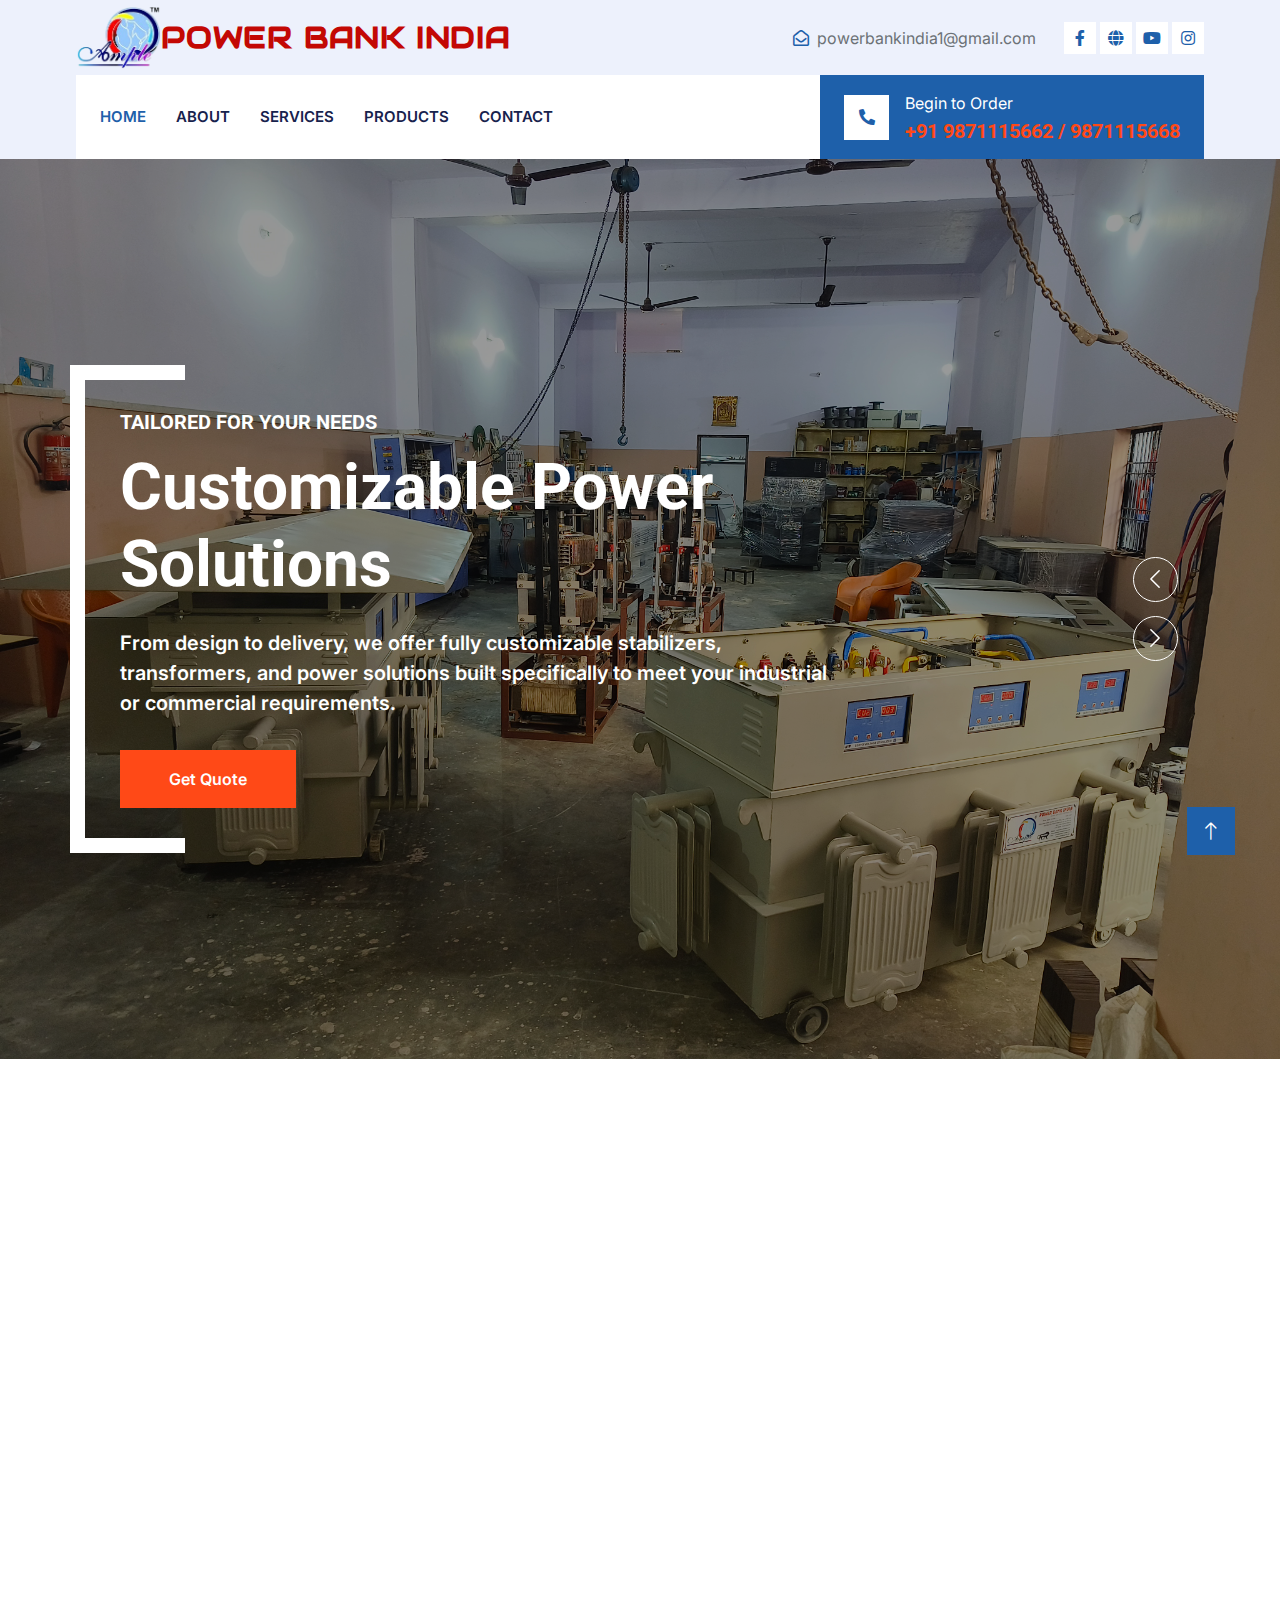
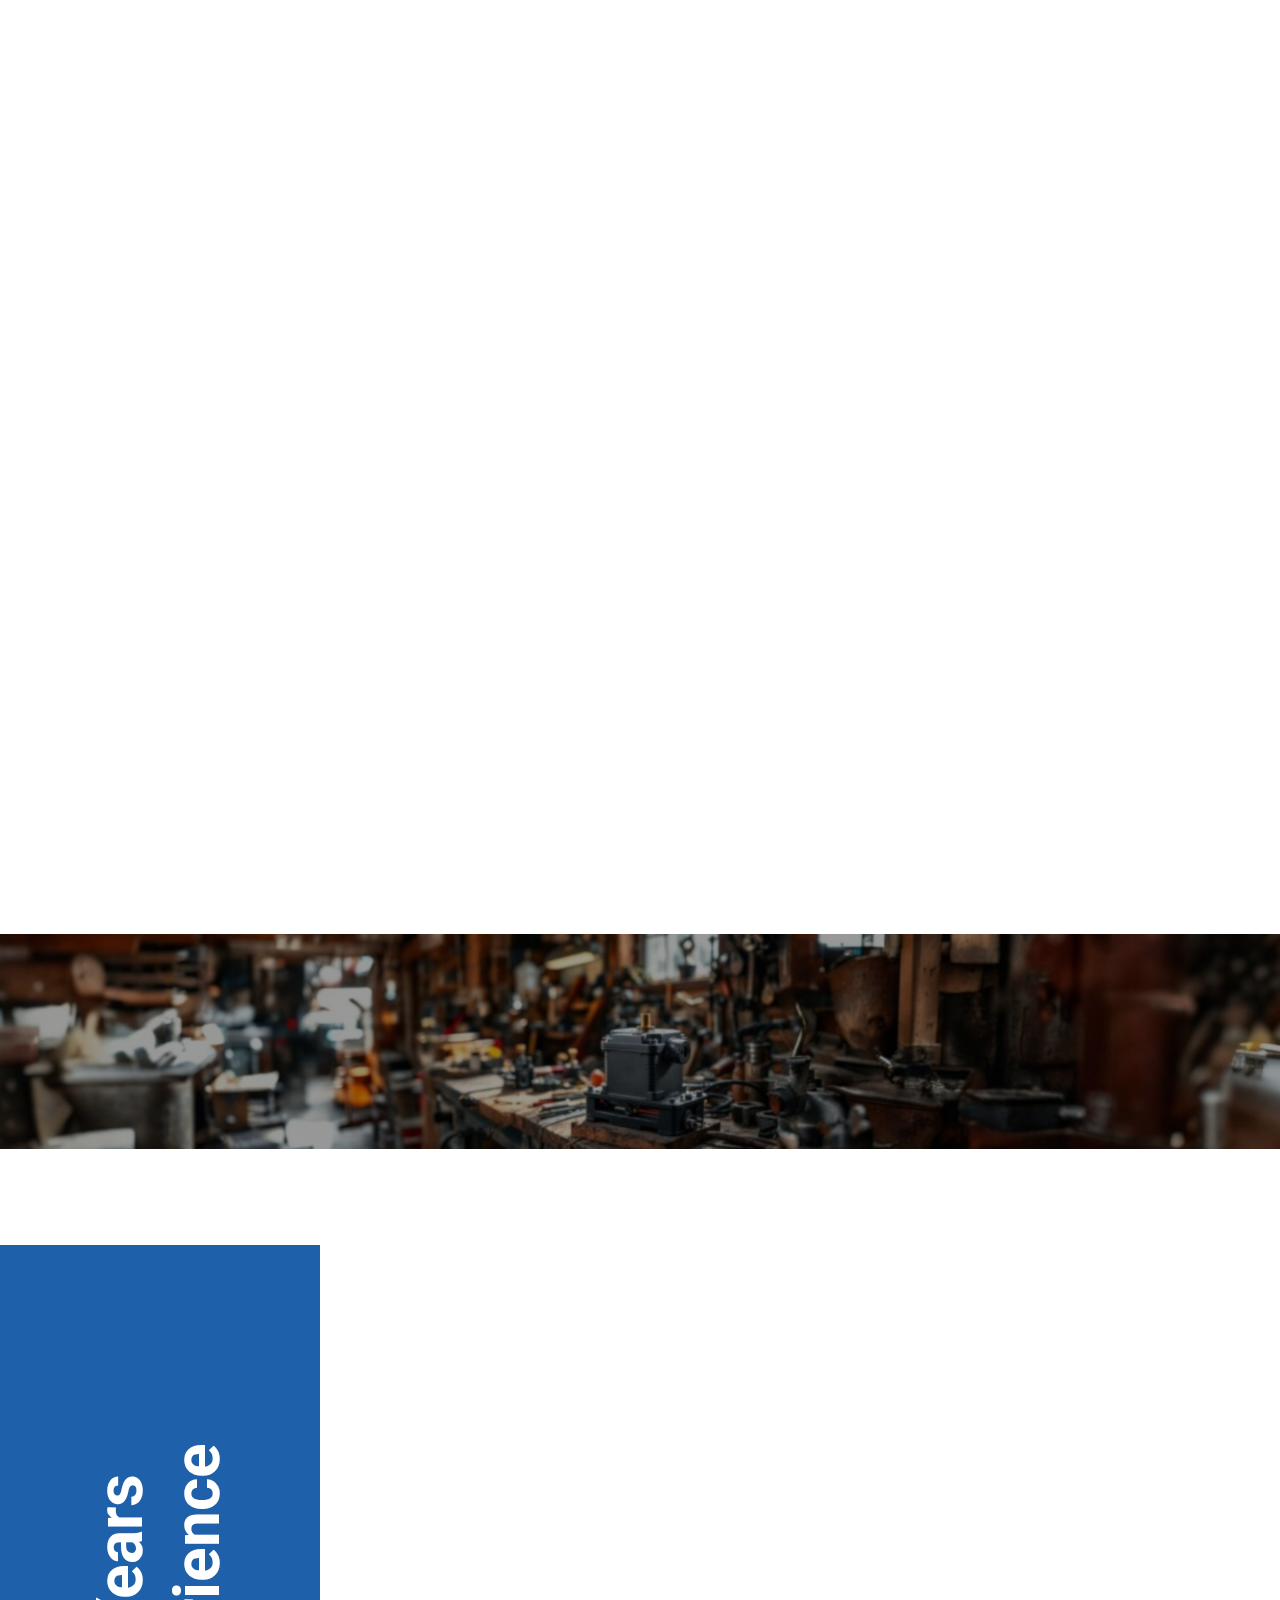
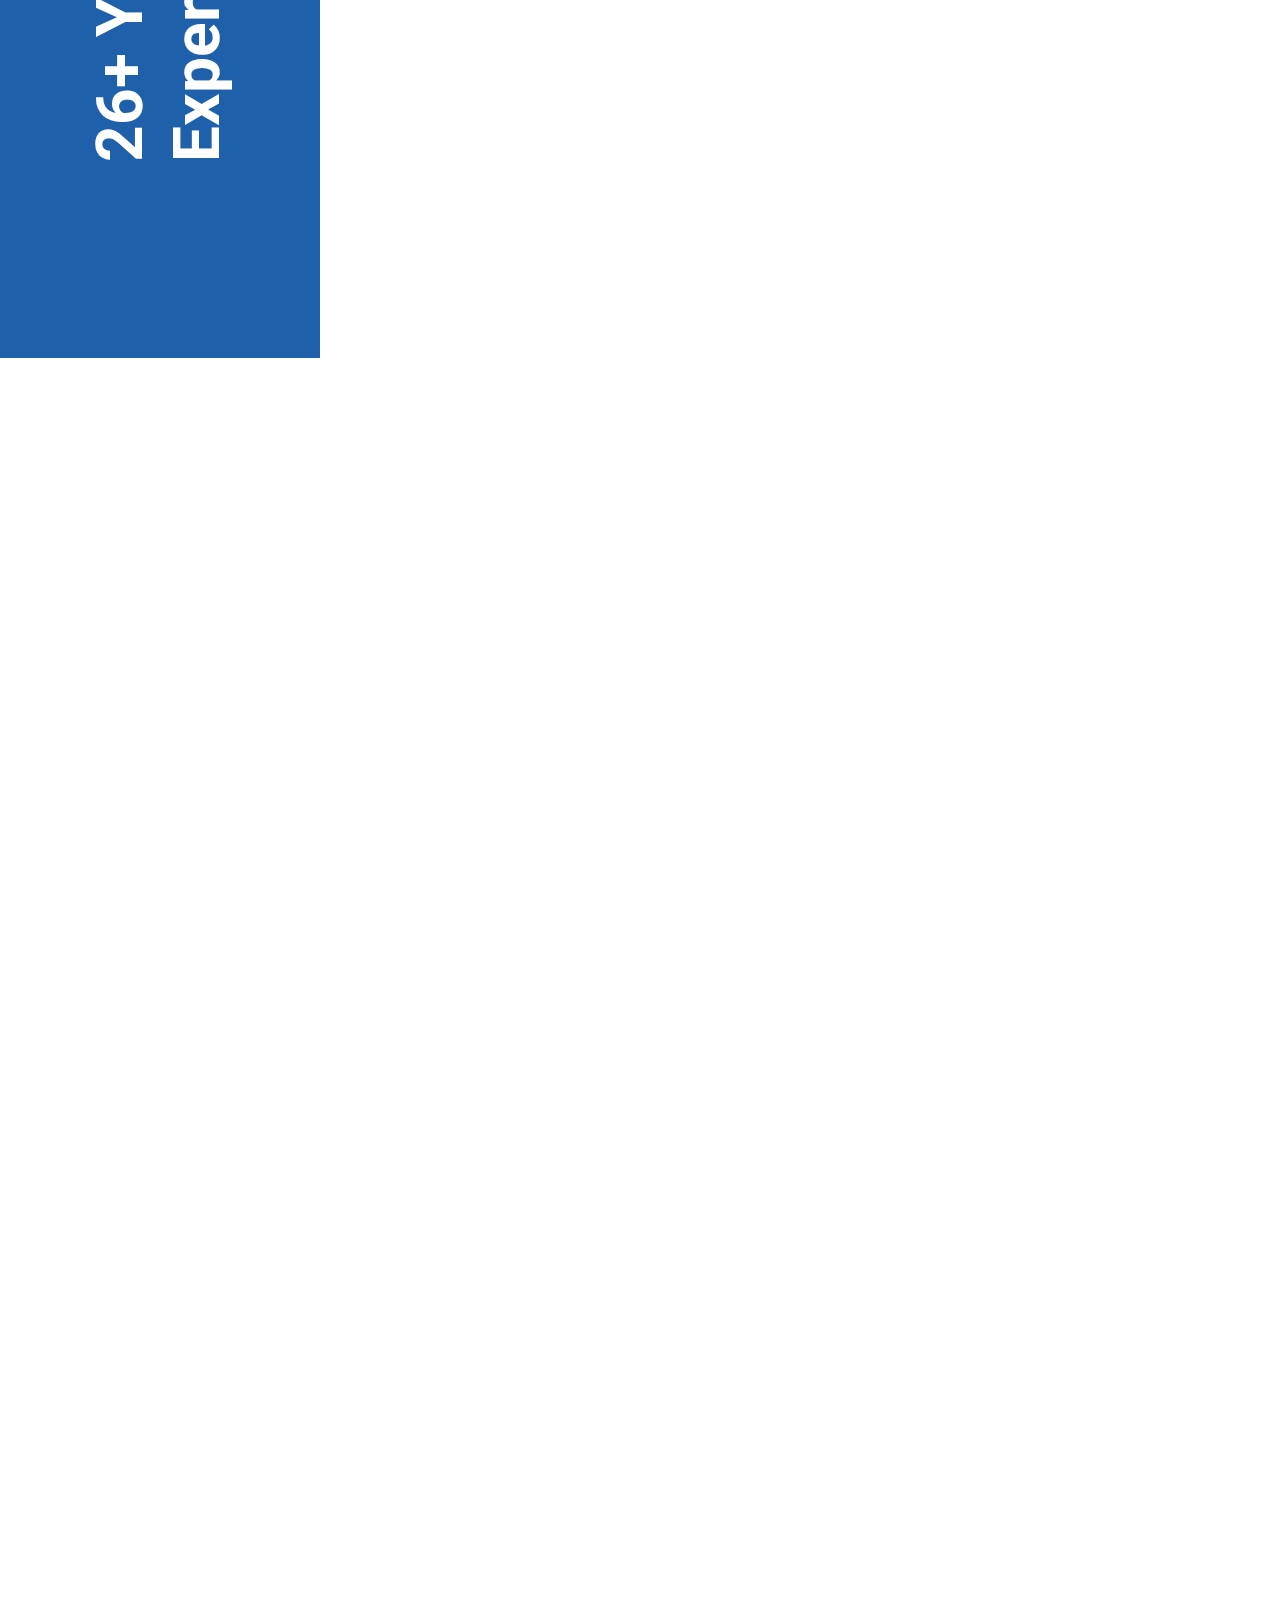
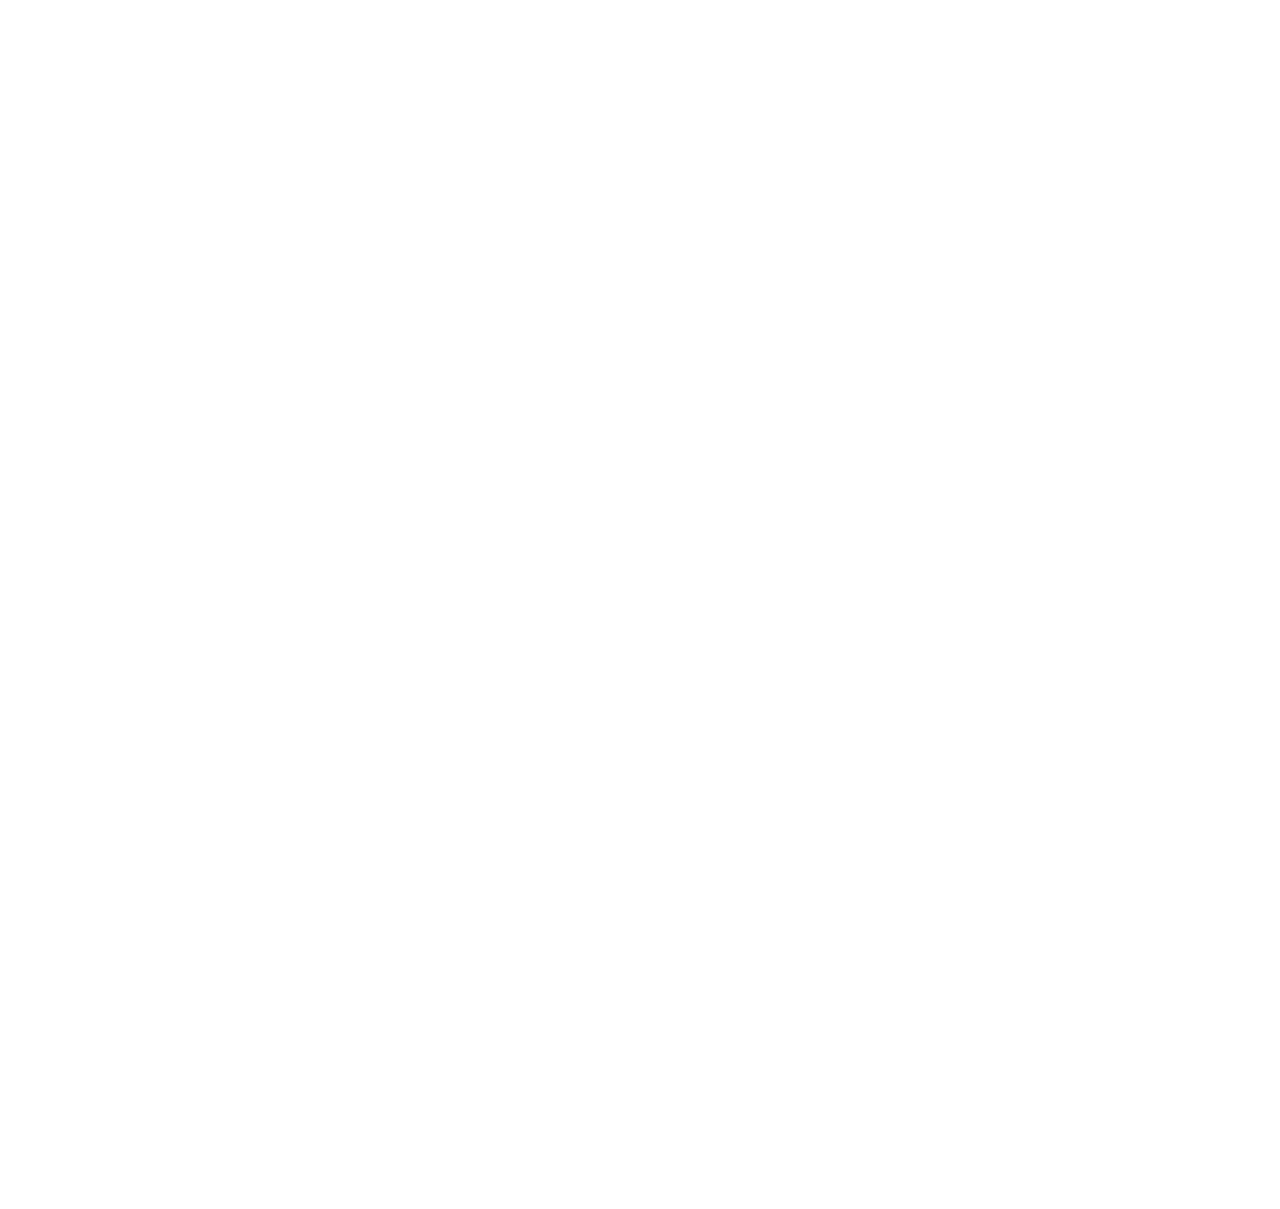
<file: index.html>
<!DOCTYPE html>
<html lang="en">

<head>
    <meta charset="utf-8">
    <title>Power Bank India</title>
    <meta content="width=device-width, initial-scale=1.0" name="viewport">
    <meta content="" name="keywords">
    <meta content="" name="description">

    <!-- Favicon -->
    <link href="img/favicon.ico" rel="icon">

    <!-- Google Web Fonts -->
    <link rel="preconnect" href="https://fonts.googleapis.com">
    <link rel="preconnect" href="https://fonts.gstatic.com" crossorigin>
    <link href="https://fonts.googleapis.com/css2?family=Audiowide&display=swap" rel="stylesheet">

    <link rel="preconnect" href="https://fonts.gstatic.com" crossorigin>
    <link href="https://fonts.googleapis.com/css2?family=Inter:wght@400;600&family=Roboto:wght@500;700&display=swap" rel="stylesheet">

    <!-- Icon Font Stylesheet -->
    <link href="https://cdnjs.cloudflare.com/ajax/libs/font-awesome/5.10.0/css/all.min.css" rel="stylesheet">
    <link href="https://cdn.jsdelivr.net/npm/bootstrap-icons@1.4.1/font/bootstrap-icons.css" rel="stylesheet">

    <!-- Libraries Stylesheet -->
    <link href="lib/animate/animate.min.css" rel="stylesheet">
    <link href="lib/owlcarousel/assets/owl.carousel.min.css" rel="stylesheet">
    <link href="lib/tempusdominus/css/tempusdominus-bootstrap-4.min.css" rel="stylesheet" />

    <!-- Customized Bootstrap Stylesheet -->
    <link href="css/bootstrap.min.css" rel="stylesheet">

    <!-- Template Stylesheet -->
    <link href="css/style.css" rel="stylesheet">
</head>

<body>
    <!-- Spinner Start -->
    <div id="spinner" class="show bg-white position-fixed translate-middle w-100 vh-100 top-50 start-50 d-flex align-items-center justify-content-center">
        <div class="spinner-border text-primary" style="width: 3rem; height: 3rem;" role="status">
            <span class="sr-only">Loading...</span>
        </div>
    </div>
    <!-- Spinner End -->


    <!-- Topbar Start -->
    <div class="container-fluid bg-light d-none d-lg-block">
        <div class="row align-items-center top-bar">
            <div class="col-lg-3 col-md-12 text-center text-lg-start">
                <a href="#" class="navbar-brand m-0 p-0 d-flex align-items-center">
                    <img src="img/logo-Photoroom.png" alt="" style="width: 85px;">
                    <h1 class="m-0" style="font-family: 'Audiowide', sans-serif; font-size: 30px; letter-spacing: 0.8px; color: #c30804;">POWER BANK INDIA</h1>
                </a>
            </div>
            <div class="col-lg-9 col-md-12 text-end">
                <div class="h-100 d-inline-flex align-items-center me-4">
                    <i class="far fa-envelope-open text-primary me-2"></i>
                    <p class="m-0">powerbankindia1@gmail.com</p>
                </div>
                <div class="h-100 d-inline-flex align-items-center">
                    <a class="btn btn-sm-square bg-white text-primary me-1" href="https://www.facebook.com/facebiiki?rdid=9reHKaAtBcPVX6ZD&share_url=https%3A%2F%2Fwww.facebook.com%2Fshare%2F1Bfn8ujScc%2F#"><i class="fab fa-facebook-f"></i></a>
                    <a class="btn btn-sm-square bg-white text-primary me-1" href="https://ampleservo.com/"><i class="fas fa-globe"></i></a>
                    <a class="btn btn-sm-square bg-white text-primary me-1" href="https://www.youtube.com/@powerbankindia2122"><i class="fab fa-youtube"></i></a>
                    <a class="btn btn-sm-square bg-white text-primary me-0" href="https://www.instagram.com/powerbankindiaofficial/?igsh=cm1yMnJ2dmh6dHBx#"><i class="fab fa-instagram"></i></a>
                </div>
            </div>
        </div>
    </div>
    <!-- Topbar End -->


    <!-- Navbar Start -->
    <div class="container-fluid nav-bar bg-light">
        <nav class="navbar navbar-expand-lg navbar-light bg-white p-3 py-lg-0 px-lg-4">
            <a href="" class="navbar-brand d-flex align-items-center m-0 p-0 d-lg-none">
                <h1 class="text-primary m-0">POWER BANK INDIA</h1>
            </a>
            <button class="navbar-toggler" type="button" data-bs-toggle="collapse" data-bs-target="#navbarCollapse">
                <span class="fa fa-bars"></span>
            </button>
            <div class="collapse navbar-collapse" id="navbarCollapse">
                <div class="navbar-nav me-auto">
                    <a href="index.html" class="nav-item nav-link active">Home</a>
                    <a href="about.html" class="nav-item nav-link">About</a>
                    <a href="service.html" class="nav-item nav-link">Services</a>
                    <a href="product.html" class="nav-item nav-link">Products</a>
                    <a href="contact.html" class="nav-item nav-link">Contact</a>
                </div>
                <div class="mt-4 mt-lg-0 me-lg-n4 py-3 px-4 bg-primary d-flex align-items-center">
                    <div class="d-flex flex-shrink-0 align-items-center justify-content-center bg-white" style="width: 45px; height: 45px;">
                        <i class="fa fa-phone-alt text-primary"></i>
                    </div>
                    <div class="ms-3">
                        <p class="mb-1 text-white">Begin to Order</p>
                        <h5 class="m-0 text-secondary">+91 9871115662 / 9871115668</h5>
                    </div>
                </div>
            </div>
        </nav>
    </div>
    <!-- Navbar End -->


    <!-- Carousel Start -->
    <div class="container-fluid p-0 mb-5">
        <div class="owl-carousel header-carousel position-relative">
            <div class="owl-carousel-item position-relative">
                <img class="img-fluid" src="img/FACTBACK3.jpg" alt="" style="height:900px">
                <div class="position-absolute top-0 start-0 w-100 h-100 d-flex align-items-center" style="background: rgba(0, 0, 0, .4);">
                    <div class="container">
                        <div class="row justify-content-start">
                            <div class="col-10 col-lg-8">
                                <h5 class="text-white text-uppercase mb-3 animated slideInDown">Tailored for Your Needs</h5>
                                <h1 class="display-3 text-white animated slideInDown mb-4">Customizable Power Solutions</h1>
                                <p class="fs-5 fw-medium text-white mb-4 pb-2">From design to delivery, we offer fully customizable stabilizers, transformers, and power solutions built specifically to meet your industrial or commercial requirements.</p>
                                <!-- <a href="" class="btn btn-primary py-md-3 px-md-5 me-3 animated slideInLeft">Read More</a> -->
                                <a href="" class="btn btn-secondary py-md-3 px-md-5 animated slideInRight">Get Quote</a>
                            </div>
                        </div>
                    </div>
                </div>
            </div>
            <div class="owl-carousel-item position-relative">
                <img class="img-fluid" src="img/ISOT.jpg" alt="" style="height:900px">
                <div class="position-absolute top-0 start-0 w-100 h-100 d-flex align-items-center" style="background: rgba(0, 0, 0, .4);">
                    <div class="container">
                        <div class="row justify-content-start">
                            <div class="col-10 col-lg-8">
                                <h5 class="text-white text-uppercase mb-3 animated slideInDown">Special Insulation</h5>
                                <h1 class="display-3 text-white animated slideInDown mb-4">Isolation Transformers</h1>
                                <p class="fs-5 fw-medium text-white mb-4 pb-2">built with special insulation between primary and secondary, and is specified to withstand a high voltage between windings.</p>
                                <a href="" class="btn btn-secondary py-md-3 px-md-5 me-3 animated slideInLeft">Get Quote</a>
                                <!-- <a href="" class="btn btn-secondary py-md-3 px-md-5 animated slideInRight">Free Quote</a> -->
                            </div>
                        </div>
                    </div>
                </div>
            </div>
            <div class="owl-carousel-item position-relative">
                <img class="img-fluid" src="img/FACTBACK2.jpg" alt="" style="height:900px">
                <div class="position-absolute top-0 start-0 w-100 h-100 d-flex align-items-center" style="background: rgba(0, 0, 0, .4);">
                    <div class="container">
                        <div class="row justify-content-start">
                            <div class="col-10 col-lg-8">
                                <h5 class="text-white text-uppercase mb-3 animated slideInDown">Precision Voltage Control</h5>
                                <h1 class="display-3 text-white animated slideInDown mb-4">Digital Servo Stabilizers</h1>
                                <p class="fs-5 fw-medium text-white mb-4 pb-2">Engineered with microcontroller-based technology, our digital servo stabilizers ensure accurate, real-time voltage correction for sensitive and high-end equipment.</p>
                                <!-- <a href="" class="btn btn-primary py-md-3 px-md-5 me-3 animated slideInLeft">Read More</a> -->
                                <a href="" class="btn btn-secondary py-md-3 px-md-5 animated slideInRight">Get Quote</a>
                            </div>
                        </div>
                    </div>
                </div>
            </div>
            <div class="owl-carousel-item position-relative">
                <img class="img-fluid" src="img/FACTBACK.jpg" alt="" style="height:900px">
                <div class="position-absolute top-0 start-0 w-100 h-100 d-flex align-items-center" style="background: rgba(0, 0, 0, .4);">
                    <div class="container">
                        <div class="row justify-content-start">
                            <div class="col-10 col-lg-8">
                                <h5 class="text-white text-uppercase mb-3 animated slideInDown">Efficient Manufacturing</h5>
                                <h1 class="display-3 text-white animated slideInDown mb-4">Advanced Power Solutions for Industry</h1>
                                <p class="fs-5 fw-medium text-white mb-4 pb-2">Enhance operational efficiency with cutting-edge Servo Stabilizers from Power Bank India, your trusted partner in industrial power solutions.</p>
                                <!-- <a href="" class="btn btn-primary py-md-3 px-md-5 me-3 animated slideInLeft">Read More</a> -->
                                <a href="" class="btn btn-secondary py-md-3 px-md-5 animated slideInRight">Get Quote</a>
                            </div>
                        </div>
                    </div>
                </div>
            </div>
        </div>
    </div>
    <!-- Carousel End -->


    <!-- Service Start -->
    <div class="container-xxl py-5">
        <div class="container">
            <div class="row g-4">
                <div class="col-lg-4 col-md-6 service-item-top wow fadeInUp" data-wow-delay="0.1s">
                    <div class="overflow-hidden">
                        <img class="img-fluid w-100 h-100" src="img/10 kva air cooled servo stabilizer.jpg" alt="">
                    </div>
                    <div class="d-flex align-items-center justify-content-between bg-light p-4">
                        <h5 class="text-truncate me-3 mb-0">Domestic Servo Stabalizers</h5>
                        <a class="btn btn-square btn-outline-primary border-2 border-white flex-shrink-0" href="product.html"><i class="fa fa-arrow-right"></i></a>
                    </div>
                </div>
                <div class="col-lg-4 col-md-6 service-item-top wow fadeInUp" data-wow-delay="0.3s">
                    <div class="overflow-hidden">
                        <img class="img-fluid w-100 h-100" src="img/2000 kva servo stabilizer oilcooled.jpg" alt="">
                    </div>
                    <div class="d-flex align-items-center justify-content-between bg-light p-4">
                        <h5 class="text-truncate me-3 mb-0">Industrial Servo Stabalizers</h5>
                        <a class="btn btn-square btn-outline-primary border-2 border-white flex-shrink-0" href="product.html"><i class="fa fa-arrow-right"></i></a>
                    </div>
                </div>
                <div class="col-lg-4 col-md-6 service-item-top wow fadeInUp" data-wow-delay="0.5s">
                    <div class="overflow-hidden">
                        <img class="img-fluid w-100 h-100" src="img/FACTBACK.jpg" alt="">
                    </div>
                    <div class="d-flex align-items-center justify-content-between bg-light p-4">
                        <h5 class="text-truncate me-3 mb-0">Isolation Transformers</h5>
                        <a class="btn btn-square btn-outline-primary border-2 border-white flex-shrink-0" href="product.html"><i class="fa fa-arrow-right"></i></a>
                    </div>
                </div>
            </div>
        </div>
    </div>
    <!-- Service End -->


    <!-- About Start -->
    <div class="container-xxl py-5">
        <div class="container">
            <div class="row g-5">
                <div class="col-lg-6 wow fadeInUp" data-wow-delay="0.1s">
                    <h6 class="text-secondary text-uppercase">About Us</h6>
                    <h1 class="mb-4">We Are Trusted Servo Manufacturing Company Since 1999</h1>
                    <p class="mb-4">We are trusted global manufacturer with customized solutions according to your need with 100% brand recognition and product quality. Our prices might not attract you but our quality never let you choose anyone over us.</p>
                    <p class="fw-medium text-primary"><i class="fa fa-check text-success me-3"></i>Domestic & Industrial Servo Stabilizers</p>
                    <p class="fw-medium text-primary"><i class="fa fa-check text-success me-3"></i>Isolation & Distribution Transformers</p>
                    <p class="fw-medium text-primary"><i class="fa fa-check text-success me-3"></i>Quality services at affordable prices</p>
                    <p class="fw-medium text-primary"><i class="fa fa-check text-success me-3"></i>Immediate 24/ 7 emergency services</p>
                    <div class="bg-primary d-flex align-items-center p-4 mt-5">
                        <div class="d-flex flex-shrink-0 align-items-center justify-content-center bg-white" style="width: 60px; height: 60px;">
                            <i class="fa fa-phone-alt fa-2x text-primary"></i>
                        </div>
                        <div class="ms-3">
                            <p class="fs-5 fw-medium mb-2 text-white">Unlock Your First Order Discount</p>
                            <h3 class="m-0 text-secondary">+91 9871115662</h3>
                        </div>
                    </div>
                </div>
                <div class="col-lg-6 pt-4" style="min-height: 500px;">
                    <div class="position-relative h-100 wow fadeInUp" data-wow-delay="0.5s">
                        <img class="position-absolute img-fluid w-100 h-100" src="img/founde-Photoroom.jpg" style="object-fit: cover; padding: 0 0 50px 100px;" alt="FOUNDER">
                        <img class="position-absolute start-0 bottom-0 img-fluid bg-white pt-2 pe-2 w-50 h-50" src="img/oil cooled digital stabilizer.jpg" style="object-fit: cover;" alt="">
                    </div>
                </div>
            </div>
        </div>
    </div>
    <!-- About End -->


    <!-- Fact Start -->
    <div class="container-fluid fact bg-dark my-5 py-5">
        <div class="container">
            <div class="row g-4">
                <div class="col-md-6 col-lg-3 text-center wow fadeIn" data-wow-delay="0.1s">
                    <i class="fa fa-check fa-2x text-white mb-3"></i>
                    <h2 class="text-white mb-2" data-toggle="counter-up">26</h2>
                    <p class="text-white mb-0">Years Experience</p>
                </div>
                <div class="col-md-6 col-lg-3 text-center wow fadeIn" data-wow-delay="0.3s">
                    <i class="fa fa-users-cog fa-2x text-white mb-3"></i>
                    <h2 class="text-white mb-2" data-toggle="counter-up">30</h2>
                    <p class="text-white mb-0">Expert Technicians</p>
                </div>
                <div class="col-md-6 col-lg-3 text-center wow fadeIn" data-wow-delay="0.5s">
                    <i class="fa fa-users fa-2x text-white mb-3"></i>
                    <h2 class="text-white mb-2" data-toggle="counter-up">6000</h2>
                    <p class="text-white mb-0">Satisfied Clients</p>
                </div>
                <div class="col-md-6 col-lg-3 text-center wow fadeIn" data-wow-delay="0.7s">
                    <i class="fa fa-wrench fa-2x text-white mb-3"></i>
                    <h2 class="text-white mb-2" data-toggle="counter-up">10000</h2>
                    <p class="text-white mb-0">Compleate Projects</p>
                </div>
            </div>
        </div>
    </div>
    <!-- Fact End -->


    <!-- Service Start -->
    <div class="container-fluid py-5 px-4 px-lg-0">
        <div class="row g-0">
            <div class="col-lg-3 d-none d-lg-flex">
                <div class="d-flex align-items-center justify-content-center bg-primary w-100 h-100">
                    <h1 class="display-3 text-white m-0" style="transform: rotate(-90deg);">26+ Years Experience</h1>
                </div>
            </div>
            <div class="col-md-12 col-lg-9">
                <div class="ms-lg-5 ps-lg-5">
                    <div class="text-center text-lg-start wow fadeInUp" data-wow-delay="0.1s">
                        <h6 class="text-secondary text-uppercase">Our Services</h6>
                        <h1 class="mb-5">Explore Our Services</h1>
                    </div>
                    <div class="owl-carousel service-carousel position-relative wow fadeInUp" data-wow-delay="0.1s">
                        <div class="bg-light p-4">
                            <div class="d-flex align-items-center justify-content-center border border-5 border-white mb-4" style="width: 75px; height: 75px;">
                                <i class="fa fa-bolt fa-2x text-primary"></i>
                            </div>
                            <h4 class="mb-3">Servo Voltage Stabilizers</h4>
                            <p>Precision voltage regulation for industrial and commercial applications. Available in single and three-phase models.</p>
                            <p class="text-primary fw-medium"><i class="fa fa-check text-success me-2"></i>High Efficiency</p>
                            <p class="text-primary fw-medium"><i class="fa fa-check text-success me-2"></i>Custom ranges</p>
                            <p class="text-primary fw-medium"><i class="fa fa-check text-success me-2"></i>Durable Designs</p>
                            <a href="" class="btn bg-white text-primary w-100 mt-2">Read More<i class="fa fa-arrow-right text-secondary ms-2"></i></a>
                        </div>
                        <div class="bg-light p-4">
                            <div class="d-flex align-items-center justify-content-center border border-5 border-white mb-4" style="width: 75px; height: 75px;">
                                <i class="fa fa-snowflake fa-2x text-primary"></i>
                            </div>
                            <h4 class="mb-3">Air Cooled Servo Stabilizers</h4>
                            <p>Compact and low-maintenance stabilizers ideal for small to medium loads, using forced air cooling systems.</p>
                            <p class="text-primary fw-medium"><i class="fa fa-check text-success me-2"></i>Low Noise</p>
                            <p class="text-primary fw-medium"><i class="fa fa-check text-success me-2"></i>Compact Design</p>
                            <p class="text-primary fw-medium"><i class="fa fa-check text-success me-2"></i>Easy Installation</p>
                            <a href="" class="btn bg-white text-primary w-100 mt-2">Read More<i class="fa fa-arrow-right text-secondary ms-2"></i></a>
                        </div>
                        <div class="bg-light p-4">
                            <div class="d-flex align-items-center justify-content-center border border-5 border-white mb-4" style="width: 75px; height: 75px;">
                                <i class="fa fa-fire fa-2x text-primary"></i>
                            </div>
                            <h4 class="mb-3">Oil Cooled Servo Stabilizers</h4>
                            <p>Heavy-duty stabilizers designed for high load conditions. Oil-cooled systems ensure enhanced performance and life.</p>
                            <p class="text-primary fw-medium"><i class="fa fa-check text-success me-2"></i>High Load Capacity</p>
                            <p class="text-primary fw-medium"><i class="fa fa-check text-success me-2"></i>Thermal Protection</p>
                            <p class="text-primary fw-medium"><i class="fa fa-check text-success me-2"></i>Rugged Build</p>
                            <a href="" class="btn bg-white text-primary w-100 mt-2">Read More<i class="fa fa-arrow-right text-secondary ms-2"></i></a>
                        </div>
                        <div class="bg-light p-4">
                            <div class="d-flex align-items-center justify-content-center border border-5 border-white mb-4" style="width: 75px; height: 75px;">
                                <i class="fa fa-bolt fa-2x text-primary"></i>
                            </div>
                            <h4 class="mb-3">Three Phase Servo Stabilizers</h4>
                            <p>Ensure steady voltage for 3-phase equipment. Ideal for industrial and heavy machinery applications.</p>
                            <p class="text-primary fw-medium"><i class="fa fa-check text-success me-2"></i>Digital Control</p>
                            <p class="text-primary fw-medium"><i class="fa fa-check text-success me-2"></i>Wide Input Range</p>
                            <p class="text-primary fw-medium"><i class="fa fa-check text-success me-2"></i>Overload Protection</p>
                            <a href="" class="btn bg-white text-primary w-100 mt-2">Read More<i class="fa fa-arrow-right text-secondary ms-2"></i></a>
                        </div>
                        <div class="bg-light p-4">
                            <div class="d-flex align-items-center justify-content-center border border-5 border-white mb-4" style="width: 75px; height: 75px;">
                                <i class="fa fa-plug fa-2x text-primary"></i>
                            </div>
                            <h4 class="mb-3">Single Phase Servo Stabilizers</h4>
                            <p>Compact voltage stabilizers for homes, small offices, and single-phase equipment with sensitive loads.</p>
                            <p class="text-primary fw-medium"><i class="fa fa-check text-success me-2"></i>Silent Operation</p>
                            <p class="text-primary fw-medium"><i class="fa fa-check text-success me-2"></i>Compact & Efficient</p>
                            <p class="text-primary fw-medium"><i class="fa fa-check text-success me-2"></i>Microcontroller Based</p>
                            <a href="" class="btn bg-white text-primary w-100 mt-2">Read More<i class="fa fa-arrow-right text-secondary ms-2"></i></a>
                        </div>
                        <div class="bg-light p-4">
                            <div class="d-flex align-items-center justify-content-center border border-5 border-white mb-4" style="width: 75px; height: 75px;">
                                <i class="fa fa-sliders-h fa-2x text-primary"></i>
                            </div>
                            <h4 class="mb-3">Unbalanced & Balanced Servo Stabilizers</h4>
                            <p>Tailored solutions for balanced and unbalanced loads. Suitable for varying industrial and commercial scenarios.</p>
                            <p class="text-primary fw-medium"><i class="fa fa-check text-success me-2"></i>Phase-wise Control</p>
                            <p class="text-primary fw-medium"><i class="fa fa-check text-success me-2"></i>Advanced Sensing</p>
                            <p class="text-primary fw-medium"><i class="fa fa-check text-success me-2"></i>Stabilizes Uneven Loads</p>
                            <a href="" class="btn bg-white text-primary w-100 mt-2">Read More<i class="fa fa-arrow-right text-secondary ms-2"></i></a>
                        </div>
                        <div class="bg-light p-4">
                            <div class="d-flex align-items-center justify-content-center border border-5 border-white mb-4" style="width: 75px; height: 75px;">
                                <i class="fa fa-wind fa-2x text-primary"></i>
                            </div>
                            <h4 class="mb-3">Dry type Servo Stabilizers</h4>
                            <p>Maintenance-free design using air-cooled technology. Ideal for indoor and environmentally clean applications.</p>
                            <p class="text-primary fw-medium"><i class="fa fa-check text-success me-2"></i>Low Maintenance</p>
                            <p class="text-primary fw-medium"><i class="fa fa-check text-success me-2"></i>Eco-Friendly</p>
                            <p class="text-primary fw-medium"><i class="fa fa-check text-success me-2"></i>Silent Operation</p>
                            <a href="" class="btn bg-white text-primary w-100 mt-2">Read More<i class="fa fa-arrow-right text-secondary ms-2"></i></a>
                        </div>
                        <div class="bg-light p-4">
                            <div class="d-flex align-items-center justify-content-center border border-5 border-white mb-4" style="width: 75px; height: 75px;">
                                <i class="fa fa-cogs fa-2x text-primary"></i>
                            </div>
                            <h4 class="mb-3">Roller Based Servo Stabilizers</h4>
                            <p>Uses carbon roller mechanism for smooth voltage correction and long-term durability under continuous load.</p>
                            <p class="text-primary fw-medium"><i class="fa fa-check text-success me-2"></i>High Accuracy</p>
                            <p class="text-primary fw-medium"><i class="fa fa-check text-success me-2"></i>Longer Brush Life</p>
                            <p class="text-primary fw-medium"><i class="fa fa-check text-success me-2"></i>Suitable for Harsh Loads</p>
                            <a href="" class="btn bg-white text-primary w-100 mt-2">Read More<i class="fa fa-arrow-right text-secondary ms-2"></i></a>
                        </div>
                        <div class="bg-light p-4">
                            <div class="d-flex align-items-center justify-content-center border border-5 border-white mb-4" style="width: 75px; height: 75px;">
                                <i class="fa fa-stream fa-2x text-primary"></i>
                            </div>
                            <h4 class="mb-3">Linear Type Servo Stabilizers</h4>
                            <p>Utilizes linear regulators for smooth voltage output. Ideal for sensitive electronic equipment and labs.</p>
                            <p class="text-primary fw-medium"><i class="fa fa-check text-success me-2"></i>Steady Output</p>
                            <p class="text-primary fw-medium"><i class="fa fa-check text-success me-2"></i>Low Harmonics</p>
                            <p class="text-primary fw-medium"><i class="fa fa-check text-success me-2"></i>Precise Control</p>
                            <a href="" class="btn bg-white text-primary w-100 mt-2">Read More<i class="fa fa-arrow-right text-secondary ms-2"></i></a>
                        </div>
                        <div class="bg-light p-4">
                            <div class="d-flex align-items-center justify-content-center border border-5 border-white mb-4" style="width: 75px; height: 75px;">
                                <i class="fa fa-industry fa-2x text-primary"></i>
                            </div>
                            <h4 class="mb-3">Industrial Servo Stabilizers</h4>
                            <p>Robust stabilizers built for continuous industrial operations with heavy electrical loads and fluctuations.</p>
                            <p class="text-primary fw-medium"><i class="fa fa-check text-success me-2"></i>Heavy Duty Design</p>
                            <p class="text-primary fw-medium"><i class="fa fa-check text-success me-2"></i>24/7 Operation</p>
                            <p class="text-primary fw-medium"><i class="fa fa-check text-success me-2"></i>Long Service Life</p>
                            <a href="" class="btn bg-white text-primary w-100 mt-2">Read More<i class="fa fa-arrow-right text-secondary ms-2"></i></a>
                        </div>
                        <div class="bg-light p-4">
                            <div class="d-flex align-items-center justify-content-center border border-5 border-white mb-4" style="width: 75px; height: 75px;">
                                <i class="fa fa-shield-alt fa-2x text-primary"></i>
                            </div>
                            <h4 class="mb-3">Isolation Transformers</h4>
                            <p>Electrical isolation for safety and noise reduction in sensitive equipment. Designed for reliability and protection.</p>
                            <p class="text-primary fw-medium"><i class="fa fa-check text-success me-2"></i>Complete Isolation</p>
                            <p class="text-primary fw-medium"><i class="fa fa-check text-success me-2"></i>Noise Filtering</p>
                            <p class="text-primary fw-medium"><i class="fa fa-check text-success me-2"></i>Custom Designs</p>
                            <a href="" class="btn bg-white text-primary w-100 mt-2">Read More<i class="fa fa-arrow-right text-secondary ms-2"></i></a>
                        </div>
                    </div>
                </div>
            </div>
        </div>
    </div>
    <!-- Service End -->


    <!-- Booking Start -->
    <div class="container-fluid my-5 px-0">
        <div class="video wow fadeInUp" data-wow-delay="0.1s">
            <button type="button" class="btn-play" data-bs-toggle="modal" data-src="https://www.youtube.com/embed/DWRcNpR6Kdc" data-bs-target="#videoModal">
                <span></span>
            </button>

            <div class="modal fade" id="videoModal" tabindex="-1" aria-labelledby="exampleModalLabel" aria-hidden="true">
                <div class="modal-dialog">
                    <div class="modal-content rounded-0">
                        <div class="modal-header">
                            <h5 class="modal-title" id="exampleModalLabel">Youtube Video</h5>
                            <button type="button" class="btn-close" data-bs-dismiss="modal" aria-label="Close"></button>
                        </div>
                        <div class="modal-body">
                            <!-- 16:9 aspect ratio -->
                            <div class="ratio ratio-16x9">
                                <iframe class="embed-responsive-item" src="" id="video" allowfullscreen allowscriptaccess="always"
                                    allow="autoplay"></iframe>
                            </div>
                        </div>
                    </div>
                </div>
            </div>

            <h1 class="text-white mb-4">Customizable Power Solutions</h1>
            <h3 class="text-white mb-0">to your doorstep</h3>
        </div>
        <div class="container position-relative wow fadeInUp" data-wow-delay="0.1s" style="margin-top: -6rem;">
            <div class="row justify-content-center">
                <div class="col-lg-8">
                    <div class="bg-light text-center p-5">
                        <h1 class="mb-4">Book For A Service</h1>
                        <form>
                            <div class="row g-3">
                                <div class="col-12 col-sm-6">
                                    <input type="text" class="form-control border-0" placeholder="Your Name" style="height: 55px;">
                                </div>
                                <div class="col-12 col-sm-6">
                                    <input type="email" class="form-control border-0" placeholder="Your Email" style="height: 55px;">
                                </div>
                                <div class="col-12 col-sm-6">
                                    <select class="form-select border-0" style="height: 55px;">
                                        <option selected>Select A Service</option>
                                        <option value="1">Servo Stabilizers</option>
                                        <option value="2">Industrial Transformers</option>
                                        <option value="3">Product Servicing</option>
                                    </select>
                                </div>
                                <div class="col-12 col-sm-6">
                                    <div class="date" id="date1" data-target-input="nearest">
                                        <input type="text"
                                            class="form-control border-0 datetimepicker-input"
                                            placeholder="Service Date" data-target="#date1" data-toggle="datetimepicker" style="height: 55px;">
                                    </div>
                                </div>
                                <div class="col-12">
                                    <textarea class="form-control border-0" placeholder="Special Request"></textarea>
                                </div>
                                <div class="col-12">
                                    <button class="btn btn-primary w-100 py-3" type="submit">Book Now</button>
                                </div>
                            </div>
                        </form>
                    </div>
                </div>
            </div>
        </div>
    </div>
    <!-- Booking End -->


    <!-- Brand Partners Carousel -->
    <div class="container-xxl py-5">
        <div class="container">
            <div class="text-center wow fadeInUp" data-wow-delay="0.1s">
                <h6 class="text-secondary text-uppercase">Our Clients</h6>
                <h1 class="mb-5">Our Believers</h1>
            </div>
            <div class="row g-0">
                <div class="col-lg-3 col-md-4 col-sm-6 wow fadeInUp" data-wow-delay="0.2s">
                    <div class="team-item text-center">                        
                            <img class="img-fluid" src="img/delhi-metro.png" alt="" style="max-height: 200px; object-fit: contain;">
                    </div>
                </div>
                <div class="col-lg-3 col-md-4 col-sm-6 wow fadeInUp" data-wow-delay="0.3s">
                    <div class="team-item text-center">                        
                            <img class="img-fluid" src="img/Afc.png" alt="" style="max-height: 200px; object-fit: contain;">
                    </div>
                </div>
                <div class="col-lg-3 col-md-4 col-sm-6 wow fadeInUp" data-wow-delay="0.4s">
                    <div class="team-item text-center">                        
                            <img class="img-fluid" src="img/L&T.png" alt="" style="max-height: 200px; object-fit: contain;">
                    </div>
                </div>
                <div class="col-lg-3 col-md-4 col-sm-6 wow fadeInUp" data-wow-delay="0.5s">
                    <div class="team-item text-center">                        
                            <img class="img-fluid" src="img/ems.jpg" alt="" style="max-height: 200px; object-fit: contain;">
                    </div>
                </div>
                <div class="col-lg-3 col-md-4 col-sm-6 wow fadeInUp" data-wow-delay="0.2s">
                    <div class="team-item text-center">                        
                            <img class="img-fluid" src="img/mogli.png" alt="" style="max-height: 200px; object-fit: contain;">
                    </div>
                </div>
                <div class="col-lg-3 col-md-4 col-sm-6 wow fadeInUp" data-wow-delay="0.3s">
                    <div class="team-item text-center">                        
                            <img class="img-fluid" src="img/gril.png" alt="" style="max-height: 200px; object-fit: contain;">
                    </div>
                </div>
                <div class="col-lg-3 col-md-4 col-sm-6 wow fadeInUp" data-wow-delay="0.4s">
                    <div class="team-item text-center">                        
                            <img class="img-fluid" src="img/pizza.jpeg" alt="" style="max-height: 200px; object-fit: contain;">
                    </div>
                </div>
                <div class="col-lg-3 col-md-4 col-sm-6 wow fadeInUp" data-wow-delay="0.5s">
                    <div class="team-item text-center">                        
                            <img class="img-fluid" src="img/lumax.png" alt="" style="max-height: 200px; object-fit: contain;">
                    </div>
                </div>
                <div class="col-lg-3 col-md-4 col-sm-6 wow fadeInUp" data-wow-delay="0.5s">
                    <div class="team-item text-center">                        
                            <img class="img-fluid" src="img/yoko.png" alt="" style="max-height: 200px; object-fit: contain;">
                    </div>
                </div>
                <div class="col-lg-3 col-md-4 col-sm-6 wow fadeInUp" data-wow-delay="0.5s">
                    <div class="team-item text-center">                        
                            <img class="img-fluid" src="img/ats.jpg" alt="" style="max-height: 200px; object-fit: contain;">
                    </div>
                </div>
            </div>
        </div>
    </div>
    <!-- Brand Partners Carousel End-->

    <!-- Footer Start -->
    <div class="container-fluid bg-dark text-light footer pt-5 mt-5 wow fadeIn" data-wow-delay="0.1s">
        <div class="container py-5">
            <div class="row g-5">
                <div class="col-lg-3 col-md-6">
                    <h4 class="text-light mb-4">Address</h4>
                    <p class="mb-2"><i class="fa fa-map-marker-alt me-3"></i>E-159, Sector A-7, Part-1,UPSIDC Industrial Area, Trans Delhi Signature City (Tronica City), Ghaziabad (U.P.) India</p>
                    <p class="mb-2"><i class="fa fa-phone-alt me-3"></i>+91 9871115662 / 9871115668</p>
                    <p class="mb-2"><i class="fa fa-envelope me-3"></i>powerbankindia1@gmail.com</p>
                    <div class="d-flex pt-2">
                        <a class="btn btn-sm-square bg-white text-primary me-1" href="https://www.facebook.com/facebiiki?rdid=9reHKaAtBcPVX6ZD&share_url=https%3A%2F%2Fwww.facebook.com%2Fshare%2F1Bfn8ujScc%2F#"><i class="fab fa-facebook-f"></i></a>
                        <a class="btn btn-sm-square bg-white text-primary me-1" href="https://ampleservo.com/"><i class="fab fa-twitter"></i></a>
                        <a class="btn btn-sm-square bg-white text-primary me-1" href="https://www.youtube.com/@PowerBank-tu4hv"><i class="fab fa-youtube"></i></a>
                        <a class="btn btn-sm-square bg-white text-primary me-0" href="https://www.instagram.com/powerbankindiaofficial/?igsh=cm1yMnJ2dmh6dHBx#"><i class="fab fa-instagram"></i></a>
                    </div>
                </div>
                <div class="col-lg-3 col-md-6">
                    <h4 class="text-light mb-4">Opening Hours</h4>
                    <h6 class="text-light">Monday - Saturday:</h6>
                    <p class="mb-4">09.00 AM - 09.00 PM</p>
                    <h6 class="text-light">Saturday - Sunday:</h6>
                    <p class="mb-0">11.00 AM - 04.00 PM</p>
                </div>
                <div class="col-lg-3 col-md-6">
                    <h4 class="text-light mb-4">Services</h4>
                    <a class="btn btn-link" href="contact.html">Power Conditioning Products</a>
                    <a class="btn btn-link" href="contact.html">Industrial Servo Stabilizers</a>
                    <a class="btn btn-link" href="contact.html">Isolation Transformers</a>
                    <a class="btn btn-link" href="contact.html">DG Set & Electrical Panels</a>
                    <a class="btn btn-link" href="contact.html">Distribution Transformers</a>
                </div>
                <div class="col-lg-3 col-md-6">
                    <h4 class="text-light mb-4">Newsletter</h4>
                    <p>Stay updated with our innovations.</p>
                    <div class="position-relative mx-auto" style="max-width: 400px;">
                        <input class="form-control border-0 w-100 py-3 ps-4 pe-5" type="text" placeholder="Your email">
                        <button type="button" class="btn btn-primary py-2 position-absolute top-0 end-0 mt-2 me-2">SignUp</button>
                    </div>
                </div>
            </div>
        </div>
        <div class="container">
            <div class="copyright">
                <div class="row">
                    <div class="col-md-6 text-center text-md-start mb-3 mb-md-0">
                        &copy; <a class="border-bottom" href="https://ampleservo.com/">Power Bank India (AMPLE)</a>, All Right Reserved.
                    </div>
                </div>
            </div>
        </div>
    </div>
    <!-- Footer End -->


    <!-- Back to Top -->
    <a href="#" class="btn btn-lg btn-primary btn-lg-square rounded-0 back-to-top"><i class="bi bi-arrow-up"></i></a>


    <!-- JavaScript Libraries -->
    <script src="https://code.jquery.com/jquery-3.4.1.min.js"></script>
    <script src="https://cdn.jsdelivr.net/npm/bootstrap@5.0.0/dist/js/bootstrap.bundle.min.js"></script>
    <script src="lib/wow/wow.min.js"></script>
    <script src="lib/easing/easing.min.js"></script>
    <script src="lib/waypoints/waypoints.min.js"></script>
    <script src="lib/counterup/counterup.min.js"></script>
    <script src="lib/owlcarousel/owl.carousel.min.js"></script>
    <script src="lib/tempusdominus/js/moment.min.js"></script>
    <script src="lib/tempusdominus/js/moment-timezone.min.js"></script>
    <script src="lib/tempusdominus/js/tempusdominus-bootstrap-4.min.js"></script>

    <!-- Template Javascript -->
    <script src="js/main.js"></script>
</body>

</html>
</file>
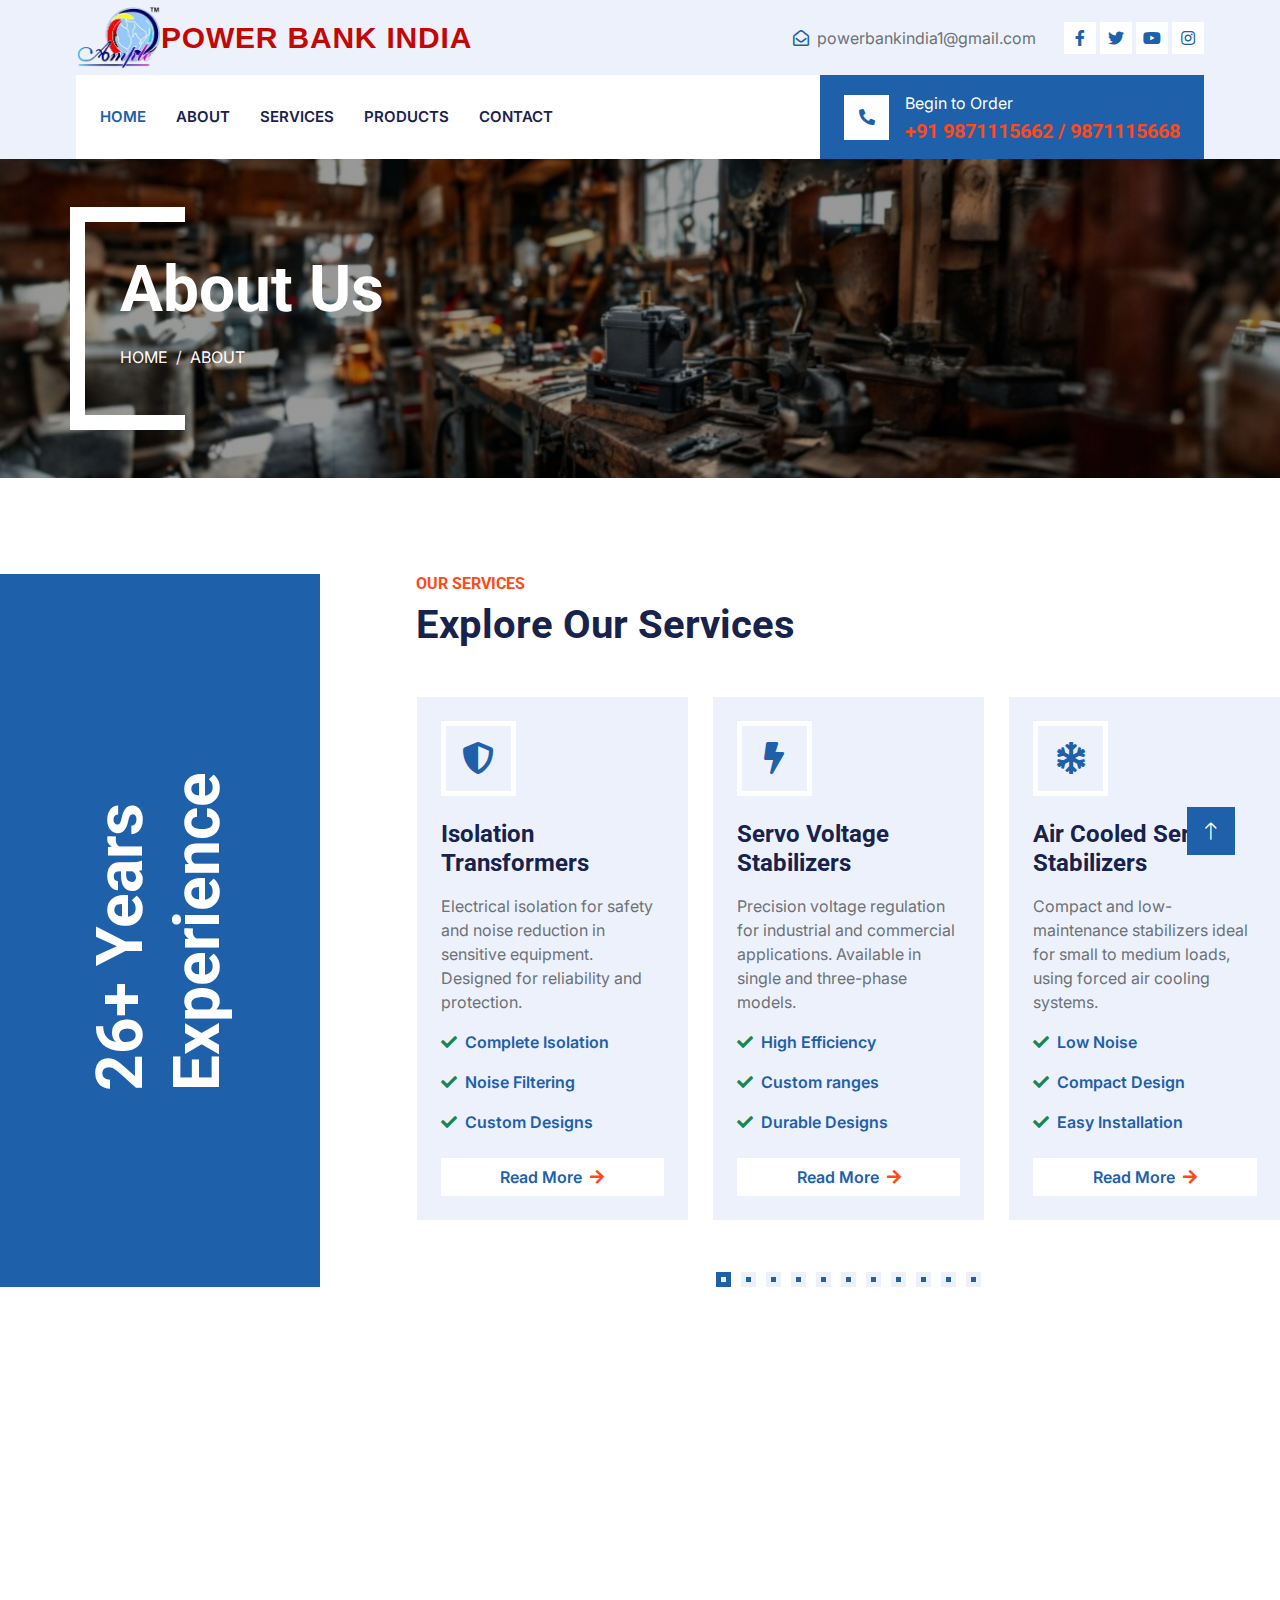
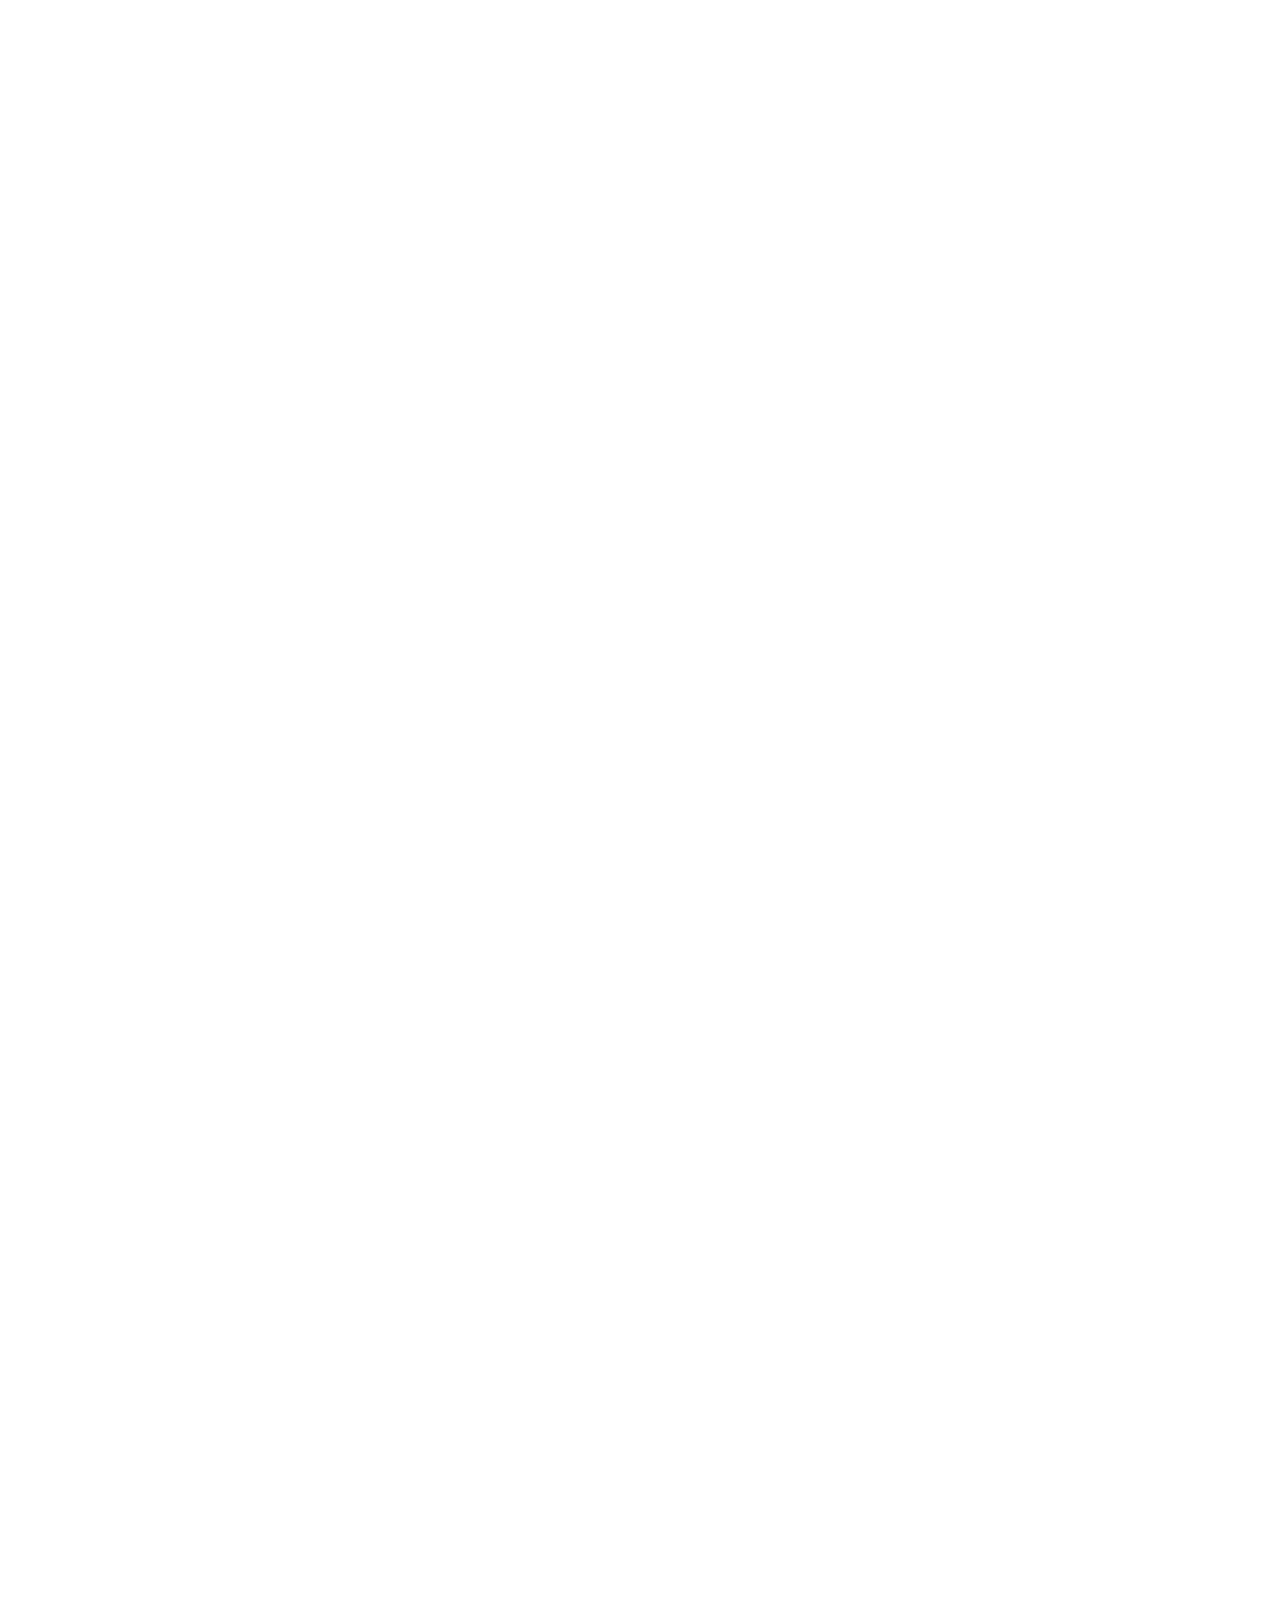
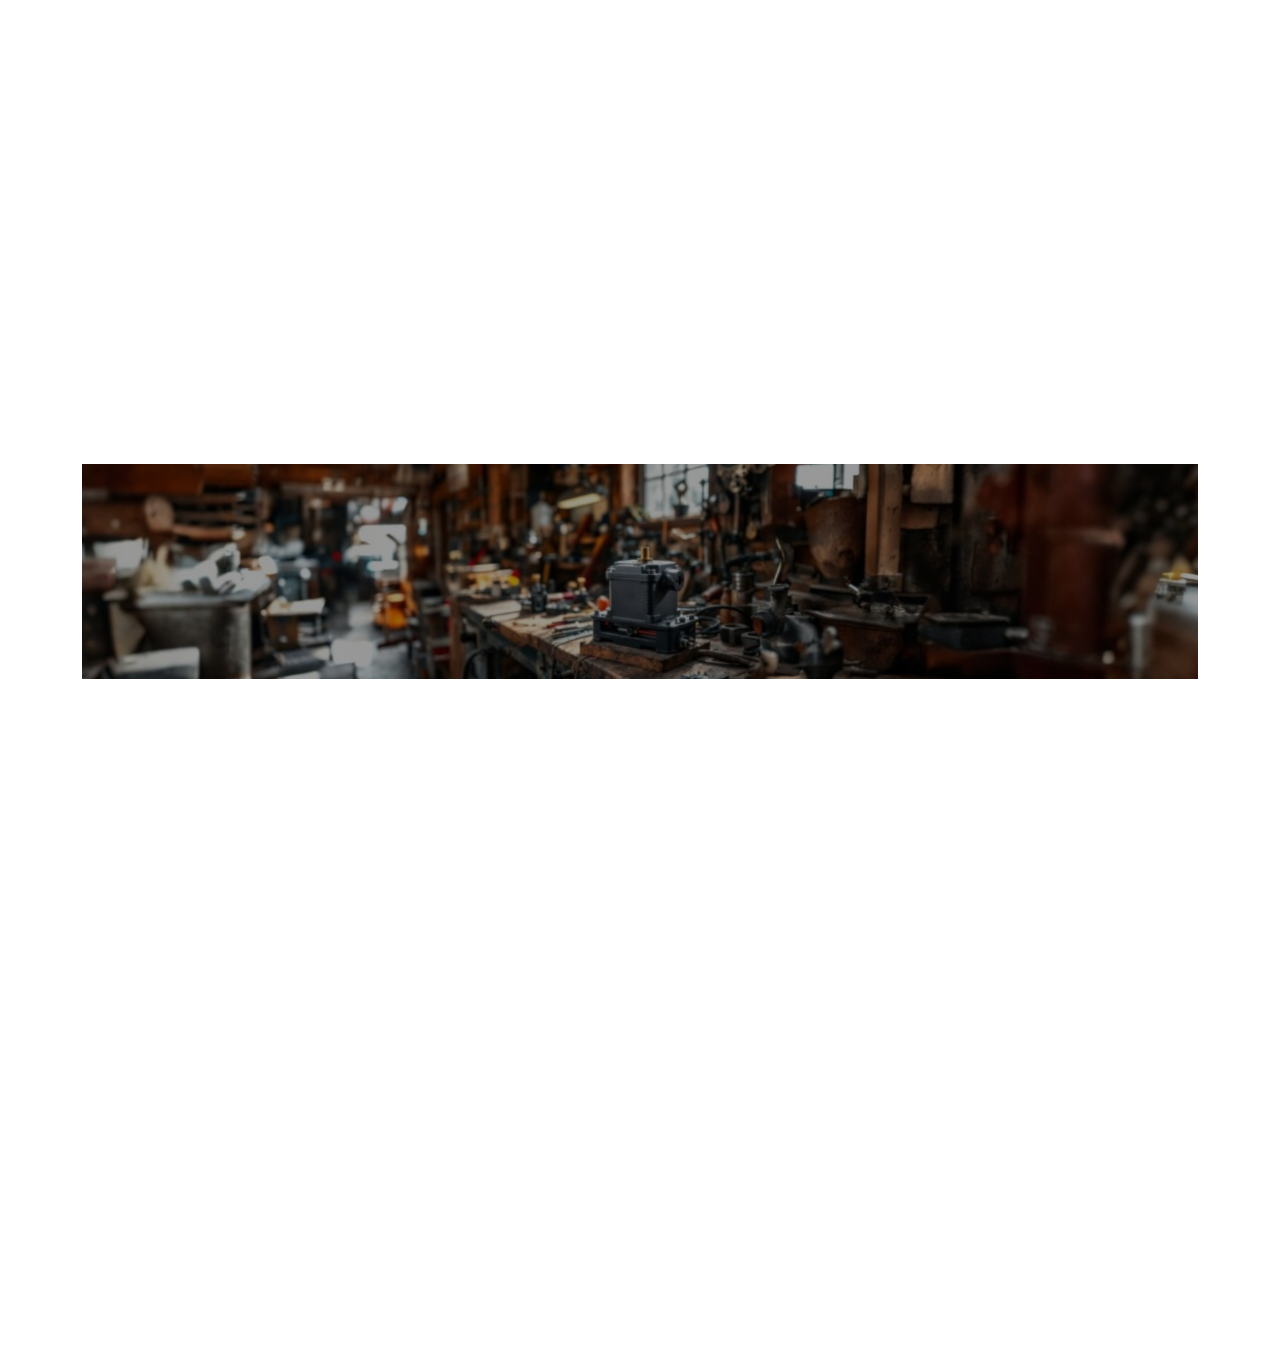
<file: about.html>
<!DOCTYPE html>
<html lang="en">

<head>
    <meta charset="utf-8">
    <title>About</title>
    <meta content="width=device-width, initial-scale=1.0" name="viewport">
    <meta content="" name="keywords">
    <meta content="" name="description">

    <!-- Favicon -->
    <link href="img/favicon.ico" rel="icon">

    <!-- Google Web Fonts -->
    <link rel="preconnect" href="https://fonts.googleapis.com">
    <link rel="preconnect" href="https://fonts.gstatic.com" crossorigin>
    <link href="https://fonts.googleapis.com/css2?family=Inter:wght@400;600&family=Roboto:wght@500;700&display=swap" rel="stylesheet">

    <!-- Icon Font Stylesheet -->
    <link href="https://cdnjs.cloudflare.com/ajax/libs/font-awesome/5.10.0/css/all.min.css" rel="stylesheet">
    <link href="https://cdn.jsdelivr.net/npm/bootstrap-icons@1.4.1/font/bootstrap-icons.css" rel="stylesheet">

    <!-- Libraries Stylesheet -->
    <link href="lib/animate/animate.min.css" rel="stylesheet">
    <link href="lib/owlcarousel/assets/owl.carousel.min.css" rel="stylesheet">
    <link href="lib/tempusdominus/css/tempusdominus-bootstrap-4.min.css" rel="stylesheet" />

    <!-- Customized Bootstrap Stylesheet -->
    <link href="css/bootstrap.min.css" rel="stylesheet">

    <!-- Template Stylesheet -->
    <link href="css/style.css" rel="stylesheet">
</head>

<body>
    <!-- Spinner Start -->
    <div id="spinner" class="show bg-white position-fixed translate-middle w-100 vh-100 top-50 start-50 d-flex align-items-center justify-content-center">
        <div class="spinner-border text-primary" style="width: 3rem; height: 3rem;" role="status">
            <span class="sr-only">Loading...</span>
        </div>
    </div>
    <!-- Spinner End -->


    <!-- Topbar Start -->
    <div class="container-fluid bg-light d-none d-lg-block">
        <div class="row align-items-center top-bar">
            <div class="col-lg-3 col-md-12 text-center text-lg-start">
                <a href="#" class="navbar-brand m-0 p-0 d-flex align-items-center">
                    <img src="img/logo-Photoroom.png" alt="" style="width: 85px;">
                    <h1 class="m-0" style="font-family: 'Audiowide', sans-serif; font-size: 30px; letter-spacing: 0.8px; color: #c30804;">POWER BANK INDIA</h1>
                </a>
            </div>
            <div class="col-lg-9 col-md-12 text-end">
                <!-- <div class="h-100 d-inline-flex align-items-center me-4">
                    <i class="fa fa-map-marker-alt text-primary me-2"></i>
                    <p class="m-0">E-159, Sector A-7, Part-1,UPSIDC Industrial Area, Trans Delhi Signature City</p>
                </div> -->
                <div class="h-100 d-inline-flex align-items-center me-4">
                    <i class="far fa-envelope-open text-primary me-2"></i>
                    <p class="m-0">powerbankindia1@gmail.com</p>
                </div>
                <div class="h-100 d-inline-flex align-items-center">
                    <a class="btn btn-sm-square bg-white text-primary me-1" href="https://www.facebook.com/facebiiki?rdid=9reHKaAtBcPVX6ZD&share_url=https%3A%2F%2Fwww.facebook.com%2Fshare%2F1Bfn8ujScc%2F#"><i class="fab fa-facebook-f"></i></a>
                    <a class="btn btn-sm-square bg-white text-primary me-1" href="https://ampleservo.com/"><i class="fab fa-twitter"></i></a>
                    <a class="btn btn-sm-square bg-white text-primary me-1" href="https://www.youtube.com/@powerbankindia2122"><i class="fab fa-youtube"></i></a>
                    <a class="btn btn-sm-square bg-white text-primary me-0" href="https://www.instagram.com/powerbankindiaofficial/?igsh=cm1yMnJ2dmh6dHBx#"><i class="fab fa-instagram"></i></a>
                </div>
            </div>
        </div>
    </div>
    <!-- Topbar End -->


    <!-- Navbar Start -->
    <div class="container-fluid nav-bar bg-light">
        <nav class="navbar navbar-expand-lg navbar-light bg-white p-3 py-lg-0 px-lg-4">
            <a href="" class="navbar-brand d-flex align-items-center m-0 p-0 d-lg-none">
                <h1 class="text-primary m-0">POWER BANK INDIA</h1>
            </a>
            <button class="navbar-toggler" type="button" data-bs-toggle="collapse" data-bs-target="#navbarCollapse">
                <span class="fa fa-bars"></span>
            </button>
            <div class="collapse navbar-collapse" id="navbarCollapse">
                <div class="navbar-nav me-auto">
                    <a href="index.html" class="nav-item nav-link active">Home</a>
                    <a href="about.html" class="nav-item nav-link">About</a>
                    <a href="service.html" class="nav-item nav-link">Services</a>
                    <a href="product.html" class="nav-item nav-link">Products</a>
                    <a href="contact.html" class="nav-item nav-link">Contact</a>
                </div>
                <div class="mt-4 mt-lg-0 me-lg-n4 py-3 px-4 bg-primary d-flex align-items-center">
                    <div class="d-flex flex-shrink-0 align-items-center justify-content-center bg-white" style="width: 45px; height: 45px;">
                        <i class="fa fa-phone-alt text-primary"></i>
                    </div>
                    <div class="ms-3">
                        <p class="mb-1 text-white">Begin to Order</p>
                        <h5 class="m-0 text-secondary">+91 9871115662 / 9871115668</h5>
                    </div>
                </div>
            </div>
        </nav>
    </div>
    <!-- Navbar End -->


    <!-- Page Header Start -->
    <div class="container-fluid page-header mb-5 py-5">
        <div class="container">
            <h1 class="display-3 text-white mb-3 animated slideInDown">About Us</h1>
            <nav aria-label="breadcrumb animated slideInDown">
                <ol class="breadcrumb text-uppercase">
                    <li class="breadcrumb-item"><a class="text-white" href="index.html">Home</a></li>
                    <li class="breadcrumb-item text-white active" aria-current="page">About</li>
                </ol>
            </nav>
        </div>
    </div>
    <!-- Page Header End -->


    <!-- Service Start -->
    <div class="container-fluid py-5 px-4 px-lg-0">
        <div class="row g-0">
            <div class="col-lg-3 d-none d-lg-flex">
                <div class="d-flex align-items-center justify-content-center bg-primary w-100 h-100">
                    <h1 class="display-3 text-white m-0" style="transform: rotate(-90deg);">26+ Years Experience</h1>
                </div>
            </div>
            <div class="col-md-12 col-lg-9">
                <div class="ms-lg-5 ps-lg-5">
                    <div class="text-center text-lg-start wow fadeInUp" data-wow-delay="0.1s">
                        <h6 class="text-secondary text-uppercase">Our Services</h6>
                        <h1 class="mb-5">Explore Our Services</h1>
                    </div>
                    <div class="owl-carousel service-carousel position-relative wow fadeInUp" data-wow-delay="0.1s">
                        <div class="bg-light p-4">
                            <div class="d-flex align-items-center justify-content-center border border-5 border-white mb-4" style="width: 75px; height: 75px;">
                                <i class="fa fa-bolt fa-2x text-primary"></i>
                            </div>
                            <h4 class="mb-3">Servo Voltage Stabilizers</h4>
                            <p>Precision voltage regulation for industrial and commercial applications. Available in single and three-phase models.</p>
                            <p class="text-primary fw-medium"><i class="fa fa-check text-success me-2"></i>High Efficiency</p>
                            <p class="text-primary fw-medium"><i class="fa fa-check text-success me-2"></i>Custom ranges</p>
                            <p class="text-primary fw-medium"><i class="fa fa-check text-success me-2"></i>Durable Designs</p>
                            <a href="" class="btn bg-white text-primary w-100 mt-2">Read More<i class="fa fa-arrow-right text-secondary ms-2"></i></a>
                        </div>
                        <div class="bg-light p-4">
                            <div class="d-flex align-items-center justify-content-center border border-5 border-white mb-4" style="width: 75px; height: 75px;">
                                <i class="fa fa-snowflake fa-2x text-primary"></i>
                            </div>
                            <h4 class="mb-3">Air Cooled Servo Stabilizers</h4>
                            <p>Compact and low-maintenance stabilizers ideal for small to medium loads, using forced air cooling systems.</p>
                            <p class="text-primary fw-medium"><i class="fa fa-check text-success me-2"></i>Low Noise</p>
                            <p class="text-primary fw-medium"><i class="fa fa-check text-success me-2"></i>Compact Design</p>
                            <p class="text-primary fw-medium"><i class="fa fa-check text-success me-2"></i>Easy Installation</p>
                            <a href="" class="btn bg-white text-primary w-100 mt-2">Read More<i class="fa fa-arrow-right text-secondary ms-2"></i></a>
                        </div>
                        <div class="bg-light p-4">
                            <div class="d-flex align-items-center justify-content-center border border-5 border-white mb-4" style="width: 75px; height: 75px;">
                                <i class="fa fa-fire fa-2x text-primary"></i>
                            </div>
                            <h4 class="mb-3">Oil Cooled Servo Stabilizers</h4>
                            <p>Heavy-duty stabilizers designed for high load conditions. Oil-cooled systems ensure enhanced performance and life.</p>
                            <p class="text-primary fw-medium"><i class="fa fa-check text-success me-2"></i>High Load Capacity</p>
                            <p class="text-primary fw-medium"><i class="fa fa-check text-success me-2"></i>Thermal Protection</p>
                            <p class="text-primary fw-medium"><i class="fa fa-check text-success me-2"></i>Rugged Build</p>
                            <a href="" class="btn bg-white text-primary w-100 mt-2">Read More<i class="fa fa-arrow-right text-secondary ms-2"></i></a>
                        </div>
                        <div class="bg-light p-4">
                            <div class="d-flex align-items-center justify-content-center border border-5 border-white mb-4" style="width: 75px; height: 75px;">
                                <i class="fa fa-bolt fa-2x text-primary"></i>
                            </div>
                            <h4 class="mb-3">Three Phase Servo Stabilizers</h4>
                            <p>Ensure steady voltage for 3-phase equipment. Ideal for industrial and heavy machinery applications.</p>
                            <p class="text-primary fw-medium"><i class="fa fa-check text-success me-2"></i>Digital Control</p>
                            <p class="text-primary fw-medium"><i class="fa fa-check text-success me-2"></i>Wide Input Range</p>
                            <p class="text-primary fw-medium"><i class="fa fa-check text-success me-2"></i>Overload Protection</p>
                            <a href="" class="btn bg-white text-primary w-100 mt-2">Read More<i class="fa fa-arrow-right text-secondary ms-2"></i></a>
                        </div>
                        <div class="bg-light p-4">
                            <div class="d-flex align-items-center justify-content-center border border-5 border-white mb-4" style="width: 75px; height: 75px;">
                                <i class="fa fa-plug fa-2x text-primary"></i>
                            </div>
                            <h4 class="mb-3">Single Phase Servo Stabilizers</h4>
                            <p>Compact voltage stabilizers for homes, small offices, and single-phase equipment with sensitive loads.</p>
                            <p class="text-primary fw-medium"><i class="fa fa-check text-success me-2"></i>Silent Operation</p>
                            <p class="text-primary fw-medium"><i class="fa fa-check text-success me-2"></i>Compact & Efficient</p>
                            <p class="text-primary fw-medium"><i class="fa fa-check text-success me-2"></i>Microcontroller Based</p>
                            <a href="" class="btn bg-white text-primary w-100 mt-2">Read More<i class="fa fa-arrow-right text-secondary ms-2"></i></a>
                        </div>
                        <div class="bg-light p-4">
                            <div class="d-flex align-items-center justify-content-center border border-5 border-white mb-4" style="width: 75px; height: 75px;">
                                <i class="fa fa-sliders-h fa-2x text-primary"></i>
                            </div>
                            <h4 class="mb-3">Unbalanced & Balanced Servo Stabilizers</h4>
                            <p>Tailored solutions for balanced and unbalanced loads. Suitable for varying industrial and commercial scenarios.</p>
                            <p class="text-primary fw-medium"><i class="fa fa-check text-success me-2"></i>Phase-wise Control</p>
                            <p class="text-primary fw-medium"><i class="fa fa-check text-success me-2"></i>Advanced Sensing</p>
                            <p class="text-primary fw-medium"><i class="fa fa-check text-success me-2"></i>Stabilizes Uneven Loads</p>
                            <a href="" class="btn bg-white text-primary w-100 mt-2">Read More<i class="fa fa-arrow-right text-secondary ms-2"></i></a>
                        </div>
                        <div class="bg-light p-4">
                            <div class="d-flex align-items-center justify-content-center border border-5 border-white mb-4" style="width: 75px; height: 75px;">
                                <i class="fa fa-wind fa-2x text-primary"></i>
                            </div>
                            <h4 class="mb-3">Dry type Servo Stabilizers</h4>
                            <p>Maintenance-free design using air-cooled technology. Ideal for indoor and environmentally clean applications.</p>
                            <p class="text-primary fw-medium"><i class="fa fa-check text-success me-2"></i>Low Maintenance</p>
                            <p class="text-primary fw-medium"><i class="fa fa-check text-success me-2"></i>Eco-Friendly</p>
                            <p class="text-primary fw-medium"><i class="fa fa-check text-success me-2"></i>Silent Operation</p>
                            <a href="" class="btn bg-white text-primary w-100 mt-2">Read More<i class="fa fa-arrow-right text-secondary ms-2"></i></a>
                        </div>
                        <div class="bg-light p-4">
                            <div class="d-flex align-items-center justify-content-center border border-5 border-white mb-4" style="width: 75px; height: 75px;">
                                <i class="fa fa-cogs fa-2x text-primary"></i>
                            </div>
                            <h4 class="mb-3">Roller Based Servo Stabilizers</h4>
                            <p>Uses carbon roller mechanism for smooth voltage correction and long-term durability under continuous load.</p>
                            <p class="text-primary fw-medium"><i class="fa fa-check text-success me-2"></i>High Accuracy</p>
                            <p class="text-primary fw-medium"><i class="fa fa-check text-success me-2"></i>Longer Brush Life</p>
                            <p class="text-primary fw-medium"><i class="fa fa-check text-success me-2"></i>Suitable for Harsh Loads</p>
                            <a href="" class="btn bg-white text-primary w-100 mt-2">Read More<i class="fa fa-arrow-right text-secondary ms-2"></i></a>
                        </div>
                        <div class="bg-light p-4">
                            <div class="d-flex align-items-center justify-content-center border border-5 border-white mb-4" style="width: 75px; height: 75px;">
                                <i class="fa fa-stream fa-2x text-primary"></i>
                            </div>
                            <h4 class="mb-3">Linear Type Servo Stabilizers</h4>
                            <p>Utilizes linear regulators for smooth voltage output. Ideal for sensitive electronic equipment and labs.</p>
                            <p class="text-primary fw-medium"><i class="fa fa-check text-success me-2"></i>Steady Output</p>
                            <p class="text-primary fw-medium"><i class="fa fa-check text-success me-2"></i>Low Harmonics</p>
                            <p class="text-primary fw-medium"><i class="fa fa-check text-success me-2"></i>Precise Control</p>
                            <a href="" class="btn bg-white text-primary w-100 mt-2">Read More<i class="fa fa-arrow-right text-secondary ms-2"></i></a>
                        </div>
                        <div class="bg-light p-4">
                            <div class="d-flex align-items-center justify-content-center border border-5 border-white mb-4" style="width: 75px; height: 75px;">
                                <i class="fa fa-industry fa-2x text-primary"></i>
                            </div>
                            <h4 class="mb-3">Industrial Servo Stabilizers</h4>
                            <p>Robust stabilizers built for continuous industrial operations with heavy electrical loads and fluctuations.</p>
                            <p class="text-primary fw-medium"><i class="fa fa-check text-success me-2"></i>Heavy Duty Design</p>
                            <p class="text-primary fw-medium"><i class="fa fa-check text-success me-2"></i>24/7 Operation</p>
                            <p class="text-primary fw-medium"><i class="fa fa-check text-success me-2"></i>Long Service Life</p>
                            <a href="" class="btn bg-white text-primary w-100 mt-2">Read More<i class="fa fa-arrow-right text-secondary ms-2"></i></a>
                        </div>
                        <div class="bg-light p-4">
                            <div class="d-flex align-items-center justify-content-center border border-5 border-white mb-4" style="width: 75px; height: 75px;">
                                <i class="fa fa-shield-alt fa-2x text-primary"></i>
                            </div>
                            <h4 class="mb-3">Isolation Transformers</h4>
                            <p>Electrical isolation for safety and noise reduction in sensitive equipment. Designed for reliability and protection.</p>
                            <p class="text-primary fw-medium"><i class="fa fa-check text-success me-2"></i>Complete Isolation</p>
                            <p class="text-primary fw-medium"><i class="fa fa-check text-success me-2"></i>Noise Filtering</p>
                            <p class="text-primary fw-medium"><i class="fa fa-check text-success me-2"></i>Custom Designs</p>
                            <a href="" class="btn bg-white text-primary w-100 mt-2">Read More<i class="fa fa-arrow-right text-secondary ms-2"></i></a>
                        </div>
                    </div>
                </div>
            </div>
        </div>
    </div>
    <!-- Service End -->


    <!-- About Start -->
    <div class="container-xxl py-5">
        <div class="container">
            <div class="row g-5 align-items-center">
                <div class="col-lg-6 wow fadeInUp" data-wow-delay="0.1s">
                    <h6 class="text-secondary text-uppercase">About Us</h6>
                    <h1 class="mb-4">Empowering India, One Charge at a Time</h1>
                    <p class="mb-4">
                        At <strong>Power Bank India (Ample)</strong>, we are on a mission to redefine portable energy solutions for the modern age. Founded with a vision to keep people connected and powered up wherever life takes them, we’ve become one of India’s trusted providers of high-capacity, reliable, and innovative power banks and mobile charging products.
                    </p>
                    <p class="mb-4">
                        <strong>Power Bank India (Ample)</strong> is a leading manufacturer of high-performance 
                        <strong>Servo Stabilizers</strong>, <strong>Isolation Transformers</strong>, and 
                        <strong>Distribution Transformers</strong>, proudly engineered and made in India.
                        With decades of combined experience in power management, we are committed to delivering 
                        innovative, reliable, and energy-efficient solutions to meet the diverse needs of industries across the country.
                        <br>
                        Our journey began with a simple mission: <em>to empower businesses with stable and uninterrupted power</em>.
                        Since then, we've grown into a trusted name, known for our uncompromising quality, advanced technology, and customer-first approach.
                    </p>
                    <p class="fw-medium text-primary"><i class="fa fa-check text-success me-3"></i><strong>Made in India</strong> – 100% indigenous manufacturing with a focus on quality and innovation.</p>
                    <p class="fw-medium text-primary"><i class="fa fa-check text-success me-3"></i><strong>Robust R&D</strong> – Continuous product development and rigorous testing standards.</p>
                    <p class="fw-medium text-primary"><i class="fa fa-check text-success me-3"></i><strong>Custom Solutions</strong> – Tailored offerings based on unique customer requirements.</p>
                    <p class="fw-medium text-primary"><i class="fa fa-check text-success me-3"></i><strong>Pan-India Reach</strong> – A wide network of service professionals and distributors.</p>
                    <h3 class="text-secondary text-uppercase">Vision</h3>
                    <p>To be India’s most trusted power solutions provider, known for excellence in engineering and long-lasting customer relationships.</p>
                    <h3 class="text-secondary text-uppercase">Mission</h3>
                    <p>To innovate, manufacture, and deliver high-quality electrical products that ensure stable power for every industry, every time.</p>   
                    <div class="bg-primary d-flex align-items-center p-4 mt-5">
                        <div class="d-flex flex-shrink-0 align-items-center justify-content-center bg-white" style="width: 60px; height: 60px;">
                            <i class="fa fa-bolt fa-2x text-primary"></i>
                        </div>
                        <div class="ms-3">
                            <p class="fs-5 fw-medium mb-2 text-white">Powering Progress</p>
                            <h3 class="m-0 text-secondary">+91 9871115662 / 9871115668</h3>
                        </div>
                    </div>
                </div>
                <div class="col-lg-6 pt-4">
                    <div class="position-relative h-100 wow fadeInUp" data-wow-delay="0.5s" style="min-height: 500px;">
                        <img class="position-absolute img-fluid w-100 h-100" src="img/founde-Photoroom.jpg" style="object-fit: cover; padding: 0 0 50px 100px;" alt="FOUNDER">
                        <img class="position-absolute start-0 bottom-0 img-fluid bg-white pt-2 pe-2 w-50 h-50" src="img/oil cooled digital stabilizer.jpg" style="object-fit: cover;" alt="">
                    </div>
                </div>
            </div>
        </div>
    </div>
    <!-- About End -->

    <!-- Brand Partners Carousel -->
    <div class="container-xxl py-5">
        <div class="container">
            <div class="text-center wow fadeInUp" data-wow-delay="0.1s">
                <h6 class="text-secondary text-uppercase">Trusted by</h6>
                <h1 class="mb-5">Top Brands</h1>
            </div>
            <div class="row g-0">
                <div class="col-lg-3 col-md-4 col-sm-6 wow fadeInUp" data-wow-delay="0.2s">
                    <div class="team-item text-center">                        
                            <img class="img-fluid" src="img/delhi-metro.png" alt="" style="max-height: 200px; object-fit: contain;">
                    </div>
                </div>
                <div class="col-lg-3 col-md-4 col-sm-6 wow fadeInUp" data-wow-delay="0.3s">
                    <div class="team-item text-center">                        
                            <img class="img-fluid" src="img/Afc.png" alt="" style="max-height: 200px; object-fit: contain;">
                    </div>
                </div>
                <div class="col-lg-3 col-md-4 col-sm-6 wow fadeInUp" data-wow-delay="0.4s">
                    <div class="team-item text-center">                        
                            <img class="img-fluid" src="img/L&T.png" alt="" style="max-height: 200px; object-fit: contain;">
                    </div>
                </div>
                <div class="col-lg-3 col-md-4 col-sm-6 wow fadeInUp" data-wow-delay="0.5s">
                    <div class="team-item text-center">                        
                            <img class="img-fluid" src="img/ems.jpg" alt="" style="max-height: 200px; object-fit: contain;">
                    </div>
                </div>
                <div class="col-lg-3 col-md-4 col-sm-6 wow fadeInUp" data-wow-delay="0.2s">
                    <div class="team-item text-center">                        
                            <img class="img-fluid" src="img/mogli.png" alt="" style="max-height: 200px; object-fit: contain;">
                    </div>
                </div>
                <div class="col-lg-3 col-md-4 col-sm-6 wow fadeInUp" data-wow-delay="0.3s">
                    <div class="team-item text-center">                        
                            <img class="img-fluid" src="img/gril.png" alt="" style="max-height: 200px; object-fit: contain;">
                    </div>
                </div>
                <div class="col-lg-3 col-md-4 col-sm-6 wow fadeInUp" data-wow-delay="0.4s">
                    <div class="team-item text-center">                        
                            <img class="img-fluid" src="img/pizza.jpeg" alt="" style="max-height: 200px; object-fit: contain;">
                    </div>
                </div>
                <div class="col-lg-3 col-md-4 col-sm-6 wow fadeInUp" data-wow-delay="0.5s">
                    <div class="team-item text-center">                        
                            <img class="img-fluid" src="img/lumax.png" alt="" style="max-height: 200px; object-fit: contain;">
                    </div>
                </div>
                <div class="col-lg-3 col-md-4 col-sm-6 wow fadeInUp" data-wow-delay="0.5s">
                    <div class="team-item text-center">                        
                            <img class="img-fluid" src="img/yoko.png" alt="" style="max-height: 200px; object-fit: contain;">
                    </div>
                </div>
                <div class="col-lg-3 col-md-4 col-sm-6 wow fadeInUp" data-wow-delay="0.5s">
                    <div class="team-item text-center">                        
                            <img class="img-fluid" src="img/ats.jpg" alt="" style="max-height: 200px; object-fit: contain;">
                    </div>
                </div>
    <!-- Brand Partners Carousel End-->


    <!-- CTA Block -->
    <div class="container-xxl py-5">
        <div class="container">
            <div class="row g-5 align-items-center">
                <div class="col-lg-6 cta-block wow fadeInUp" data-wow-delay="0.1s">                    
                    <h2>Ready to Power Up Your Business?</h2>
                    <p>Get in touch with us today or download our brochure to explore our full range of power solutions.</p>
                        <a href="contact.html" class="btn">Contact Us</a>
                        <a href="img/POWER BANK INDIA.pdf" class="btn" download>Download Brochure</a>                   
                </div>
            </div>
        </div>  
    </div>          

    <!-- Fact Start -->
    <div class="container-fluid fact bg-dark my-5 py-5">
        <div class="container">
            <div class="row g-4">
                <div class="col-md-6 col-lg-3 text-center wow fadeIn" data-wow-delay="0.1s">
                    <i class="fa fa-check fa-2x text-white mb-3"></i>
                    <h2 class="text-white mb-2" data-toggle="counter-up">26</h2>
                    <p class="text-white mb-0">Years Experience</p>
                </div>
                <div class="col-md-6 col-lg-3 text-center wow fadeIn" data-wow-delay="0.3s">
                    <i class="fa fa-users-cog fa-2x text-white mb-3"></i>
                    <h2 class="text-white mb-2" data-toggle="counter-up">30</h2>
                    <p class="text-white mb-0">Expert Technicians</p>
                </div>
                <div class="col-md-6 col-lg-3 text-center wow fadeIn" data-wow-delay="0.5s">
                    <i class="fa fa-users fa-2x text-white mb-3"></i>
                    <h2 class="text-white mb-2" data-toggle="counter-up">6000</h2>
                    <p class="text-white mb-0">Satisfied Clients</p>
                </div>
                <div class="col-md-6 col-lg-3 text-center wow fadeIn" data-wow-delay="0.7s">
                    <i class="fa fa-wrench fa-2x text-white mb-3"></i>
                    <h2 class="text-white mb-2" data-toggle="counter-up">10000</h2>
                    <p class="text-white mb-0">Compleate Projects</p>
                </div>
            </div>
        </div>
    </div>
    <!-- Fact End -->

    <!-- Footer Start -->
    <div class="container-fluid bg-dark text-light footer pt-5 mt-5 wow fadeIn" data-wow-delay="0.1s">
        <div class="container py-5">
            <div class="row g-5">
                <div class="col-lg-3 col-md-6">
                    <h4 class="text-light mb-4">Address</h4>
                    <p class="mb-2"><i class="fa fa-map-marker-alt me-3"></i>E-159, Sector A-7, Part-1,UPSIDC Industrial Area, Trans Delhi Signature City (Tronica City), Ghaziabad (U.P.) India</p>
                    <p class="mb-2"><i class="fa fa-phone-alt me-3"></i>+91 9871115662 / 9871115668</p>
                    <p class="mb-2"><i class="fa fa-envelope me-3"></i>powerbankindia1@gmail.com</p>
                    <div class="d-flex pt-2">
                        <a class="btn btn-sm-square bg-white text-primary me-1" href="https://www.facebook.com/facebiiki?rdid=9reHKaAtBcPVX6ZD&share_url=https%3A%2F%2Fwww.facebook.com%2Fshare%2F1Bfn8ujScc%2F#"><i class="fab fa-facebook-f"></i></a>
                        <a class="btn btn-sm-square bg-white text-primary me-1" href="https://ampleservo.com/"><i class="fas fa-globe"></i></a>
                        <a class="btn btn-sm-square bg-white text-primary me-1" href="https://www.youtube.com/@PowerBank-tu4hv"><i class="fab fa-youtube"></i></a>
                        <a class="btn btn-sm-square bg-white text-primary me-0" href="https://www.instagram.com/powerbankindiaofficial/?igsh=cm1yMnJ2dmh6dHBx#"><i class="fab fa-instagram"></i></a>
                    </div>
                </div>
                <div class="col-lg-3 col-md-6">
                    <h4 class="text-light mb-4">Opening Hours</h4>
                    <h6 class="text-light">Monday - Saturday:</h6>
                    <p class="mb-4">09.00 AM - 09.00 PM</p>
                    <h6 class="text-light">Saturday - Sunday:</h6>
                    <p class="mb-0">11.00 AM - 04.00 PM</p>
                </div>
                <div class="col-lg-3 col-md-6">
                    <h4 class="text-light mb-4">Services</h4>
                    <a class="btn btn-link" href="contact.html">Power Conditioning Products</a>
                    <a class="btn btn-link" href="contact.html">Industrial Servo Stabilizers</a>
                    <a class="btn btn-link" href="contact.html">Isolation Transformers</a>
                    <a class="btn btn-link" href="contact.html">DG Set & Electrical Panels</a>
                    <a class="btn btn-link" href="contact.html">Distribution Transformers</a>
                </div>
                <div class="col-lg-3 col-md-6">
                    <h4 class="text-light mb-4">Newsletter</h4>
                    <p>Stay updated with our innovations.</p>
                    <div class="position-relative mx-auto" style="max-width: 400px;">
                        <input class="form-control border-0 w-100 py-3 ps-4 pe-5" type="text" placeholder="Your email">
                        <button type="button" class="btn btn-primary py-2 position-absolute top-0 end-0 mt-2 me-2">SignUp</button>
                    </div>
                </div>
            </div>
        </div>
        <div class="container">
            <div class="copyright">
                <div class="row">
                    <div class="col-md-6 text-center text-md-start mb-3 mb-md-0">
                        &copy; <a class="border-bottom" href="https://ampleservo.com/">Power Bank India (AMPLE)</a>, All Right Reserved.
                    </div>
                </div>
            </div>
        </div>
    </div>
    <!-- Footer End -->


    <!-- Back to Top -->
    <a href="#" class="btn btn-lg btn-primary btn-lg-square rounded-0 back-to-top"><i class="bi bi-arrow-up"></i></a>


    <!-- JavaScript Libraries -->
    <script src="https://code.jquery.com/jquery-3.4.1.min.js"></script>
    <script src="https://cdn.jsdelivr.net/npm/bootstrap@5.0.0/dist/js/bootstrap.bundle.min.js"></script>
    <script src="lib/wow/wow.min.js"></script>
    <script src="lib/easing/easing.min.js"></script>
    <script src="lib/waypoints/waypoints.min.js"></script>
    <script src="lib/counterup/counterup.min.js"></script>
    <script src="lib/owlcarousel/owl.carousel.min.js"></script>
    <script src="lib/tempusdominus/js/moment.min.js"></script>
    <script src="lib/tempusdominus/js/moment-timezone.min.js"></script>
    <script src="lib/tempusdominus/js/tempusdominus-bootstrap-4.min.js"></script>

    <!-- Template Javascript -->
    <script src="js/main.js"></script>
</body>

</html>
</file>
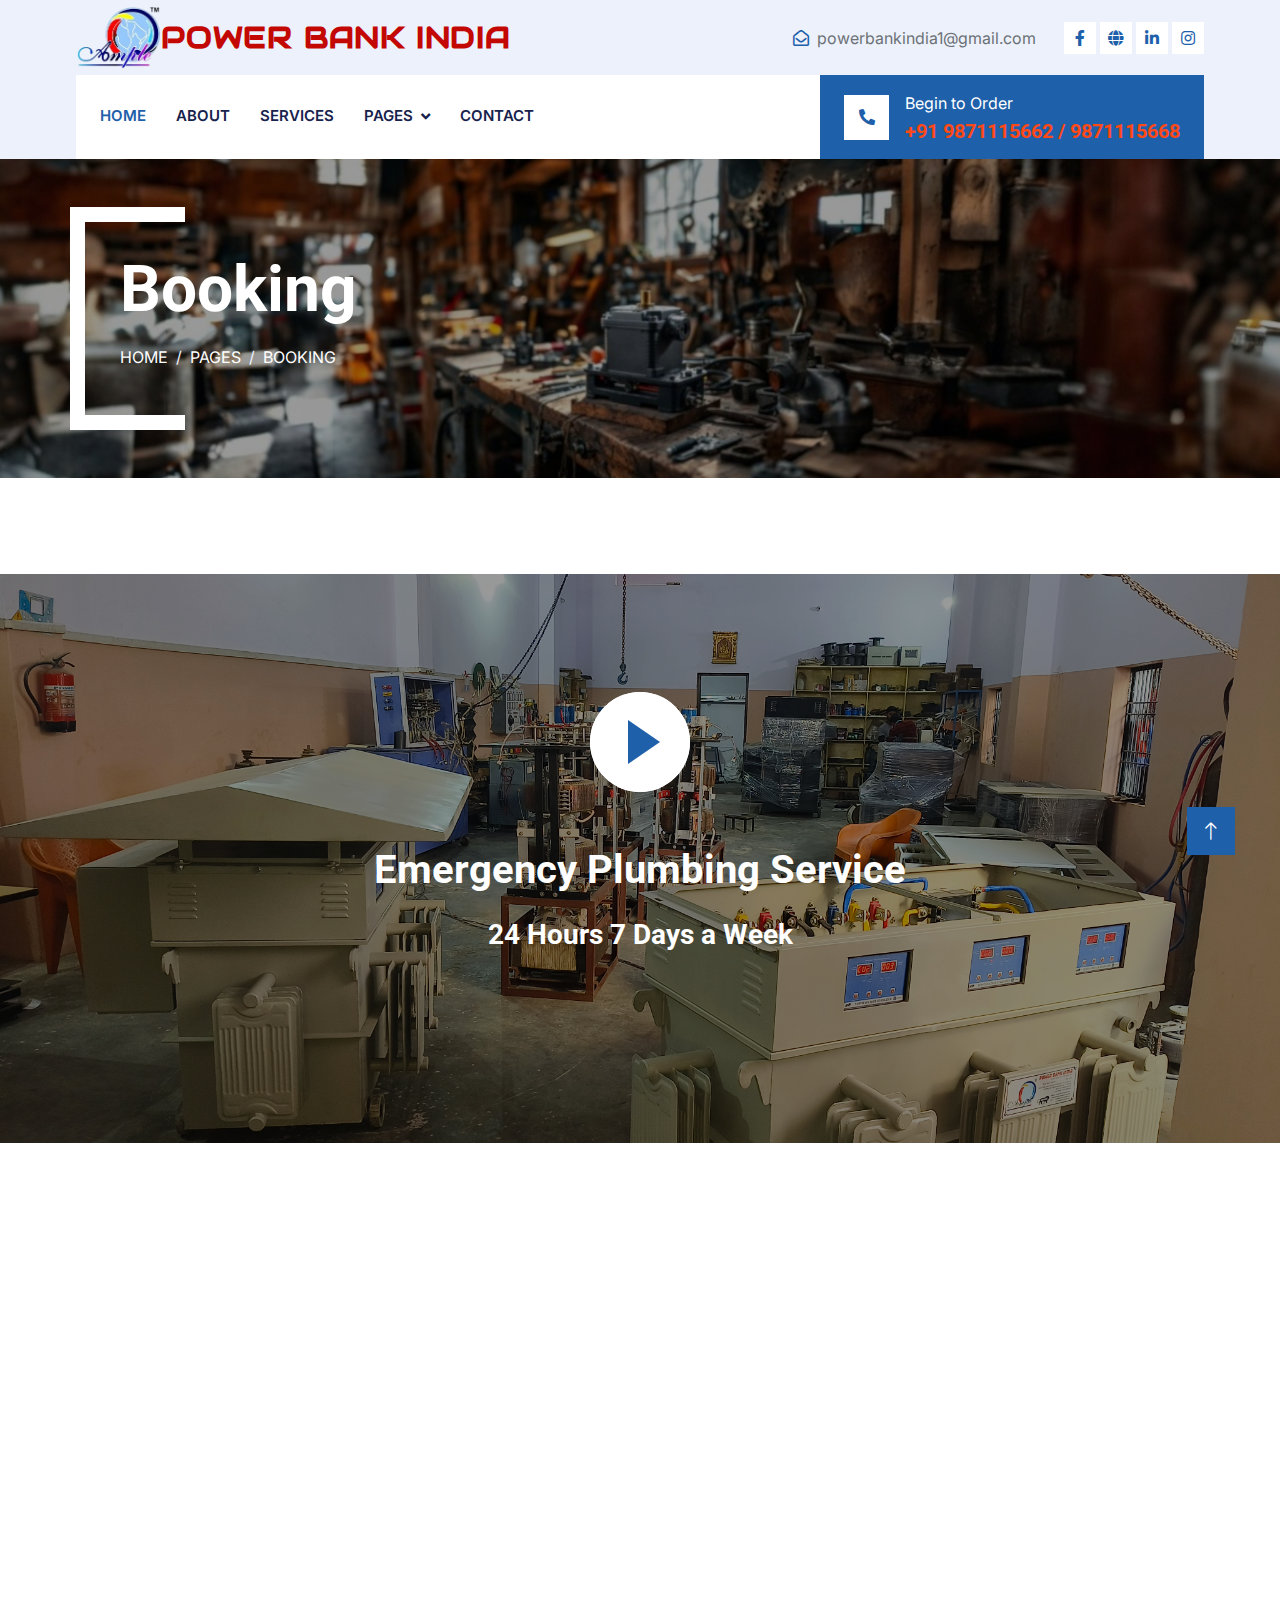
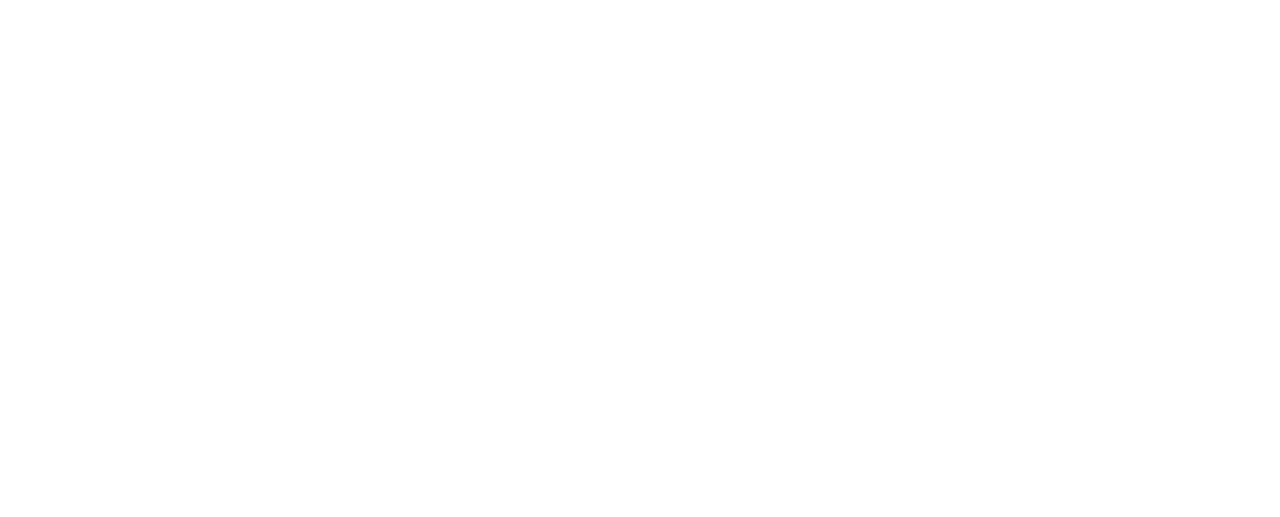
<file: booking.html>
<!DOCTYPE html>
<html lang="en">

<head>
    <meta charset="utf-8">
    <title>Power Bank India</title>
    <meta content="width=device-width, initial-scale=1.0" name="viewport">
    <meta content="" name="keywords">
    <meta content="" name="description">

    <!-- Favicon -->
    <link href="img/favicon.ico" rel="icon">

    <!-- Google Web Fonts -->
    <link rel="preconnect" href="https://fonts.googleapis.com">
    <link rel="preconnect" href="https://fonts.gstatic.com" crossorigin>
    <link href="https://fonts.googleapis.com/css2?family=Audiowide&display=swap" rel="stylesheet">

    <link rel="preconnect" href="https://fonts.gstatic.com" crossorigin>
    <link href="https://fonts.googleapis.com/css2?family=Inter:wght@400;600&family=Roboto:wght@500;700&display=swap" rel="stylesheet">

    <!-- Icon Font Stylesheet -->
    <link href="https://cdnjs.cloudflare.com/ajax/libs/font-awesome/5.10.0/css/all.min.css" rel="stylesheet">
    <link href="https://cdn.jsdelivr.net/npm/bootstrap-icons@1.4.1/font/bootstrap-icons.css" rel="stylesheet">

    <!-- Libraries Stylesheet -->
    <link href="lib/animate/animate.min.css" rel="stylesheet">
    <link href="lib/owlcarousel/assets/owl.carousel.min.css" rel="stylesheet">
    <link href="lib/tempusdominus/css/tempusdominus-bootstrap-4.min.css" rel="stylesheet" />

    <!-- Customized Bootstrap Stylesheet -->
    <link href="css/bootstrap.min.css" rel="stylesheet">

    <!-- Template Stylesheet -->
    <link href="css/style.css" rel="stylesheet">
</head>

<body>
    <!-- Spinner Start -->
    <div id="spinner" class="show bg-white position-fixed translate-middle w-100 vh-100 top-50 start-50 d-flex align-items-center justify-content-center">
        <div class="spinner-border text-primary" style="width: 3rem; height: 3rem;" role="status">
            <span class="sr-only">Loading...</span>
        </div>
    </div>
    <!-- Spinner End -->


    <!-- Topbar Start -->
    <div class="container-fluid bg-light d-none d-lg-block">
        <div class="row align-items-center top-bar">
            <div class="col-lg-3 col-md-12 text-center text-lg-start">
                <a href="index.html" class="navbar-brand m-0 p-0 d-flex align-items-center">
                    <img src="img/logo-Photoroom.png" alt="" style="width: 85px;">
                    <h1 class="m-0" style="font-family: 'Audiowide', sans-serif; font-size: 30px; letter-spacing: 0.8px; color: #c30804;">POWER BANK INDIA</h1>
                </a>
            </div>
            <div class="col-lg-9 col-md-12 text-end">
                <!-- <div class="h-100 d-inline-flex align-items-center me-4">
                    <i class="fa fa-map-marker-alt text-primary me-2"></i>
                    <p class="m-0">E-159, Sector A-7, Part-1,UPSIDC Industrial Area, Trans Delhi Signature City</p>
                </div> -->
                <div class="h-100 d-inline-flex align-items-center me-4">
                    <i class="far fa-envelope-open text-primary me-2"></i>
                    <p class="m-0">powerbankindia1@gmail.com</p>
                </div>
                <div class="h-100 d-inline-flex align-items-center">
                    <a class="btn btn-sm-square bg-white text-primary me-1" href=""><i class="fab fa-facebook-f"></i></a>
                    <a class="btn btn-sm-square bg-white text-primary me-1" href=""><i class="fas fa-globe"></i></a>
                    <a class="btn btn-sm-square bg-white text-primary me-1" href=""><i class="fab fa-linkedin-in"></i></a>
                    <a class="btn btn-sm-square bg-white text-primary me-0" href=""><i class="fab fa-instagram"></i></a>
                </div>
            </div>
        </div>
    </div>
    <!-- Topbar End -->


    <!-- Navbar Start -->
    <div class="container-fluid nav-bar bg-light">
        <nav class="navbar navbar-expand-lg navbar-light bg-white p-3 py-lg-0 px-lg-4">
            <a href="" class="navbar-brand d-flex align-items-center m-0 p-0 d-lg-none">
                <h1 class="text-primary m-0">POWER BANK INDIA</h1>
            </a>
            <button class="navbar-toggler" type="button" data-bs-toggle="collapse" data-bs-target="#navbarCollapse">
                <span class="fa fa-bars"></span>
            </button>
            <div class="collapse navbar-collapse" id="navbarCollapse">
                <div class="navbar-nav me-auto">
                    <a href="index.html" class="nav-item nav-link active">Home</a>
                    <a href="about.html" class="nav-item nav-link">About</a>
                    <a href="service.html" class="nav-item nav-link">Services</a>
                    <div class="nav-item dropdown">
                        <a href="#" class="nav-link dropdown-toggle" data-bs-toggle="dropdown">Pages</a>
                        <div class="dropdown-menu fade-up m-0">
                            <a href="booking.html" class="dropdown-item">Blogs</a>
                            <a href="team.html" class="dropdown-item">Clients</a>
                            <a href="testimonial.html" class="dropdown-item">Testimonial</a>
                            <a href="product.html" class="dropdown-item">Product Range</a>
                        </div>
                    </div>
                    <a href="contact.html" class="nav-item nav-link">Contact</a>
                </div>
                <div class="mt-4 mt-lg-0 me-lg-n4 py-3 px-4 bg-primary d-flex align-items-center">
                    <div class="d-flex flex-shrink-0 align-items-center justify-content-center bg-white" style="width: 45px; height: 45px;">
                        <i class="fa fa-phone-alt text-primary"></i>
                    </div>
                    <div class="ms-3">
                        <p class="mb-1 text-white">Begin to Order</p>
                        <h5 class="m-0 text-secondary">+91 9871115662 / 9871115668</h5>
                    </div>
                </div>
            </div>
        </nav>
    </div>
    <!-- Navbar End -->


    <!-- Page Header Start -->
    <div class="container-fluid page-header mb-5 py-5">
        <div class="container">
            <h1 class="display-3 text-white mb-3 animated slideInDown">Booking</h1>
            <nav aria-label="breadcrumb animated slideInDown">
                <ol class="breadcrumb text-uppercase">
                    <li class="breadcrumb-item"><a class="text-white" href="#">Home</a></li>
                    <li class="breadcrumb-item"><a class="text-white" href="#">Pages</a></li>
                    <li class="breadcrumb-item text-white active" aria-current="page">Booking</li>
                </ol>
            </nav>
        </div>
    </div>
    <!-- Page Header End -->


    <!-- Booking Start -->
    <div class="container-fluid px-0" style="margin: 6rem 0;">
        <div class="video wow fadeInUp" data-wow-delay="0.1s">
            <button type="button" class="btn-play" data-bs-toggle="modal" data-src="https://www.youtube.com/embed/DWRcNpR6Kdc" data-bs-target="#videoModal">
                <span></span>
            </button>

            <div class="modal fade" id="videoModal" tabindex="-1" aria-labelledby="exampleModalLabel" aria-hidden="true">
                <div class="modal-dialog">
                    <div class="modal-content rounded-0">
                        <div class="modal-header">
                            <h5 class="modal-title" id="exampleModalLabel">Youtube Video</h5>
                            <button type="button" class="btn-close" data-bs-dismiss="modal" aria-label="Close"></button>
                        </div>
                        <div class="modal-body">
                            <!-- 16:9 aspect ratio -->
                            <div class="ratio ratio-16x9">
                                <iframe class="embed-responsive-item" src="" id="video" allowfullscreen allowscriptaccess="always"
                                    allow="autoplay"></iframe>
                            </div>
                        </div>
                    </div>
                </div>
            </div>

            <h1 class="text-white mb-4">Emergency Plumbing Service</h1>
            <h3 class="text-white mb-0">24 Hours 7 Days a Week</h3>
        </div>
        <div class="container position-relative wow fadeInUp" data-wow-delay="0.1s" style="margin-top: -6rem;">
            <div class="row justify-content-center">
                <div class="col-lg-8">
                    <div class="bg-light text-center p-5">
                        <h1 class="mb-4">Book For A Service</h1>
                        <form>
                            <div class="row g-3">
                                <div class="col-12 col-sm-6">
                                    <input type="text" class="form-control border-0" placeholder="Your Name" style="height: 55px;">
                                </div>
                                <div class="col-12 col-sm-6">
                                    <input type="email" class="form-control border-0" placeholder="Your Email" style="height: 55px;">
                                </div>
                                <div class="col-12 col-sm-6">
                                    <select class="form-select border-0" style="height: 55px;">
                                        <option selected>Select A Service</option>
                                        <option value="1">Service 1</option>
                                        <option value="2">Service 2</option>
                                        <option value="3">Service 3</option>
                                    </select>
                                </div>
                                <div class="col-12 col-sm-6">
                                    <div class="date" id="date1" data-target-input="nearest">
                                        <input type="text"
                                            class="form-control border-0 datetimepicker-input"
                                            placeholder="Service Date" data-target="#date1" data-toggle="datetimepicker" style="height: 55px;">
                                    </div>
                                </div>
                                <div class="col-12">
                                    <textarea class="form-control border-0" placeholder="Special Request"></textarea>
                                </div>
                                <div class="col-12">
                                    <button class="btn btn-primary w-100 py-3" type="submit">Book Now</button>
                                </div>
                            </div>
                        </form>
                    </div>
                </div>
            </div>
        </div>
    </div>
    <!-- Booking End -->
        

    <!-- Footer Start -->
    <div class="container-fluid bg-dark text-light footer pt-5 mt-5 wow fadeIn" data-wow-delay="0.1s">
        <div class="container py-5">
            <div class="row g-5">
                <div class="col-lg-3 col-md-6">
                    <h4 class="text-light mb-4">Address</h4>
                    <p class="mb-2"><i class="fa fa-map-marker-alt me-3"></i>E-159, Sector A-7, Part-1,UPSIDC Industrial Area, Trans Delhi Signature City (Tronica City), Ghaziabad (U.P.) India</p>
                    <p class="mb-2"><i class="fa fa-phone-alt me-3"></i>+91 9871115662 / 9871115668</p>
                    <p class="mb-2"><i class="fa fa-envelope me-3"></i>powerbankindia1@gmail.com</p>
                    <div class="d-flex pt-2">
                        <a class="btn btn-outline-light btn-social" href=""><i class="fab fa-twitter"></i></a>
                        <a class="btn btn-outline-light btn-social" href=""><i class="fab fa-facebook-f"></i></a>
                        <a class="btn btn-outline-light btn-social" href=""><i class="fab fa-youtube"></i></a>
                        <a class="btn btn-outline-light btn-social" href=""><i class="fab fa-linkedin-in"></i></a>
                    </div>
                </div>
                <div class="col-lg-3 col-md-6">
                    <h4 class="text-light mb-4">Opening Hours</h4>
                    <h6 class="text-light">Monday - Saturday:</h6>
                    <p class="mb-4">09.00 AM - 09.00 PM</p>
                    <h6 class="text-light">Saturday - Sunday:</h6>
                    <p class="mb-0">11.00 AM - 04.00 PM</p>
                </div>
                <div class="col-lg-3 col-md-6">
                    <h4 class="text-light mb-4">Services</h4>
                    <a class="btn btn-link" href="">Power Conditioning Products</a>
                    <a class="btn btn-link" href="">Industrial Servo Stabilizers</a>
                    <a class="btn btn-link" href="">Isolation Transformers</a>
                    <a class="btn btn-link" href="">DG Set & Electrical Panels</a>
                    <a class="btn btn-link" href="">Distribution Transformers</a>
                </div>
                <div class="col-lg-3 col-md-6">
                    <h4 class="text-light mb-4">Newsletter</h4>
                    <p>Dolor amet sit justo amet elitr clita ipsum elitr est.</p>
                    <div class="position-relative mx-auto" style="max-width: 400px;">
                        <input class="form-control border-0 w-100 py-3 ps-4 pe-5" type="text" placeholder="Your email">
                        <button type="button" class="btn btn-primary py-2 position-absolute top-0 end-0 mt-2 me-2">SignUp</button>
                    </div>
                </div>
            </div>
        </div>
        <div class="container">
            <div class="copyright">
                <div class="row">
                    <div class="col-md-6 text-center text-md-start mb-3 mb-md-0">
                        &copy; <a class="border-bottom" href="https://ampleservo.com/">Power Bank India (AMPLE)</a>, All Right Reserved.
                    </div>
                    <div class="col-md-6 text-center text-md-end">
                        Designed By <a class="border-bottom" href="https://github.com/Shruti-panchal">Shruti</a>
                    </div>
                </div>
            </div>
        </div>
    </div>
    <!-- Footer End -->


    <!-- Back to Top -->
    <a href="#" class="btn btn-lg btn-primary btn-lg-square rounded-0 back-to-top"><i class="bi bi-arrow-up"></i></a>


    <!-- JavaScript Libraries -->
    <script src="https://code.jquery.com/jquery-3.4.1.min.js"></script>
    <script src="https://cdn.jsdelivr.net/npm/bootstrap@5.0.0/dist/js/bootstrap.bundle.min.js"></script>
    <script src="lib/wow/wow.min.js"></script>
    <script src="lib/easing/easing.min.js"></script>
    <script src="lib/waypoints/waypoints.min.js"></script>
    <script src="lib/counterup/counterup.min.js"></script>
    <script src="lib/owlcarousel/owl.carousel.min.js"></script>
    <script src="lib/tempusdominus/js/moment.min.js"></script>
    <script src="lib/tempusdominus/js/moment-timezone.min.js"></script>
    <script src="lib/tempusdominus/js/tempusdominus-bootstrap-4.min.js"></script>

    <!-- Template Javascript -->
    <script src="js/main.js"></script>
</body>

</html>
</file>
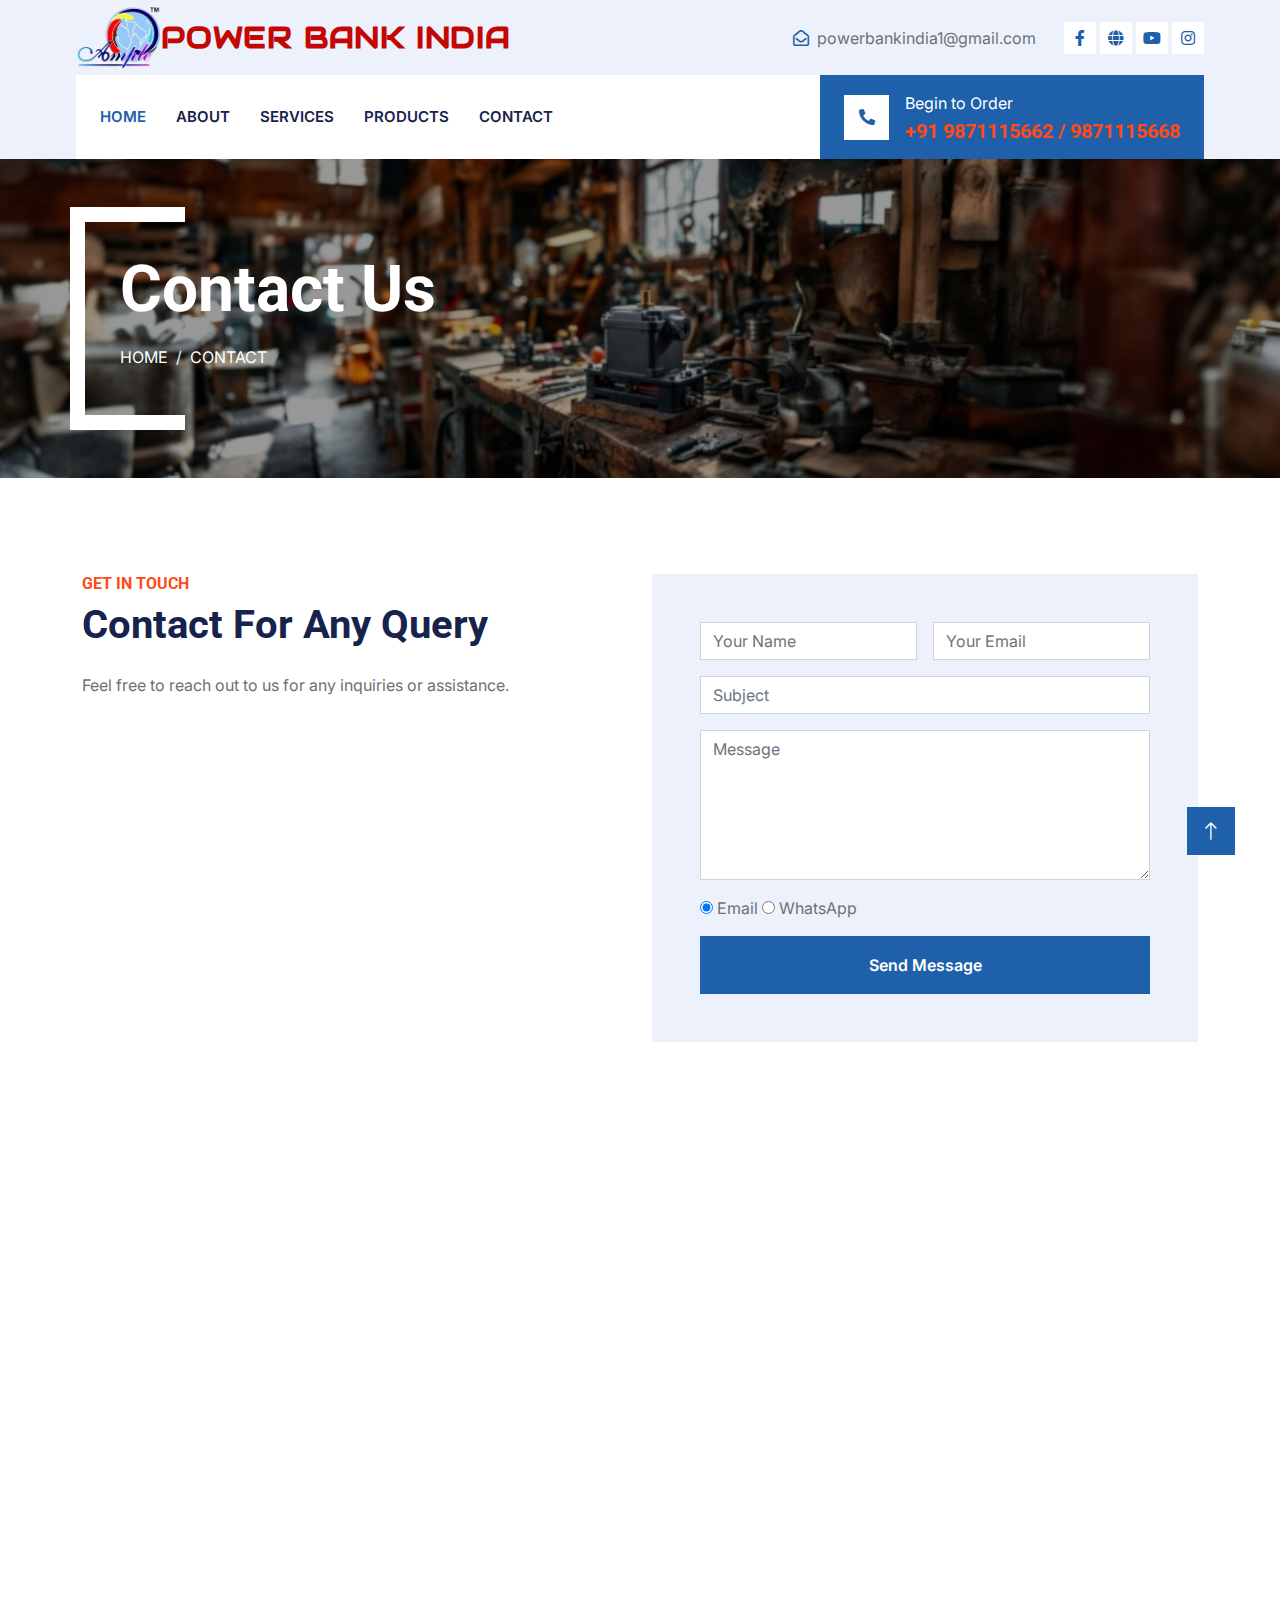
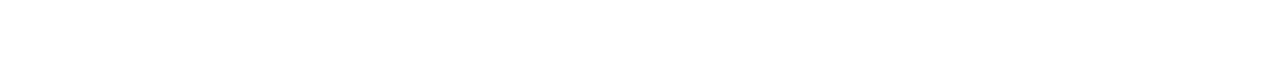
<file: contact.html>
<!DOCTYPE html>
<html lang="en">

<head>
    <meta charset="utf-8">
    <title>Power Bank India</title>
    <meta content="width=device-width, initial-scale=1.0" name="viewport">
    <meta content="" name="keywords">
    <meta content="" name="description">

    <!-- Favicon -->
    <link href="img/favicon.ico" rel="icon">

    <!-- Google Web Fonts -->
    <link rel="preconnect" href="https://fonts.googleapis.com">
    <link rel="preconnect" href="https://fonts.gstatic.com" crossorigin>
    <link href="https://fonts.googleapis.com/css2?family=Audiowide&display=swap" rel="stylesheet">

    <link rel="preconnect" href="https://fonts.gstatic.com" crossorigin>
    <link href="https://fonts.googleapis.com/css2?family=Inter:wght@400;600&family=Roboto:wght@500;700&display=swap" rel="stylesheet">

    <!-- Icon Font Stylesheet -->
    <link href="https://cdnjs.cloudflare.com/ajax/libs/font-awesome/5.10.0/css/all.min.css" rel="stylesheet">
    <link href="https://cdn.jsdelivr.net/npm/bootstrap-icons@1.4.1/font/bootstrap-icons.css" rel="stylesheet">

    <!-- Libraries Stylesheet -->
    <link href="lib/animate/animate.min.css" rel="stylesheet">
    <link href="lib/owlcarousel/assets/owl.carousel.min.css" rel="stylesheet">
    <link href="lib/tempusdominus/css/tempusdominus-bootstrap-4.min.css" rel="stylesheet" />

    <!-- Customized Bootstrap Stylesheet -->
    <link href="css/bootstrap.min.css" rel="stylesheet">

    <!-- Template Stylesheet -->
    <link href="css/style.css" rel="stylesheet">
</head>

<body>
    <!-- Spinner Start -->
    <div id="spinner" class="show bg-white position-fixed translate-middle w-100 vh-100 top-50 start-50 d-flex align-items-center justify-content-center">
        <div class="spinner-border text-primary" style="width: 3rem; height: 3rem;" role="status">
            <span class="sr-only">Loading...</span>
        </div>
    </div>
    <!-- Spinner End -->


    <!-- Topbar Start -->
    <div class="container-fluid bg-light d-none d-lg-block">
        <div class="row align-items-center top-bar">
            <div class="col-lg-3 col-md-12 text-center text-lg-start">
                <a href="#" class="navbar-brand m-0 p-0 d-flex align-items-center">
                    <img src="img/logo-Photoroom.png" alt="" style="width: 85px;">
                    <h1 class="m-0" style="font-family: 'Audiowide', sans-serif; font-size: 30px; letter-spacing: 0.8px; color: #c30804;">POWER BANK INDIA</h1>
                </a>
            </div>
            <div class="col-lg-9 col-md-12 text-end">
                <div class="h-100 d-inline-flex align-items-center me-4">
                    <i class="far fa-envelope-open text-primary me-2"></i>
                    <p class="m-0">powerbankindia1@gmail.com</p>
                </div>
                <div class="h-100 d-inline-flex align-items-center">
                    <a class="btn btn-sm-square bg-white text-primary me-1" href="https://www.facebook.com/facebiiki?rdid=9reHKaAtBcPVX6ZD&share_url=https%3A%2F%2Fwww.facebook.com%2Fshare%2F1Bfn8ujScc%2F#"><i class="fab fa-facebook-f"></i></a>
                    <a class="btn btn-sm-square bg-white text-primary me-1" href="https://ampleservo.com/"><i class="fas fa-globe"></i></a>
                    <a class="btn btn-sm-square bg-white text-primary me-1" href="https://www.youtube.com/@powerbankindia2122"><i class="fab fa-youtube"></i></a>
                    <a class="btn btn-sm-square bg-white text-primary me-0" href="https://www.instagram.com/powerbankindiaofficial/?igsh=cm1yMnJ2dmh6dHBx#"><i class="fab fa-instagram"></i></a>
                </div>
            </div>
        </div>
    </div>
    <!-- Topbar End -->


    <!-- Navbar Start -->
    <div class="container-fluid nav-bar bg-light">
        <nav class="navbar navbar-expand-lg navbar-light bg-white p-3 py-lg-0 px-lg-4">
            <a href="" class="navbar-brand d-flex align-items-center m-0 p-0 d-lg-none">
                <h1 class="text-primary m-0">POWER BANK INDIA</h1>
            </a>
            <button class="navbar-toggler" type="button" data-bs-toggle="collapse" data-bs-target="#navbarCollapse">
                <span class="fa fa-bars"></span>
            </button>
            <div class="collapse navbar-collapse" id="navbarCollapse">
                <div class="navbar-nav me-auto">
                    <a href="index.html" class="nav-item nav-link active">Home</a>
                    <a href="about.html" class="nav-item nav-link">About</a>
                    <a href="service.html" class="nav-item nav-link">Services</a>
                    <a href="product.html" class="nav-item nav-link">Products</a>
                    <a href="contact.html" class="nav-item nav-link">Contact</a>
                </div>
                <div class="mt-4 mt-lg-0 me-lg-n4 py-3 px-4 bg-primary d-flex align-items-center">
                    <div class="d-flex flex-shrink-0 align-items-center justify-content-center bg-white" style="width: 45px; height: 45px;">
                        <i class="fa fa-phone-alt text-primary"></i>
                    </div>
                    <div class="ms-3">
                        <p class="mb-1 text-white">Begin to Order</p>
                        <h5 class="m-0 text-secondary">+91 9871115662 / 9871115668</h5>
                    </div>
                </div>
            </div>
        </nav>
    </div>
    <!-- Navbar End -->


    <!-- Page Header Start -->
    <div class="container-fluid page-header mb-5 py-5">
        <div class="container">
            <h1 class="display-3 text-white mb-3 animated slideInDown">Contact Us</h1>
            <nav aria-label="breadcrumb animated slideInDown">
                <ol class="breadcrumb text-uppercase">
                    <li class="breadcrumb-item"><a class="text-white" href="index.html">Home</a></li>
                    <li class="breadcrumb-item text-white active" aria-current="page">Contact</li>
                </ol>
            </nav>
        </div>
    </div>
    <!-- Page Header End -->


    <!-- Contact Start -->
    <div class="container-xxl py-5">
        <div class="container">
            <div class="row g-4">
                <div class="col-md-6 wow fadeInUp" data-wow-delay="0.1s">
                    <h6 class="text-secondary text-uppercase">Get In Touch</h6>
                    <h1 class="mb-4">Contact For Any Query</h1>
                    <p class="mb-4">Feel free to reach out to us for any inquiries or assistance.</p>
                    <iframe 
                        src="https://www.google.com/maps?q=28.783066644671898, 77.2412143644182&z=17&output=embed"
                        width="100%"
                        height="300"
                        style="border:0;"
                        allowfullscreen=""
                        loading="lazy"
                        referrerpolicy="no-referrer-when-downgrade">
                    </iframe>
                </div>
                <div class="col-md-6">
                    <div class="bg-light p-5 h-100 d-flex align-items-center">
                        <form id="contactForm" onsubmit="return handleSubmit(event)">
                            <div class="row g-3">
                                <div class="col-md-6">
                                    <input type="text" class="form-control" id="name" name="name" placeholder="Your Name" required>
                                </div>
                                <div class="col-md-6">
                                    <input type="email" class="form-control" id="email" name="email" placeholder="Your Email" required>
                                </div>
                                <div class="col-12">
                                    <input type="text" class="form-control" id="subject" name="subject" placeholder="Subject" required>
                                </div>
                                <div class="col-12">
                                    <textarea class="form-control" id="message" name="message" placeholder="Message" style="height: 150px" required></textarea>
                                </div>
                                <div class="col-12">
                                    <label><input type="radio" name="method" value="email" checked> Email</label>
                                    <label><input type="radio" name="method" value="whatsapp"> WhatsApp</label>
                                </div>
                                <div class="col-12">
                                    <button class="btn btn-primary w-100 py-3" type="submit">Send Message</button>
                                </div>
                            </div>
                        </form>
                    </div>
                </div>
            </div>
        </div>
    </div>
    <!-- Contact End -->


    <!-- Footer Start -->
    <div class="container-fluid bg-dark text-light footer pt-5 mt-5 wow fadeIn" data-wow-delay="0.1s">
        <div class="container py-5">
            <div class="row g-5">
                <div class="col-lg-3 col-md-6">
                    <h4 class="text-light mb-4">Address</h4>
                    <p class="mb-2"><i class="fa fa-map-marker-alt me-3"></i>E-159, Sector A-7, Part-1,UPSIDC Industrial Area, Trans Delhi Signature City (Tronica City), Ghaziabad (U.P.) India</p>
                    <p class="mb-2"><i class="fa fa-phone-alt me-3"></i>+91 9871115662 / 9871115668</p>
                    <p class="mb-2"><i class="fa fa-envelope me-3"></i>powerbankindia1@gmail.com</p>
                    <div class="d-flex pt-2">
                        <a class="btn btn-sm-square bg-white text-primary me-1" href="https://www.facebook.com/facebiiki?rdid=9reHKaAtBcPVX6ZD&share_url=https%3A%2F%2Fwww.facebook.com%2Fshare%2F1Bfn8ujScc%2F#"><i class="fab fa-facebook-f"></i></a>
                        <a class="btn btn-sm-square bg-white text-primary me-1" href="https://ampleservo.com/"><i class="fab fa-twitter"></i></a>
                        <a class="btn btn-sm-square bg-white text-primary me-1" href="https://www.youtube.com/@PowerBank-tu4hv"><i class="fab fa-youtube"></i></a>
                        <a class="btn btn-sm-square bg-white text-primary me-0" href="https://www.instagram.com/powerbankindiaofficial/?igsh=cm1yMnJ2dmh6dHBx#"><i class="fab fa-instagram"></i></a>
                    </div>
                </div>
                <div class="col-lg-3 col-md-6">
                    <h4 class="text-light mb-4">Opening Hours</h4>
                    <h6 class="text-light">Monday - Saturday:</h6>
                    <p class="mb-4">09.00 AM - 09.00 PM</p>
                    <h6 class="text-light">Saturday - Sunday:</h6>
                    <p class="mb-0">11.00 AM - 04.00 PM</p>
                </div>
                <div class="col-lg-3 col-md-6">
                    <h4 class="text-light mb-4">Services</h4>
                    <a class="btn btn-link" href="contact.html">Power Conditioning Products</a>
                    <a class="btn btn-link" href="contact.html">Industrial Servo Stabilizers</a>
                    <a class="btn btn-link" href="contact.html">Isolation Transformers</a>
                    <a class="btn btn-link" href="contact.html">DG Set & Electrical Panels</a>
                    <a class="btn btn-link" href="contact.html">Distribution Transformers</a>
                </div>
                <div class="col-lg-3 col-md-6">
                    <h4 class="text-light mb-4">Newsletter</h4>
                    <p>Stay updated with our innovations.</p>
                    <div class="position-relative mx-auto" style="max-width: 400px;">
                        <input class="form-control border-0 w-100 py-3 ps-4 pe-5" type="text" placeholder="Your email">
                        <button type="button" class="btn btn-primary py-2 position-absolute top-0 end-0 mt-2 me-2">SignUp</button>
                    </div>
                </div>
            </div>
        </div>
        <div class="container">
            <div class="copyright">
                <div class="row">
                    <div class="col-md-6 text-center text-md-start mb-3 mb-md-0">
                        &copy; <a class="border-bottom" href="https://ampleservo.com/">Power Bank India (AMPLE)</a>, All Right Reserved.
                    </div>
                </div>
            </div>
        </div>
    </div>
    <!-- Footer End -->


    <!-- Back to Top -->
    <a href="#" class="btn btn-lg btn-primary btn-lg-square rounded-0 back-to-top"><i class="bi bi-arrow-up"></i></a>


    <!-- JavaScript Libraries -->
    <script src="https://code.jquery.com/jquery-3.4.1.min.js"></script>
    <script src="https://cdn.jsdelivr.net/npm/bootstrap@5.0.0/dist/js/bootstrap.bundle.min.js"></script>
    <script src="lib/wow/wow.min.js"></script>
    <script src="lib/easing/easing.min.js"></script>
    <script src="lib/waypoints/waypoints.min.js"></script>
    <script src="lib/counterup/counterup.min.js"></script>
    <script src="lib/owlcarousel/owl.carousel.min.js"></script>
    <script src="lib/tempusdominus/js/moment.min.js"></script>
    <script src="lib/tempusdominus/js/moment-timezone.min.js"></script>
    <script src="lib/tempusdominus/js/tempusdominus-bootstrap-4.min.js"></script>

    <script>
        function handleSubmit(event) {
            const method = document.querySelector('input[name="method"]:checked').value;
            if (method === 'whatsapp') {
                event.preventDefault();
                const name = document.getElementById("name").value;
                const email = document.getElementById("email").value;
                const subject = document.getElementById("subject").value;
                const message = document.getElementById("message").value;
                const whatsappMessage = `Name: ${name}%0AEmail: ${email}%0ASubject: ${subject}%0AMessage: ${message}`;
                window.open(`https://wa.me/919871115662?text=${whatsappMessage}`, '_blank');
                return false;
            }
            return true;
        }
    </script>

    <!-- Template Javascript -->
    <script src="js/main.js"></script>
</body>

</html>
</file>
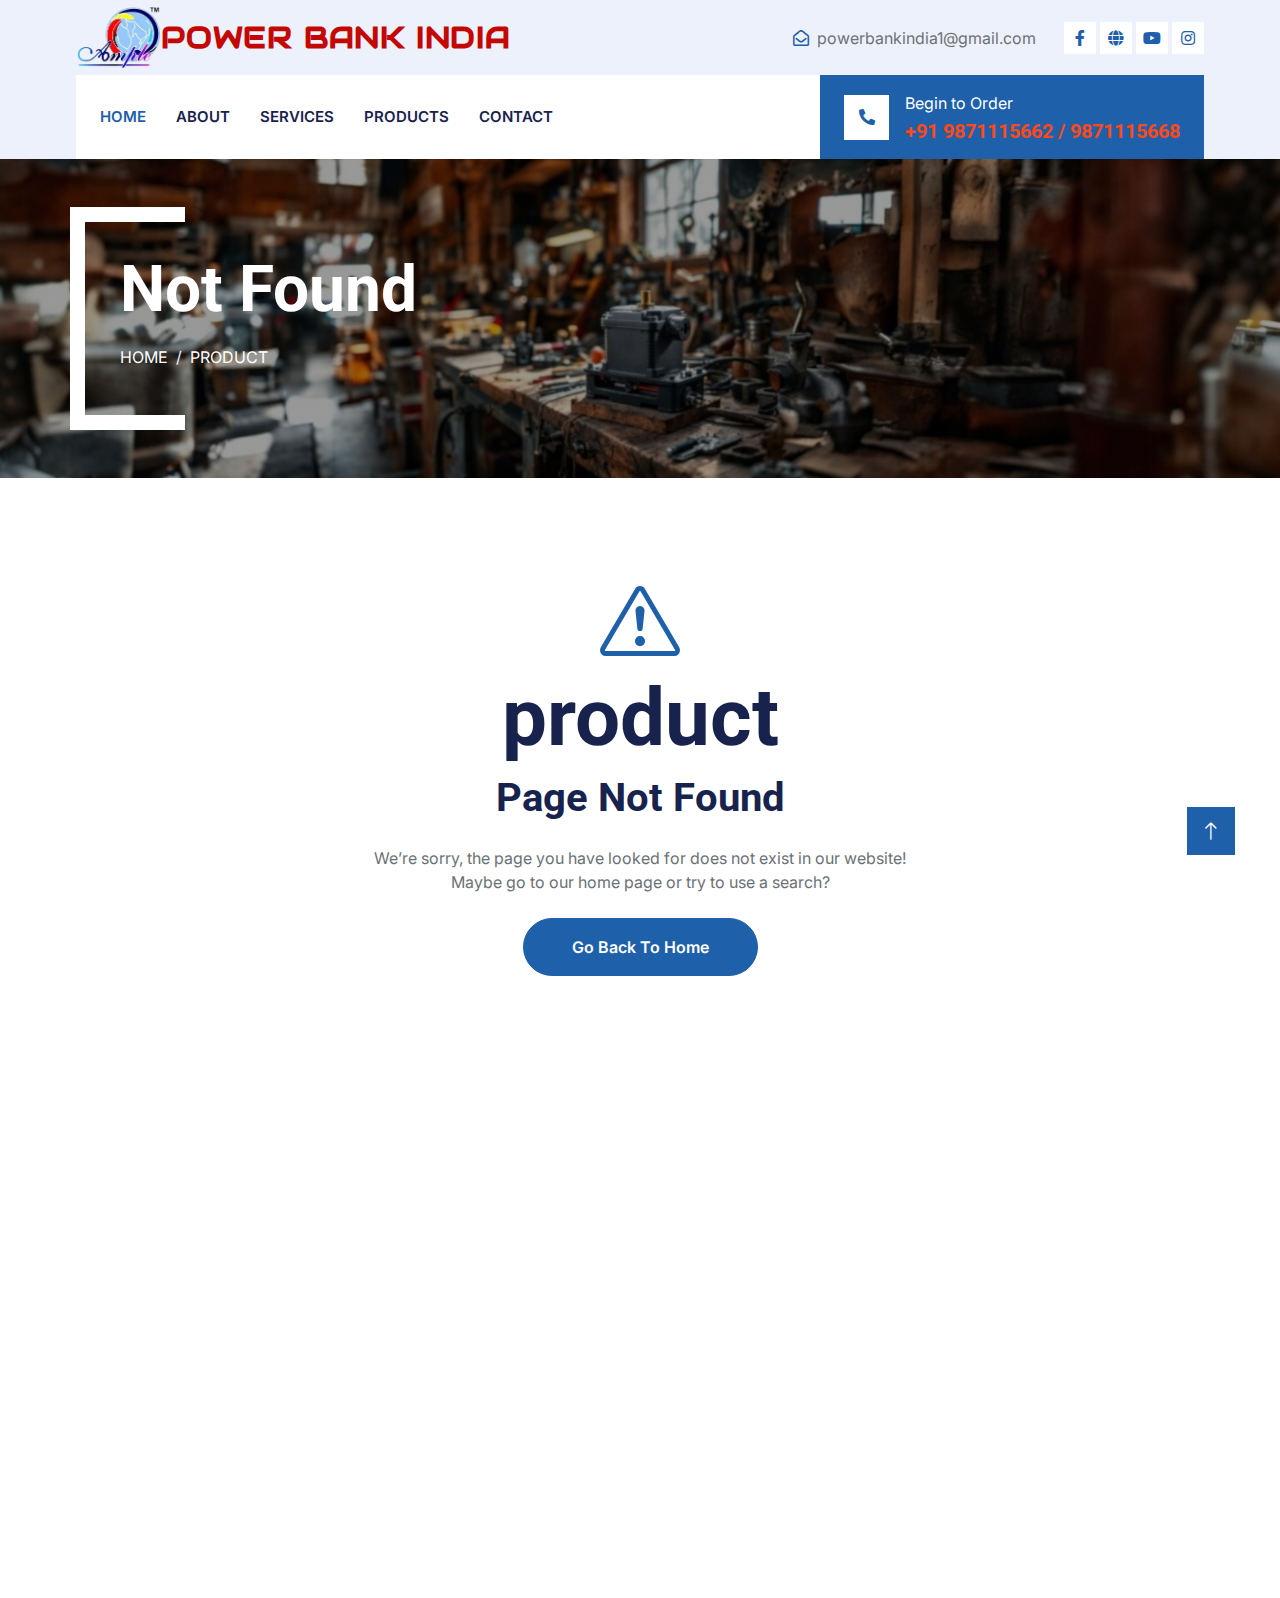
<file: product.html>
<!DOCTYPE html>
<html lang="en">

<head>
    <meta charset="utf-8">
    <title>Power Bank India</title>
    <meta content="width=device-width, initial-scale=1.0" name="viewport">
    <meta content="" name="keywords">
    <meta content="" name="description">

    <!-- Favicon -->
    <link href="img/favicon.ico" rel="icon">

    <!-- Google Web Fonts -->
    <link rel="preconnect" href="https://fonts.googleapis.com">
    <link rel="preconnect" href="https://fonts.gstatic.com" crossorigin>
    <link href="https://fonts.googleapis.com/css2?family=Audiowide&display=swap" rel="stylesheet">

    <link rel="preconnect" href="https://fonts.gstatic.com" crossorigin>
    <link href="https://fonts.googleapis.com/css2?family=Inter:wght@400;600&family=Roboto:wght@500;700&display=swap" rel="stylesheet">

    <!-- Icon Font Stylesheet -->
    <link href="https://cdnjs.cloudflare.com/ajax/libs/font-awesome/5.10.0/css/all.min.css" rel="stylesheet">
    <link href="https://cdn.jsdelivr.net/npm/bootstrap-icons@1.4.1/font/bootstrap-icons.css" rel="stylesheet">

    <!-- Libraries Stylesheet -->
    <link href="lib/animate/animate.min.css" rel="stylesheet">
    <link href="lib/owlcarousel/assets/owl.carousel.min.css" rel="stylesheet">
    <link href="lib/tempusdominus/css/tempusdominus-bootstrap-4.min.css" rel="stylesheet" />

    <!-- Customized Bootstrap Stylesheet -->
    <link href="css/bootstrap.min.css" rel="stylesheet">

    <!-- Template Stylesheet -->
    <link href="css/style.css" rel="stylesheet">
</head>

<body>
    <!-- Spinner Start -->
    <div id="spinner" class="show bg-white position-fixed translate-middle w-100 vh-100 top-50 start-50 d-flex align-items-center justify-content-center">
        <div class="spinner-border text-primary" style="width: 3rem; height: 3rem;" role="status">
            <span class="sr-only">Loading...</span>
        </div>
    </div>
    <!-- Spinner End -->


    <!-- Topbar Start -->
    <div class="container-fluid bg-light d-none d-lg-block">
        <div class="row align-items-center top-bar">
            <div class="col-lg-3 col-md-12 text-center text-lg-start">
                <a href="#" class="navbar-brand m-0 p-0 d-flex align-items-center">
                    <img src="img/logo-Photoroom.png" alt="" style="width: 85px;">
                    <h1 class="m-0" style="font-family: 'Audiowide', sans-serif; font-size: 30px; letter-spacing: 0.8px; color: #c30804;">POWER BANK INDIA</h1>
                </a>
            </div>
            <div class="col-lg-9 col-md-12 text-end">
                <div class="h-100 d-inline-flex align-items-center me-4">
                    <i class="far fa-envelope-open text-primary me-2"></i>
                    <p class="m-0">powerbankindia1@gmail.com</p>
                </div>
                <div class="h-100 d-inline-flex align-items-center">
                    <a class="btn btn-sm-square bg-white text-primary me-1" href="https://www.facebook.com/facebiiki?rdid=9reHKaAtBcPVX6ZD&share_url=https%3A%2F%2Fwww.facebook.com%2Fshare%2F1Bfn8ujScc%2F#"><i class="fab fa-facebook-f"></i></a>
                    <a class="btn btn-sm-square bg-white text-primary me-1" href="https://ampleservo.com/"><i class="fas fa-globe"></i></a>
                    <a class="btn btn-sm-square bg-white text-primary me-1" href="https://www.youtube.com/@powerbankindia2122"><i class="fab fa-youtube"></i></a>
                    <a class="btn btn-sm-square bg-white text-primary me-0" href="https://www.instagram.com/powerbankindiaofficial/?igsh=cm1yMnJ2dmh6dHBx#"><i class="fab fa-instagram"></i></a>
                </div>
            </div>
        </div>
    </div>
    <!-- Topbar End -->


    <!-- Navbar Start -->
    <div class="container-fluid nav-bar bg-light">
        <nav class="navbar navbar-expand-lg navbar-light bg-white p-3 py-lg-0 px-lg-4">
            <a href="" class="navbar-brand d-flex align-items-center m-0 p-0 d-lg-none">
                <h1 class="text-primary m-0">POWER BANK INDIA</h1>
            </a>
            <button class="navbar-toggler" type="button" data-bs-toggle="collapse" data-bs-target="#navbarCollapse">
                <span class="fa fa-bars"></span>
            </button>
            <div class="collapse navbar-collapse" id="navbarCollapse">
                <div class="navbar-nav me-auto">
                    <a href="index.html" class="nav-item nav-link active">Home</a>
                    <a href="about.html" class="nav-item nav-link">About</a>
                    <a href="service.html" class="nav-item nav-link">Services</a>
                    <a href="product.html" class="nav-item nav-link">Products</a>
                    <a href="contact.html" class="nav-item nav-link">Contact</a>
                </div>
                <div class="mt-4 mt-lg-0 me-lg-n4 py-3 px-4 bg-primary d-flex align-items-center">
                    <div class="d-flex flex-shrink-0 align-items-center justify-content-center bg-white" style="width: 45px; height: 45px;">
                        <i class="fa fa-phone-alt text-primary"></i>
                    </div>
                    <div class="ms-3">
                        <p class="mb-1 text-white">Begin to Order</p>
                        <h5 class="m-0 text-secondary">+91 9871115662 / 9871115668</h5>
                    </div>
                </div>
            </div>
        </nav>
    </div>
    <!-- Navbar End -->


    <!-- Page Header Start -->
    <div class="container-fluid page-header mb-5 py-5">
        <div class="container">
            <h1 class="display-3 text-white mb-3 animated slideInDown">Not Found</h1>
            <nav aria-label="breadcrumb animated slideInDown">
                <ol class="breadcrumb text-uppercase">
                    <li class="breadcrumb-item"><a class="text-white" href="index.html">Home</a></li>
                    <li class="breadcrumb-item text-white active" aria-current="page">product</li>
                </ol>
            </nav>
        </div>
    </div>
    <!-- Page Header End -->


    <!-- product Start -->
    <div class="container-xxl py-5 wow fadeInUp" data-wow-delay="0.1s">
        <div class="container text-center">
            <div class="row justify-content-center">
                <div class="col-lg-6">
                    <i class="bi bi-exclamation-triangle display-1 text-primary"></i>
                    <h1 class="display-1">product</h1>
                    <h1 class="mb-4">Page Not Found</h1>
                    <p class="mb-4">We’re sorry, the page you have looked for does not exist in our website! Maybe go to our home page or try to use a search?</p>
                    <a class="btn btn-primary rounded-pill py-3 px-5" href="">Go Back To Home</a>
                </div>
            </div>
        </div>
    </div>
    <!-- product End -->
        

    <!-- Footer Start -->
    <div class="container-fluid bg-dark text-light footer pt-5 mt-5 wow fadeIn" data-wow-delay="0.1s">
        <div class="container py-5">
            <div class="row g-5">
                <div class="col-lg-3 col-md-6">
                    <h4 class="text-light mb-4">Address</h4>
                    <p class="mb-2"><i class="fa fa-map-marker-alt me-3"></i>E-159, Sector A-7, Part-1,UPSIDC Industrial Area, Trans Delhi Signature City (Tronica City), Ghaziabad (U.P.) India</p>
                    <p class="mb-2"><i class="fa fa-phone-alt me-3"></i>+91 9871115662 / 9871115668</p>
                    <p class="mb-2"><i class="fa fa-envelope me-3"></i>powerbankindia1@gmail.com</p>
                    <div class="d-flex pt-2">
                        <a class="btn btn-sm-square bg-white text-primary me-1" href="https://www.facebook.com/facebiiki?rdid=9reHKaAtBcPVX6ZD&share_url=https%3A%2F%2Fwww.facebook.com%2Fshare%2F1Bfn8ujScc%2F#"><i class="fab fa-facebook-f"></i></a>
                        <a class="btn btn-sm-square bg-white text-primary me-1" href="https://ampleservo.com/"><i class="fab fa-twitter"></i></a>
                        <a class="btn btn-sm-square bg-white text-primary me-1" href="https://www.youtube.com/@PowerBank-tu4hv"><i class="fab fa-youtube"></i></a>
                        <a class="btn btn-sm-square bg-white text-primary me-0" href="https://www.instagram.com/powerbankindiaofficial/?igsh=cm1yMnJ2dmh6dHBx#"><i class="fab fa-instagram"></i></a>
                    </div>
                </div>
                <div class="col-lg-3 col-md-6">
                    <h4 class="text-light mb-4">Opening Hours</h4>
                    <h6 class="text-light">Monday - Saturday:</h6>
                    <p class="mb-4">09.00 AM - 09.00 PM</p>
                    <h6 class="text-light">Saturday - Sunday:</h6>
                    <p class="mb-0">11.00 AM - 04.00 PM</p>
                </div>
                <div class="col-lg-3 col-md-6">
                    <h4 class="text-light mb-4">Services</h4>
                    <a class="btn btn-link" href="contact.html">Power Conditioning Products</a>
                    <a class="btn btn-link" href="contact.html">Industrial Servo Stabilizers</a>
                    <a class="btn btn-link" href="contact.html">Isolation Transformers</a>
                    <a class="btn btn-link" href="contact.html">DG Set & Electrical Panels</a>
                    <a class="btn btn-link" href="contact.html">Distribution Transformers</a>
                </div>
                <div class="col-lg-3 col-md-6">
                    <h4 class="text-light mb-4">Newsletter</h4>
                    <p>Stay updated with our innovations.</p>
                    <div class="position-relative mx-auto" style="max-width: 400px;">
                        <input class="form-control border-0 w-100 py-3 ps-4 pe-5" type="text" placeholder="Your email">
                        <button type="button" class="btn btn-primary py-2 position-absolute top-0 end-0 mt-2 me-2">SignUp</button>
                    </div>
                </div>
            </div>
        </div>
        <div class="container">
            <div class="copyright">
                <div class="row">
                    <div class="col-md-6 text-center text-md-start mb-3 mb-md-0">
                        &copy; <a class="border-bottom" href="https://ampleservo.com/">Power Bank India (AMPLE)</a>, All Right Reserved.
                    </div>
                </div>
            </div>
        </div>
    </div>
    <!-- Footer End -->


    <!-- Back to Top -->
    <a href="#" class="btn btn-lg btn-primary btn-lg-square rounded-0 back-to-top"><i class="bi bi-arrow-up"></i></a>


    <!-- JavaScript Libraries -->
    <script src="https://code.jquery.com/jquery-3.4.1.min.js"></script>
    <script src="https://cdn.jsdelivr.net/npm/bootstrap@5.0.0/dist/js/bootstrap.bundle.min.js"></script>
    <script src="lib/wow/wow.min.js"></script>
    <script src="lib/easing/easing.min.js"></script>
    <script src="lib/waypoints/waypoints.min.js"></script>
    <script src="lib/counterup/counterup.min.js"></script>
    <script src="lib/owlcarousel/owl.carousel.min.js"></script>
    <script src="lib/tempusdominus/js/moment.min.js"></script>
    <script src="lib/tempusdominus/js/moment-timezone.min.js"></script>
    <script src="lib/tempusdominus/js/tempusdominus-bootstrap-4.min.js"></script>

    <!-- Template Javascript -->
    <script src="js/main.js"></script>
</body>

</html>
</file>
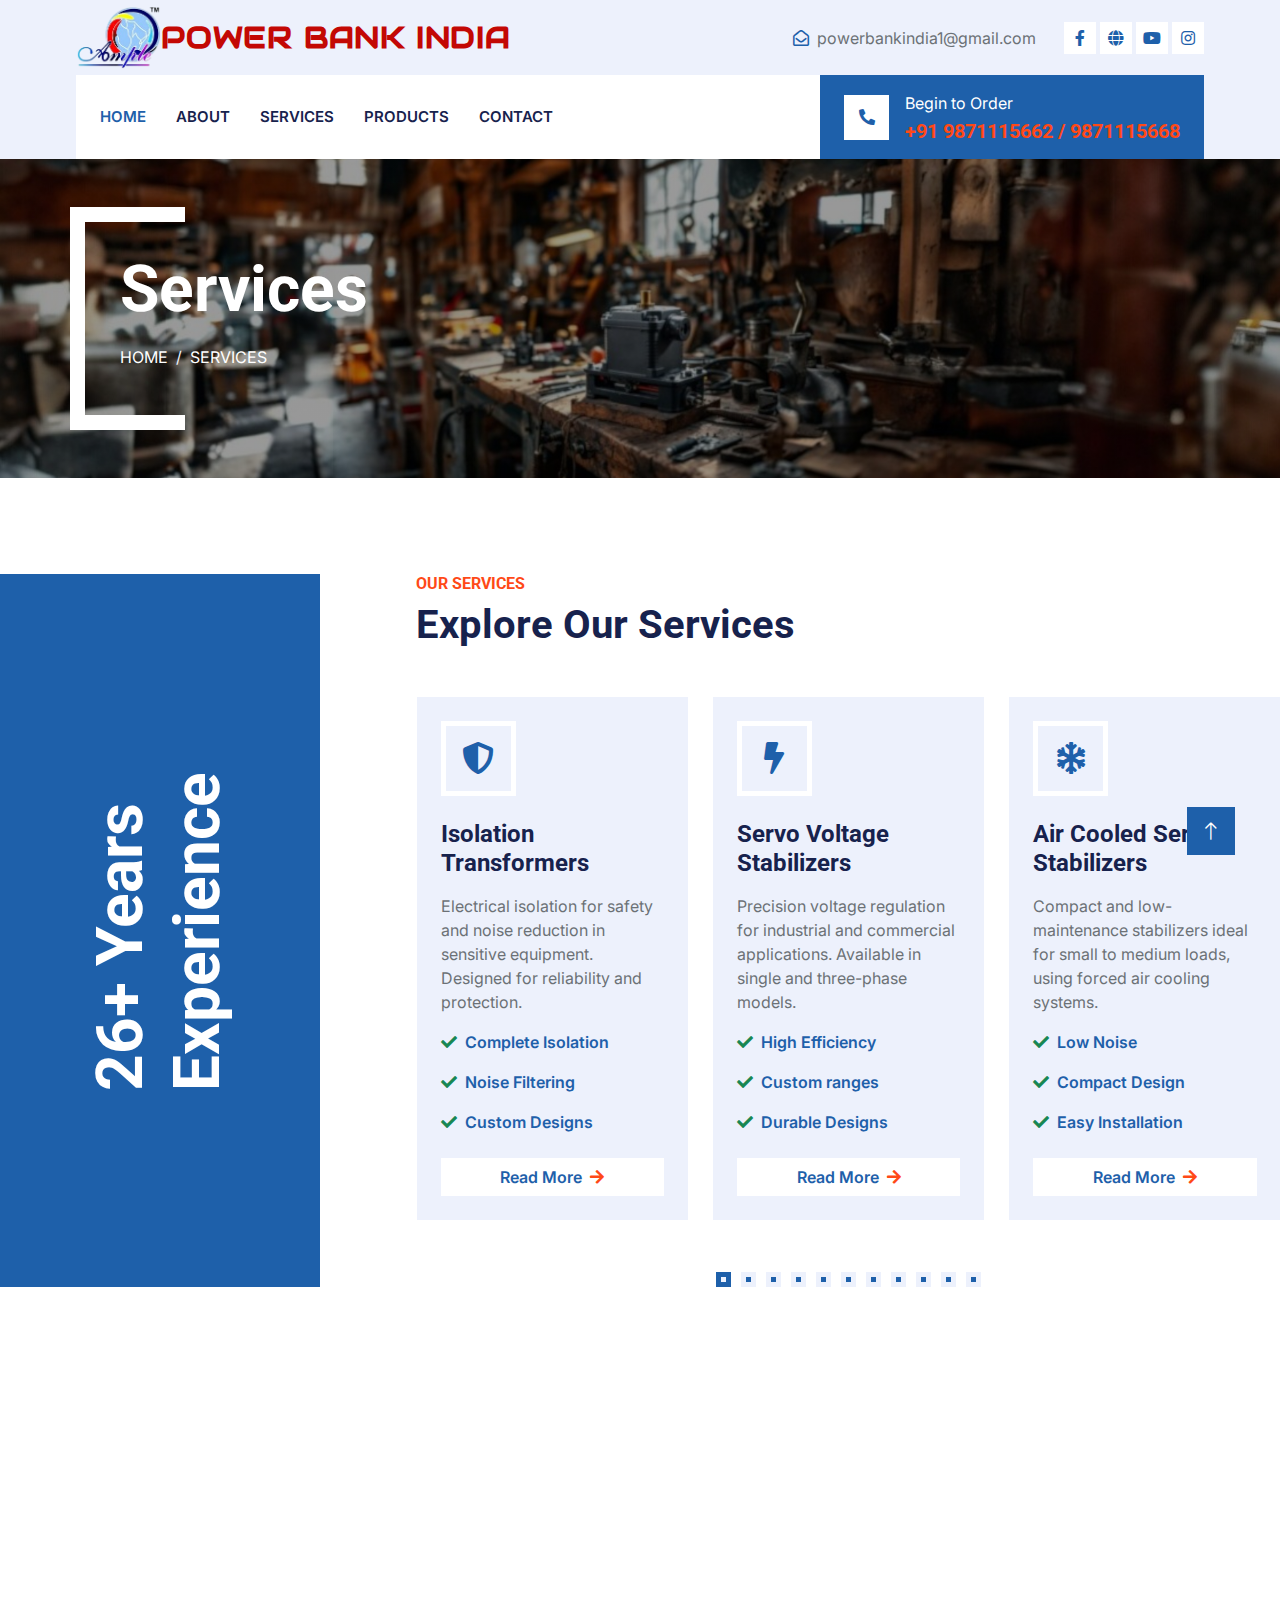
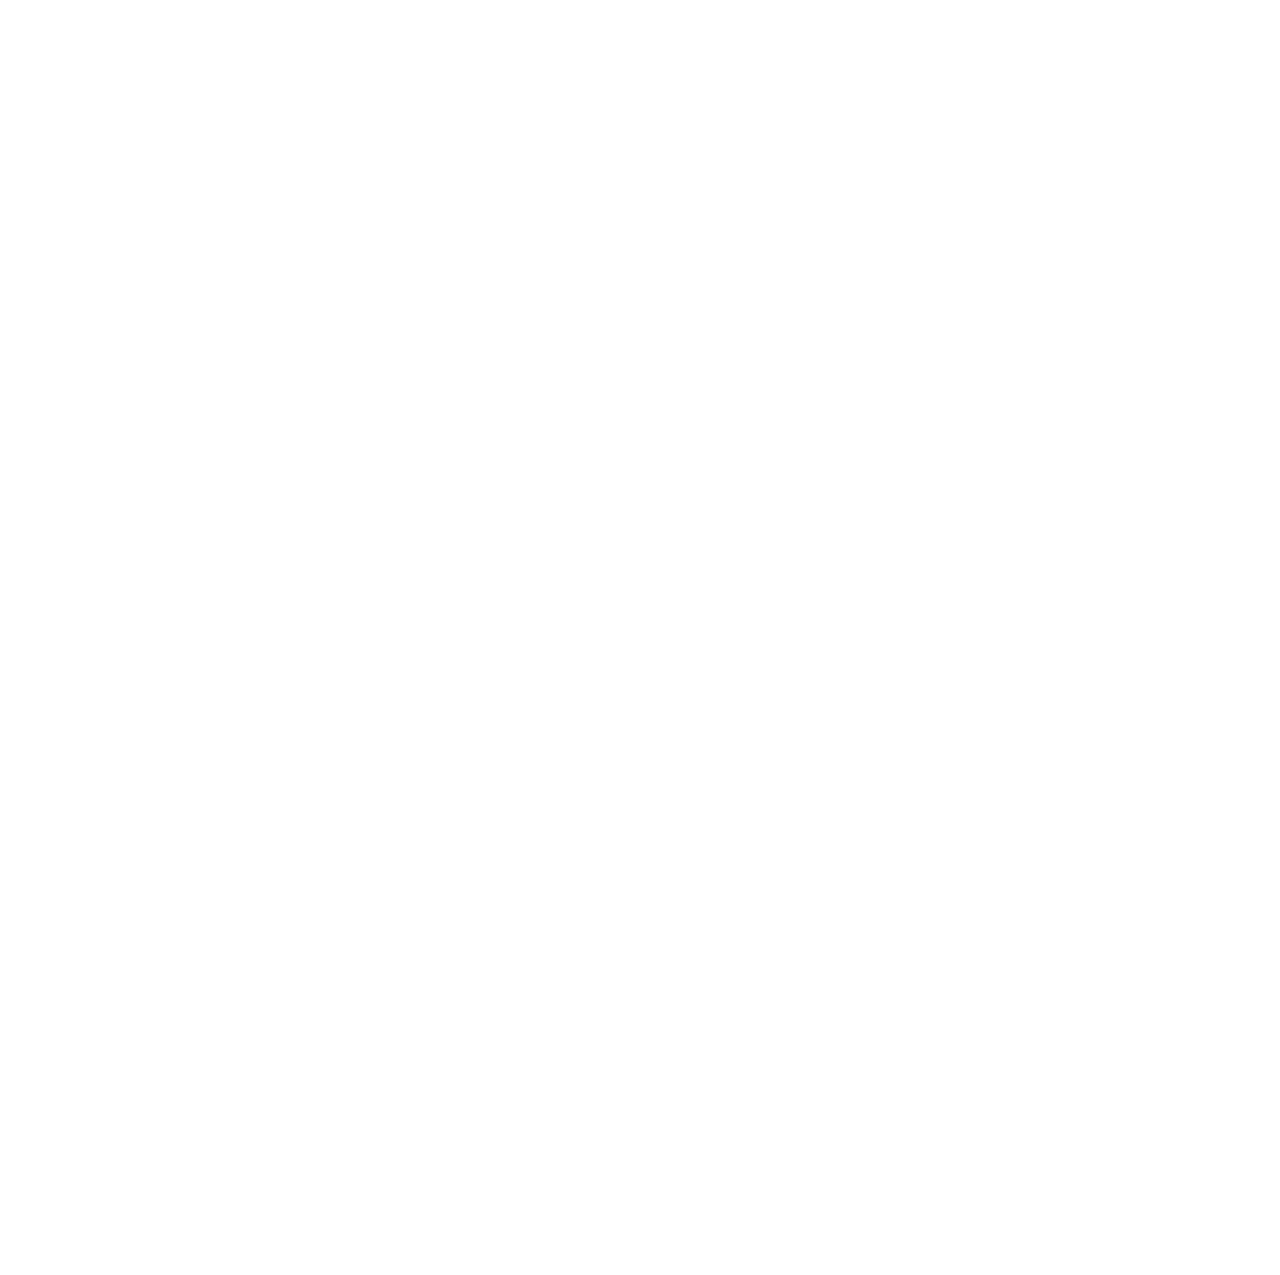
<file: service.html>
<!DOCTYPE html>
<html lang="en">

<head>
    <meta charset="utf-8">
    <title>Power Bank India</title>
    <meta content="width=device-width, initial-scale=1.0" name="viewport">
    <meta content="" name="keywords">
    <meta content="" name="description">

    <!-- Favicon -->
    <link href="img/favicon.ico" rel="icon">

    <!-- Google Web Fonts -->
    <link rel="preconnect" href="https://fonts.googleapis.com">
    <link rel="preconnect" href="https://fonts.gstatic.com" crossorigin>
    <link href="https://fonts.googleapis.com/css2?family=Audiowide&display=swap" rel="stylesheet">

    <link rel="preconnect" href="https://fonts.gstatic.com" crossorigin>
    <link href="https://fonts.googleapis.com/css2?family=Inter:wght@400;600&family=Roboto:wght@500;700&display=swap" rel="stylesheet">

    <!-- Icon Font Stylesheet -->
    <link href="https://cdnjs.cloudflare.com/ajax/libs/font-awesome/5.10.0/css/all.min.css" rel="stylesheet">
    <link href="https://cdn.jsdelivr.net/npm/bootstrap-icons@1.4.1/font/bootstrap-icons.css" rel="stylesheet">

    <!-- Libraries Stylesheet -->
    <link href="lib/animate/animate.min.css" rel="stylesheet">
    <link href="lib/owlcarousel/assets/owl.carousel.min.css" rel="stylesheet">
    <link href="lib/tempusdominus/css/tempusdominus-bootstrap-4.min.css" rel="stylesheet" />

    <!-- Customized Bootstrap Stylesheet -->
    <link href="css/bootstrap.min.css" rel="stylesheet">

    <!-- Template Stylesheet -->
    <link href="css/style.css" rel="stylesheet">
</head>

<body>
    <!-- Spinner Start -->
    <div id="spinner" class="show bg-white position-fixed translate-middle w-100 vh-100 top-50 start-50 d-flex align-items-center justify-content-center">
        <div class="spinner-border text-primary" style="width: 3rem; height: 3rem;" role="status">
            <span class="sr-only">Loading...</span>
        </div>
    </div>
    <!-- Spinner End -->


    <!-- Topbar Start -->
    <div class="container-fluid bg-light d-none d-lg-block">
        <div class="row align-items-center top-bar">
            <div class="col-lg-3 col-md-12 text-center text-lg-start">
                <a href="#" class="navbar-brand m-0 p-0 d-flex align-items-center">
                    <img src="img/logo-Photoroom.png" alt="" style="width: 85px;">
                    <h1 class="m-0" style="font-family: 'Audiowide', sans-serif; font-size: 30px; letter-spacing: 0.8px; color: #c30804;">POWER BANK INDIA</h1>
                </a>
            </div>
            <div class="col-lg-9 col-md-12 text-end">
                <div class="h-100 d-inline-flex align-items-center me-4">
                    <i class="far fa-envelope-open text-primary me-2"></i>
                    <p class="m-0">powerbankindia1@gmail.com</p>
                </div>
                <div class="h-100 d-inline-flex align-items-center">
                    <a class="btn btn-sm-square bg-white text-primary me-1" href="https://www.facebook.com/facebiiki?rdid=9reHKaAtBcPVX6ZD&share_url=https%3A%2F%2Fwww.facebook.com%2Fshare%2F1Bfn8ujScc%2F#"><i class="fab fa-facebook-f"></i></a>
                    <a class="btn btn-sm-square bg-white text-primary me-1" href="https://ampleservo.com/"><i class="fas fa-globe"></i></a>
                    <a class="btn btn-sm-square bg-white text-primary me-1" href="https://www.youtube.com/@powerbankindia2122"><i class="fab fa-youtube"></i></a>
                    <a class="btn btn-sm-square bg-white text-primary me-0" href="https://www.instagram.com/powerbankindiaofficial/?igsh=cm1yMnJ2dmh6dHBx#"><i class="fab fa-instagram"></i></a>
                </div>
            </div>
        </div>
    </div>
    <!-- Topbar End -->


    <!-- Navbar Start -->
    <div class="container-fluid nav-bar bg-light">
        <nav class="navbar navbar-expand-lg navbar-light bg-white p-3 py-lg-0 px-lg-4">
            <a href="" class="navbar-brand d-flex align-items-center m-0 p-0 d-lg-none">
                <h1 class="text-primary m-0">POWER BANK INDIA</h1>
            </a>
            <button class="navbar-toggler" type="button" data-bs-toggle="collapse" data-bs-target="#navbarCollapse">
                <span class="fa fa-bars"></span>
            </button>
            <div class="collapse navbar-collapse" id="navbarCollapse">
                <div class="navbar-nav me-auto">
                    <a href="index.html" class="nav-item nav-link active">Home</a>
                    <a href="about.html" class="nav-item nav-link">About</a>
                    <a href="service.html" class="nav-item nav-link">Services</a>
                    <a href="product.html" class="nav-item nav-link">Products</a>
                    <a href="contact.html" class="nav-item nav-link">Contact</a>
                </div>
                <div class="mt-4 mt-lg-0 me-lg-n4 py-3 px-4 bg-primary d-flex align-items-center">
                    <div class="d-flex flex-shrink-0 align-items-center justify-content-center bg-white" style="width: 45px; height: 45px;">
                        <i class="fa fa-phone-alt text-primary"></i>
                    </div>
                    <div class="ms-3">
                        <p class="mb-1 text-white">Begin to Order</p>
                        <h5 class="m-0 text-secondary">+91 9871115662 / 9871115668</h5>
                    </div>
                </div>
            </div>
        </nav>
    </div>
    <!-- Navbar End -->


    <!-- Page Header Start -->
    <div class="container-fluid page-header mb-5 py-5">
        <div class="container">
            <h1 class="display-3 text-white mb-3 animated slideInDown">Services</h1>
            <nav aria-label="breadcrumb animated slideInDown">
                <ol class="breadcrumb text-uppercase">
                    <li class="breadcrumb-item"><a class="text-white" href="index.html">Home</a></li>
                    <li class="breadcrumb-item text-white active" aria-current="page">Services</li>
                </ol>
            </nav>
        </div>
    </div>
    <!-- Page Header End -->


    <!-- Service Start -->
    <div class="container-fluid py-5 px-4 px-lg-0">
        <div class="row g-0">
            <div class="col-lg-3 d-none d-lg-flex">
                <div class="d-flex align-items-center justify-content-center bg-primary w-100 h-100">
                    <h1 class="display-3 text-white m-0" style="transform: rotate(-90deg);">26+ Years Experience</h1>
                </div>
            </div>
            <div class="col-md-12 col-lg-9">
                <div class="ms-lg-5 ps-lg-5">
                    <div class="text-center text-lg-start wow fadeInUp" data-wow-delay="0.1s">
                        <h6 class="text-secondary text-uppercase">Our Services</h6>
                        <h1 class="mb-5">Explore Our Services</h1>
                    </div>
                    <div class="owl-carousel service-carousel position-relative wow fadeInUp" data-wow-delay="0.1s">
                        <div class="bg-light p-4">
                            <div class="d-flex align-items-center justify-content-center border border-5 border-white mb-4" style="width: 75px; height: 75px;">
                                <i class="fa fa-bolt fa-2x text-primary"></i>
                            </div>
                            <h4 class="mb-3">Servo Voltage Stabilizers</h4>
                            <p>Precision voltage regulation for industrial and commercial applications. Available in single and three-phase models.</p>
                            <p class="text-primary fw-medium"><i class="fa fa-check text-success me-2"></i>High Efficiency</p>
                            <p class="text-primary fw-medium"><i class="fa fa-check text-success me-2"></i>Custom ranges</p>
                            <p class="text-primary fw-medium"><i class="fa fa-check text-success me-2"></i>Durable Designs</p>
                            <a href="" class="btn bg-white text-primary w-100 mt-2">Read More<i class="fa fa-arrow-right text-secondary ms-2"></i></a>
                        </div>
                        <div class="bg-light p-4">
                            <div class="d-flex align-items-center justify-content-center border border-5 border-white mb-4" style="width: 75px; height: 75px;">
                                <i class="fa fa-snowflake fa-2x text-primary"></i>
                            </div>
                            <h4 class="mb-3">Air Cooled Servo Stabilizers</h4>
                            <p>Compact and low-maintenance stabilizers ideal for small to medium loads, using forced air cooling systems.</p>
                            <p class="text-primary fw-medium"><i class="fa fa-check text-success me-2"></i>Low Noise</p>
                            <p class="text-primary fw-medium"><i class="fa fa-check text-success me-2"></i>Compact Design</p>
                            <p class="text-primary fw-medium"><i class="fa fa-check text-success me-2"></i>Easy Installation</p>
                            <a href="" class="btn bg-white text-primary w-100 mt-2">Read More<i class="fa fa-arrow-right text-secondary ms-2"></i></a>
                        </div>
                        <div class="bg-light p-4">
                            <div class="d-flex align-items-center justify-content-center border border-5 border-white mb-4" style="width: 75px; height: 75px;">
                                <i class="fa fa-fire fa-2x text-primary"></i>
                            </div>
                            <h4 class="mb-3">Oil Cooled Servo Stabilizers</h4>
                            <p>Heavy-duty stabilizers designed for high load conditions. Oil-cooled systems ensure enhanced performance and life.</p>
                            <p class="text-primary fw-medium"><i class="fa fa-check text-success me-2"></i>High Load Capacity</p>
                            <p class="text-primary fw-medium"><i class="fa fa-check text-success me-2"></i>Thermal Protection</p>
                            <p class="text-primary fw-medium"><i class="fa fa-check text-success me-2"></i>Rugged Build</p>
                            <a href="" class="btn bg-white text-primary w-100 mt-2">Read More<i class="fa fa-arrow-right text-secondary ms-2"></i></a>
                        </div>
                        <div class="bg-light p-4">
                            <div class="d-flex align-items-center justify-content-center border border-5 border-white mb-4" style="width: 75px; height: 75px;">
                                <i class="fa fa-bolt fa-2x text-primary"></i>
                            </div>
                            <h4 class="mb-3">Three Phase Servo Stabilizers</h4>
                            <p>Ensure steady voltage for 3-phase equipment. Ideal for industrial and heavy machinery applications.</p>
                            <p class="text-primary fw-medium"><i class="fa fa-check text-success me-2"></i>Digital Control</p>
                            <p class="text-primary fw-medium"><i class="fa fa-check text-success me-2"></i>Wide Input Range</p>
                            <p class="text-primary fw-medium"><i class="fa fa-check text-success me-2"></i>Overload Protection</p>
                            <a href="" class="btn bg-white text-primary w-100 mt-2">Read More<i class="fa fa-arrow-right text-secondary ms-2"></i></a>
                        </div>
                        <div class="bg-light p-4">
                            <div class="d-flex align-items-center justify-content-center border border-5 border-white mb-4" style="width: 75px; height: 75px;">
                                <i class="fa fa-plug fa-2x text-primary"></i>
                            </div>
                            <h4 class="mb-3">Single Phase Servo Stabilizers</h4>
                            <p>Compact voltage stabilizers for homes, small offices, and single-phase equipment with sensitive loads.</p>
                            <p class="text-primary fw-medium"><i class="fa fa-check text-success me-2"></i>Silent Operation</p>
                            <p class="text-primary fw-medium"><i class="fa fa-check text-success me-2"></i>Compact & Efficient</p>
                            <p class="text-primary fw-medium"><i class="fa fa-check text-success me-2"></i>Microcontroller Based</p>
                            <a href="" class="btn bg-white text-primary w-100 mt-2">Read More<i class="fa fa-arrow-right text-secondary ms-2"></i></a>
                        </div>
                        <div class="bg-light p-4">
                            <div class="d-flex align-items-center justify-content-center border border-5 border-white mb-4" style="width: 75px; height: 75px;">
                                <i class="fa fa-sliders-h fa-2x text-primary"></i>
                            </div>
                            <h4 class="mb-3">Unbalanced & Balanced Servo Stabilizers</h4>
                            <p>Tailored solutions for balanced and unbalanced loads. Suitable for varying industrial and commercial scenarios.</p>
                            <p class="text-primary fw-medium"><i class="fa fa-check text-success me-2"></i>Phase-wise Control</p>
                            <p class="text-primary fw-medium"><i class="fa fa-check text-success me-2"></i>Advanced Sensing</p>
                            <p class="text-primary fw-medium"><i class="fa fa-check text-success me-2"></i>Stabilizes Uneven Loads</p>
                            <a href="" class="btn bg-white text-primary w-100 mt-2">Read More<i class="fa fa-arrow-right text-secondary ms-2"></i></a>
                        </div>
                        <div class="bg-light p-4">
                            <div class="d-flex align-items-center justify-content-center border border-5 border-white mb-4" style="width: 75px; height: 75px;">
                                <i class="fa fa-wind fa-2x text-primary"></i>
                            </div>
                            <h4 class="mb-3">Dry type Servo Stabilizers</h4>
                            <p>Maintenance-free design using air-cooled technology. Ideal for indoor and environmentally clean applications.</p>
                            <p class="text-primary fw-medium"><i class="fa fa-check text-success me-2"></i>Low Maintenance</p>
                            <p class="text-primary fw-medium"><i class="fa fa-check text-success me-2"></i>Eco-Friendly</p>
                            <p class="text-primary fw-medium"><i class="fa fa-check text-success me-2"></i>Silent Operation</p>
                            <a href="" class="btn bg-white text-primary w-100 mt-2">Read More<i class="fa fa-arrow-right text-secondary ms-2"></i></a>
                        </div>
                        <div class="bg-light p-4">
                            <div class="d-flex align-items-center justify-content-center border border-5 border-white mb-4" style="width: 75px; height: 75px;">
                                <i class="fa fa-cogs fa-2x text-primary"></i>
                            </div>
                            <h4 class="mb-3">Roller Based Servo Stabilizers</h4>
                            <p>Uses carbon roller mechanism for smooth voltage correction and long-term durability under continuous load.</p>
                            <p class="text-primary fw-medium"><i class="fa fa-check text-success me-2"></i>High Accuracy</p>
                            <p class="text-primary fw-medium"><i class="fa fa-check text-success me-2"></i>Longer Brush Life</p>
                            <p class="text-primary fw-medium"><i class="fa fa-check text-success me-2"></i>Suitable for Harsh Loads</p>
                            <a href="" class="btn bg-white text-primary w-100 mt-2">Read More<i class="fa fa-arrow-right text-secondary ms-2"></i></a>
                        </div>
                        <div class="bg-light p-4">
                            <div class="d-flex align-items-center justify-content-center border border-5 border-white mb-4" style="width: 75px; height: 75px;">
                                <i class="fa fa-stream fa-2x text-primary"></i>
                            </div>
                            <h4 class="mb-3">Linear Type Servo Stabilizers</h4>
                            <p>Utilizes linear regulators for smooth voltage output. Ideal for sensitive electronic equipment and labs.</p>
                            <p class="text-primary fw-medium"><i class="fa fa-check text-success me-2"></i>Steady Output</p>
                            <p class="text-primary fw-medium"><i class="fa fa-check text-success me-2"></i>Low Harmonics</p>
                            <p class="text-primary fw-medium"><i class="fa fa-check text-success me-2"></i>Precise Control</p>
                            <a href="" class="btn bg-white text-primary w-100 mt-2">Read More<i class="fa fa-arrow-right text-secondary ms-2"></i></a>
                        </div>
                        <div class="bg-light p-4">
                            <div class="d-flex align-items-center justify-content-center border border-5 border-white mb-4" style="width: 75px; height: 75px;">
                                <i class="fa fa-industry fa-2x text-primary"></i>
                            </div>
                            <h4 class="mb-3">Industrial Servo Stabilizers</h4>
                            <p>Robust stabilizers built for continuous industrial operations with heavy electrical loads and fluctuations.</p>
                            <p class="text-primary fw-medium"><i class="fa fa-check text-success me-2"></i>Heavy Duty Design</p>
                            <p class="text-primary fw-medium"><i class="fa fa-check text-success me-2"></i>24/7 Operation</p>
                            <p class="text-primary fw-medium"><i class="fa fa-check text-success me-2"></i>Long Service Life</p>
                            <a href="" class="btn bg-white text-primary w-100 mt-2">Read More<i class="fa fa-arrow-right text-secondary ms-2"></i></a>
                        </div>
                        <div class="bg-light p-4">
                            <div class="d-flex align-items-center justify-content-center border border-5 border-white mb-4" style="width: 75px; height: 75px;">
                                <i class="fa fa-shield-alt fa-2x text-primary"></i>
                            </div>
                            <h4 class="mb-3">Isolation Transformers</h4>
                            <p>Electrical isolation for safety and noise reduction in sensitive equipment. Designed for reliability and protection.</p>
                            <p class="text-primary fw-medium"><i class="fa fa-check text-success me-2"></i>Complete Isolation</p>
                            <p class="text-primary fw-medium"><i class="fa fa-check text-success me-2"></i>Noise Filtering</p>
                            <p class="text-primary fw-medium"><i class="fa fa-check text-success me-2"></i>Custom Designs</p>
                            <a href="" class="btn bg-white text-primary w-100 mt-2">Read More<i class="fa fa-arrow-right text-secondary ms-2"></i></a>
                        </div>
                    </div>
                </div>
            </div>
        </div>
    </div>
    <!-- Service End -->


    <!-- Booking Start -->
    <div class="container-fluid my-5 px-0">
        <div class="video wow fadeInUp" data-wow-delay="0.1s">
            <button type="button" class="btn-play" data-bs-toggle="modal" data-src="https://www.youtube.com/embed/DWRcNpR6Kdc" data-bs-target="#videoModal">
                <span></span>
            </button>

            <div class="modal fade" id="videoModal" tabindex="-1" aria-labelledby="exampleModalLabel" aria-hidden="true">
                <div class="modal-dialog">
                    <div class="modal-content rounded-0">
                        <div class="modal-header">
                            <h5 class="modal-title" id="exampleModalLabel">Youtube Video</h5>
                            <button type="button" class="btn-close" data-bs-dismiss="modal" aria-label="Close"></button>
                        </div>
                        <div class="modal-body">
                            <!-- 16:9 aspect ratio -->
                            <div class="ratio ratio-16x9">
                                <iframe class="embed-responsive-item" src="" id="video" allowfullscreen allowscriptaccess="always"
                                    allow="autoplay"></iframe>
                            </div>
                        </div>
                    </div>
                </div>
            </div>

            <h1 class="text-white mb-4">Customizable Power Solutions</h1>
            <h3 class="text-white mb-0">to your doorstep</h3>
        </div>
        <div class="container position-relative wow fadeInUp" data-wow-delay="0.1s" style="margin-top: -6rem;">
            <div class="row justify-content-center">
                <div class="col-lg-8">
                    <div class="bg-light text-center p-5">
                        <h1 class="mb-4">Book For A Service</h1>
                        <form>
                            <div class="row g-3">
                                <div class="col-12 col-sm-6">
                                    <input type="text" class="form-control border-0" placeholder="Your Name" style="height: 55px;">
                                </div>
                                <div class="col-12 col-sm-6">
                                    <input type="email" class="form-control border-0" placeholder="Your Email" style="height: 55px;">
                                </div>
                                <div class="col-12 col-sm-6">
                                    <select class="form-select border-0" style="height: 55px;">
                                        <option selected>Select A Service</option>
                                        <option value="1">Servo Stabilizers</option>
                                        <option value="2">Industrial Transformers</option>
                                        <option value="3">Product Servicing</option>
                                    </select>
                                </div>
                                <div class="col-12 col-sm-6">
                                    <div class="date" id="date1" data-target-input="nearest">
                                        <input type="text"
                                            class="form-control border-0 datetimepicker-input"
                                            placeholder="Service Date" data-target="#date1" data-toggle="datetimepicker" style="height: 55px;">
                                    </div>
                                </div>
                                <div class="col-12">
                                    <textarea class="form-control border-0" placeholder="Special Request"></textarea>
                                </div>
                                <div class="col-12">
                                    <button class="btn btn-primary w-100 py-3" type="submit">Book Now</button>
                                </div>
                            </div>
                        </form>
                    </div>
                </div>
            </div>
        </div>
    </div>
    <!-- Booking End -->        

    <!-- Footer Start -->
    <div class="container-fluid bg-dark text-light footer pt-5 mt-5 wow fadeIn" data-wow-delay="0.1s">
        <div class="container py-5">
            <div class="row g-5">
                <div class="col-lg-3 col-md-6">
                    <h4 class="text-light mb-4">Address</h4>
                    <p class="mb-2"><i class="fa fa-map-marker-alt me-3"></i>E-159, Sector A-7, Part-1,UPSIDC Industrial Area, Trans Delhi Signature City (Tronica City), Ghaziabad (U.P.) India</p>
                    <p class="mb-2"><i class="fa fa-phone-alt me-3"></i>+91 9871115662 / 9871115668</p>
                    <p class="mb-2"><i class="fa fa-envelope me-3"></i>powerbankindia1@gmail.com</p>
                    <div class="d-flex pt-2">
                        <a class="btn btn-sm-square bg-white text-primary me-1" href="https://www.facebook.com/facebiiki?rdid=9reHKaAtBcPVX6ZD&share_url=https%3A%2F%2Fwww.facebook.com%2Fshare%2F1Bfn8ujScc%2F#"><i class="fab fa-facebook-f"></i></a>
                        <a class="btn btn-sm-square bg-white text-primary me-1" href="https://ampleservo.com/"><i class="fab fa-twitter"></i></a>
                        <a class="btn btn-sm-square bg-white text-primary me-1" href="https://www.youtube.com/@PowerBank-tu4hv"><i class="fab fa-youtube"></i></a>
                        <a class="btn btn-sm-square bg-white text-primary me-0" href="https://www.instagram.com/powerbankindiaofficial/?igsh=cm1yMnJ2dmh6dHBx#"><i class="fab fa-instagram"></i></a>
                    </div>
                </div>
                <div class="col-lg-3 col-md-6">
                    <h4 class="text-light mb-4">Opening Hours</h4>
                    <h6 class="text-light">Monday - Saturday:</h6>
                    <p class="mb-4">09.00 AM - 09.00 PM</p>
                    <h6 class="text-light">Saturday - Sunday:</h6>
                    <p class="mb-0">11.00 AM - 04.00 PM</p>
                </div>
                <div class="col-lg-3 col-md-6">
                    <h4 class="text-light mb-4">Services</h4>
                    <a class="btn btn-link" href="contact.html">Power Conditioning Products</a>
                    <a class="btn btn-link" href="contact.html">Industrial Servo Stabilizers</a>
                    <a class="btn btn-link" href="contact.html">Isolation Transformers</a>
                    <a class="btn btn-link" href="contact.html">DG Set & Electrical Panels</a>
                    <a class="btn btn-link" href="contact.html">Distribution Transformers</a>
                </div>
                <div class="col-lg-3 col-md-6">
                    <h4 class="text-light mb-4">Newsletter</h4>
                    <p>Stay updated with our innovations.</p>
                    <div class="position-relative mx-auto" style="max-width: 400px;">
                        <input class="form-control border-0 w-100 py-3 ps-4 pe-5" type="text" placeholder="Your email">
                        <button type="button" class="btn btn-primary py-2 position-absolute top-0 end-0 mt-2 me-2">SignUp</button>
                    </div>
                </div>
            </div>
        </div>
        <div class="container">
            <div class="copyright">
                <div class="row">
                    <div class="col-md-6 text-center text-md-start mb-3 mb-md-0">
                        &copy; <a class="border-bottom" href="https://ampleservo.com/">Power Bank India (AMPLE)</a>, All Right Reserved.
                    </div>
                </div>
            </div>
        </div>
    </div>
    <!-- Footer End -->


    <!-- Back to Top -->
    <a href="#" class="btn btn-lg btn-primary btn-lg-square rounded-0 back-to-top"><i class="bi bi-arrow-up"></i></a>


    <!-- JavaScript Libraries -->
    <script src="https://code.jquery.com/jquery-3.4.1.min.js"></script>
    <script src="https://cdn.jsdelivr.net/npm/bootstrap@5.0.0/dist/js/bootstrap.bundle.min.js"></script>
    <script src="lib/wow/wow.min.js"></script>
    <script src="lib/easing/easing.min.js"></script>
    <script src="lib/waypoints/waypoints.min.js"></script>
    <script src="lib/counterup/counterup.min.js"></script>
    <script src="lib/owlcarousel/owl.carousel.min.js"></script>
    <script src="lib/tempusdominus/js/moment.min.js"></script>
    <script src="lib/tempusdominus/js/moment-timezone.min.js"></script>
    <script src="lib/tempusdominus/js/tempusdominus-bootstrap-4.min.js"></script>

    <!-- Template Javascript -->
    <script src="js/main.js"></script>
</body>

</html>
</file>
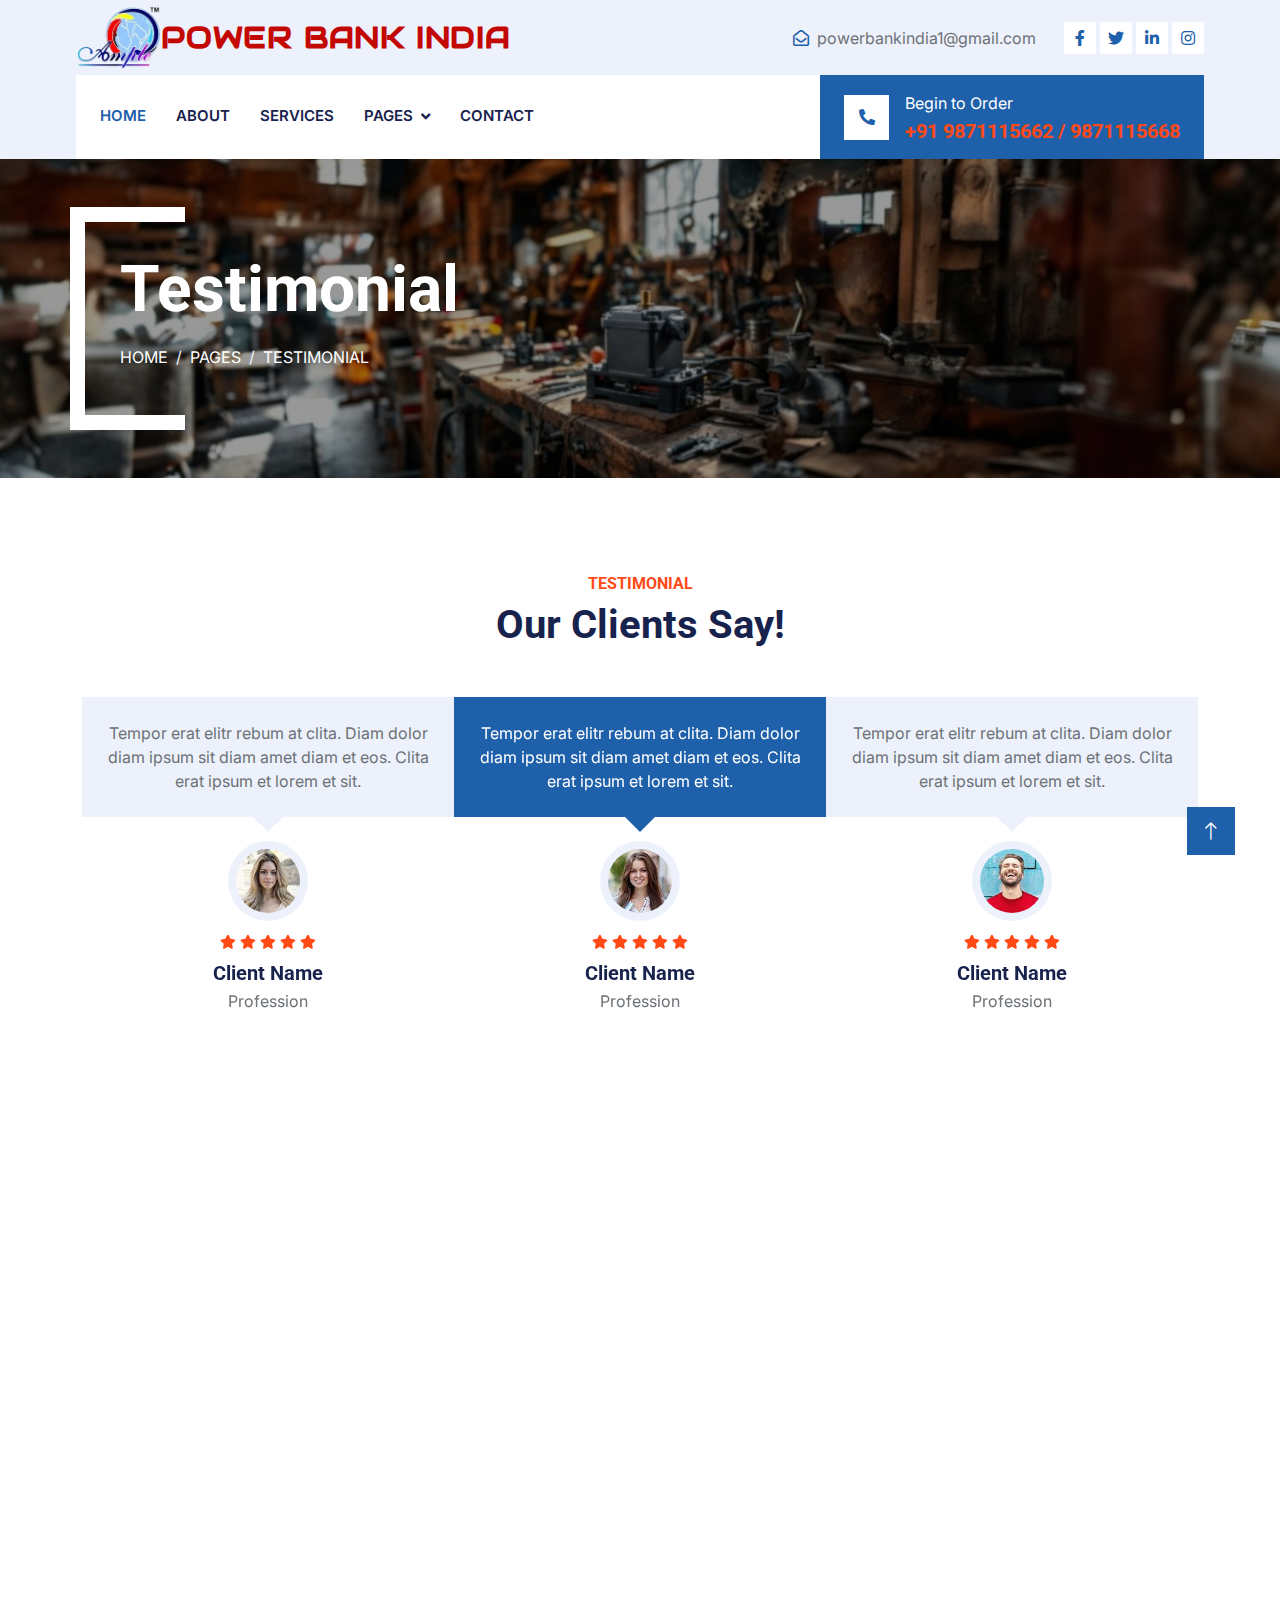
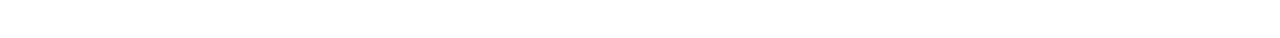
<file: testimonial.html>
<!DOCTYPE html>
<html lang="en">

<head>
    <meta charset="utf-8">
    <title>Power Bank India</title>
    <meta content="width=device-width, initial-scale=1.0" name="viewport">
    <meta content="" name="keywords">
    <meta content="" name="description">

    <!-- Favicon -->
    <link href="img/favicon.ico" rel="icon">

    <!-- Google Web Fonts -->
    <link rel="preconnect" href="https://fonts.googleapis.com">
    <link rel="preconnect" href="https://fonts.gstatic.com" crossorigin>
    <link href="https://fonts.googleapis.com/css2?family=Audiowide&display=swap" rel="stylesheet">

    <link rel="preconnect" href="https://fonts.gstatic.com" crossorigin>
    <link href="https://fonts.googleapis.com/css2?family=Inter:wght@400;600&family=Roboto:wght@500;700&display=swap" rel="stylesheet">

    <!-- Icon Font Stylesheet -->
    <link href="https://cdnjs.cloudflare.com/ajax/libs/font-awesome/5.10.0/css/all.min.css" rel="stylesheet">
    <link href="https://cdn.jsdelivr.net/npm/bootstrap-icons@1.4.1/font/bootstrap-icons.css" rel="stylesheet">

    <!-- Libraries Stylesheet -->
    <link href="lib/animate/animate.min.css" rel="stylesheet">
    <link href="lib/owlcarousel/assets/owl.carousel.min.css" rel="stylesheet">
    <link href="lib/tempusdominus/css/tempusdominus-bootstrap-4.min.css" rel="stylesheet" />

    <!-- Customized Bootstrap Stylesheet -->
    <link href="css/bootstrap.min.css" rel="stylesheet">

    <!-- Template Stylesheet -->
    <link href="css/style.css" rel="stylesheet">
</head>

<body>
    <!-- Spinner Start -->
    <div id="spinner" class="show bg-white position-fixed translate-middle w-100 vh-100 top-50 start-50 d-flex align-items-center justify-content-center">
        <div class="spinner-border text-primary" style="width: 3rem; height: 3rem;" role="status">
            <span class="sr-only">Loading...</span>
        </div>
    </div>
    <!-- Spinner End -->


    <!-- Topbar Start -->
    <div class="container-fluid bg-light d-none d-lg-block">
        <div class="row align-items-center top-bar">
            <div class="col-lg-3 col-md-12 text-center text-lg-start">
                <a href="index.html" class="navbar-brand m-0 p-0 d-flex align-items-center">
                    <img src="img/logo-Photoroom.png" alt="" style="width: 85px;">
                    <h1 class="m-0" style="font-family: 'Audiowide', sans-serif; font-size: 30px; letter-spacing: 0.8px; color: #c30804;">POWER BANK INDIA</h1>
                </a>
            </div>
            <div class="col-lg-9 col-md-12 text-end">
                <!-- <div class="h-100 d-inline-flex align-items-center me-4">
                    <i class="fa fa-map-marker-alt text-primary me-2"></i>
                    <p class="m-0">E-159, Sector A-7, Part-1,UPSIDC Industrial Area, Trans Delhi Signature City</p>
                </div> -->
                <div class="h-100 d-inline-flex align-items-center me-4">
                    <i class="far fa-envelope-open text-primary me-2"></i>
                    <p class="m-0">powerbankindia1@gmail.com</p>
                </div>
                <div class="h-100 d-inline-flex align-items-center">
                    <a class="btn btn-sm-square bg-white text-primary me-1" href=""><i class="fab fa-facebook-f"></i></a>
                    <a class="btn btn-sm-square bg-white text-primary me-1" href=""><i class="fab fa-twitter"></i></a>
                    <a class="btn btn-sm-square bg-white text-primary me-1" href=""><i class="fab fa-linkedin-in"></i></a>
                    <a class="btn btn-sm-square bg-white text-primary me-0" href=""><i class="fab fa-instagram"></i></a>
                </div>
            </div>
        </div>
    </div>
    <!-- Topbar End -->


    <!-- Navbar Start -->
    <div class="container-fluid nav-bar bg-light">
        <nav class="navbar navbar-expand-lg navbar-light bg-white p-3 py-lg-0 px-lg-4">
            <a href="" class="navbar-brand d-flex align-items-center m-0 p-0 d-lg-none">
                <h1 class="text-primary m-0">POWER BANK INDIA</h1>
            </a>
            <button class="navbar-toggler" type="button" data-bs-toggle="collapse" data-bs-target="#navbarCollapse">
                <span class="fa fa-bars"></span>
            </button>
            <div class="collapse navbar-collapse" id="navbarCollapse">
                <div class="navbar-nav me-auto">
                    <a href="index.html" class="nav-item nav-link active">Home</a>
                    <a href="about.html" class="nav-item nav-link">About</a>
                    <a href="service.html" class="nav-item nav-link">Services</a>
                    <div class="nav-item dropdown">
                        <a href="#" class="nav-link dropdown-toggle" data-bs-toggle="dropdown">Pages</a>
                        <div class="dropdown-menu fade-up m-0">
                            <a href="booking.html" class="dropdown-item">Blogs</a>
                            <a href="team.html" class="dropdown-item">Clients</a>
                            <a href="testimonial.html" class="dropdown-item">Testimonial</a>
                            <a href="404.html" class="dropdown-item">Product Range</a>
                        </div>
                    </div>
                    <a href="contact.html" class="nav-item nav-link">Contact</a>
                </div>
                <div class="mt-4 mt-lg-0 me-lg-n4 py-3 px-4 bg-primary d-flex align-items-center">
                    <div class="d-flex flex-shrink-0 align-items-center justify-content-center bg-white" style="width: 45px; height: 45px;">
                        <i class="fa fa-phone-alt text-primary"></i>
                    </div>
                    <div class="ms-3">
                        <p class="mb-1 text-white">Begin to Order</p>
                        <h5 class="m-0 text-secondary">+91 9871115662 / 9871115668</h5>
                    </div>
                </div>
            </div>
        </nav>
    </div>
    <!-- Navbar End -->


    <!-- Page Header Start -->
    <div class="container-fluid page-header mb-5 py-5">
        <div class="container">
            <h1 class="display-3 text-white mb-3 animated slideInDown">Testimonial</h1>
            <nav aria-label="breadcrumb animated slideInDown">
                <ol class="breadcrumb text-uppercase">
                    <li class="breadcrumb-item"><a class="text-white" href="#">Home</a></li>
                    <li class="breadcrumb-item"><a class="text-white" href="#">Pages</a></li>
                    <li class="breadcrumb-item text-white active" aria-current="page">Testimonial</li>
                </ol>
            </nav>
        </div>
    </div>
    <!-- Page Header End -->


    <!-- Testimonial Start -->
    <div class="container-xxl py-5 wow fadeInUp" data-wow-delay="0.1s">
        <div class="container">
            <div class="text-center">
                <h6 class="text-secondary text-uppercase">Testimonial</h6>
                <h1 class="mb-5">Our Clients Say!</h1>
            </div>
            <div class="owl-carousel testimonial-carousel position-relative wow fadeInUp" data-wow-delay="0.1s">
                <div class="testimonial-item text-center">
                    <div class="testimonial-text bg-light text-center p-4 mb-4">
                        <p class="mb-0">Tempor erat elitr rebum at clita. Diam dolor diam ipsum sit diam amet diam et eos. Clita erat ipsum et lorem et sit.</p>
                    </div>
                    <img class="bg-light rounded-circle p-2 mx-auto mb-2" src="img/testimonial-1.jpg" style="width: 80px; height: 80px;">
                    <div class="mb-2">
                        <small class="fa fa-star text-secondary"></small>
                        <small class="fa fa-star text-secondary"></small>
                        <small class="fa fa-star text-secondary"></small>
                        <small class="fa fa-star text-secondary"></small>
                        <small class="fa fa-star text-secondary"></small>
                    </div>
                    <h5 class="mb-1">Client Name</h5>
                    <p class="m-0">Profession</p>
                </div>
                <div class="testimonial-item text-center">
                    <div class="testimonial-text bg-light text-center p-4 mb-4">
                        <p class="mb-0">Tempor erat elitr rebum at clita. Diam dolor diam ipsum sit diam amet diam et eos. Clita erat ipsum et lorem et sit.</p>
                    </div>
                    <img class="bg-light rounded-circle p-2 mx-auto mb-2" src="img/testimonial-2.jpg" style="width: 80px; height: 80px;">
                    <div class="mb-2">
                        <small class="fa fa-star text-secondary"></small>
                        <small class="fa fa-star text-secondary"></small>
                        <small class="fa fa-star text-secondary"></small>
                        <small class="fa fa-star text-secondary"></small>
                        <small class="fa fa-star text-secondary"></small>
                    </div>
                    <h5 class="mb-1">Client Name</h5>
                    <p class="m-0">Profession</p>
                </div>
                <div class="testimonial-item text-center">
                    <div class="testimonial-text bg-light text-center p-4 mb-4">
                        <p class="mb-0">Tempor erat elitr rebum at clita. Diam dolor diam ipsum sit diam amet diam et eos. Clita erat ipsum et lorem et sit.</p>
                    </div>
                    <img class="bg-light rounded-circle p-2 mx-auto mb-2" src="img/testimonial-3.jpg" style="width: 80px; height: 80px;">
                    <div class="mb-2">
                        <small class="fa fa-star text-secondary"></small>
                        <small class="fa fa-star text-secondary"></small>
                        <small class="fa fa-star text-secondary"></small>
                        <small class="fa fa-star text-secondary"></small>
                        <small class="fa fa-star text-secondary"></small>
                    </div>
                    <h5 class="mb-1">Client Name</h5>
                    <p class="m-0">Profession</p>
                </div>
                <div class="testimonial-item text-center">
                    <div class="testimonial-text bg-light text-center p-4 mb-4">
                        <p class="mb-0">Tempor erat elitr rebum at clita. Diam dolor diam ipsum sit diam amet diam et eos. Clita erat ipsum et lorem et sit.</p>
                    </div>
                    <img class="bg-light rounded-circle p-2 mx-auto mb-2" src="img/testimonial-4.jpg" style="width: 80px; height: 80px;">
                    <div class="mb-2">
                        <small class="fa fa-star text-secondary"></small>
                        <small class="fa fa-star text-secondary"></small>
                        <small class="fa fa-star text-secondary"></small>
                        <small class="fa fa-star text-secondary"></small>
                        <small class="fa fa-star text-secondary"></small>
                    </div>
                    <h5 class="mb-1">Client Name</h5>
                    <p class="m-0">Profession</p>
                </div>
            </div>
        </div>
    </div>
    <!-- Testimonial End -->
        

    <!-- Footer Start -->
    <div class="container-fluid bg-dark text-light footer pt-5 mt-5 wow fadeIn" data-wow-delay="0.1s">
        <div class="container py-5">
            <div class="row g-5">
                <div class="col-lg-3 col-md-6">
                    <h4 class="text-light mb-4">Address</h4>
                    <p class="mb-2"><i class="fa fa-map-marker-alt me-3"></i>E-159, Sector A-7, Part-1,UPSIDC Industrial Area, Trans Delhi Signature City (Tronica City), Ghaziabad (U.P.) India</p>
                    <p class="mb-2"><i class="fa fa-phone-alt me-3"></i>+91 9871115662 / 9871115668</p>
                    <p class="mb-2"><i class="fa fa-envelope me-3"></i>powerbankindia1@gmail.com</p>
                    <div class="d-flex pt-2">
                        <a class="btn btn-outline-light btn-social" href=""><i class="fab fa-twitter"></i></a>
                        <a class="btn btn-outline-light btn-social" href=""><i class="fab fa-facebook-f"></i></a>
                        <a class="btn btn-outline-light btn-social" href=""><i class="fab fa-youtube"></i></a>
                        <a class="btn btn-outline-light btn-social" href=""><i class="fab fa-linkedin-in"></i></a>
                    </div>
                </div>
                <div class="col-lg-3 col-md-6">
                    <h4 class="text-light mb-4">Opening Hours</h4>
                    <h6 class="text-light">Monday - Saturday:</h6>
                    <p class="mb-4">09.00 AM - 09.00 PM</p>
                    <h6 class="text-light">Saturday - Sunday:</h6>
                    <p class="mb-0">11.00 AM - 04.00 PM</p>
                </div>
                <div class="col-lg-3 col-md-6">
                    <h4 class="text-light mb-4">Services</h4>
                    <a class="btn btn-link" href="">Power Conditioning Products</a>
                    <a class="btn btn-link" href="">Industrial Servo Stabilizers</a>
                    <a class="btn btn-link" href="">Isolation Transformers</a>
                    <a class="btn btn-link" href="">DG Set & Electrical Panels</a>
                    <a class="btn btn-link" href="">Distribution Transformers</a>
                </div>
                <div class="col-lg-3 col-md-6">
                    <h4 class="text-light mb-4">Newsletter</h4>
                    <p>Dolor amet sit justo amet elitr clita ipsum elitr est.</p>
                    <div class="position-relative mx-auto" style="max-width: 400px;">
                        <input class="form-control border-0 w-100 py-3 ps-4 pe-5" type="text" placeholder="Your email">
                        <button type="button" class="btn btn-primary py-2 position-absolute top-0 end-0 mt-2 me-2">SignUp</button>
                    </div>
                </div>
            </div>
        </div>
        <div class="container">
            <div class="copyright">
                <div class="row">
                    <div class="col-md-6 text-center text-md-start mb-3 mb-md-0">
                        &copy; <a class="border-bottom" href="https://ampleservo.com/">Power Bank India (AMPLE)</a>, All Right Reserved.
                    </div>
                    <div class="col-md-6 text-center text-md-end">
                        Designed By <a class="border-bottom" href="https://github.com/Shruti-panchal">Shruti</a>
                    </div>
                </div>
            </div>
        </div>
    </div>
    <!-- Footer End -->


    <!-- Back to Top -->
    <a href="#" class="btn btn-lg btn-primary btn-lg-square rounded-0 back-to-top"><i class="bi bi-arrow-up"></i></a>


    <!-- JavaScript Libraries -->
    <script src="https://code.jquery.com/jquery-3.4.1.min.js"></script>
    <script src="https://cdn.jsdelivr.net/npm/bootstrap@5.0.0/dist/js/bootstrap.bundle.min.js"></script>
    <script src="lib/wow/wow.min.js"></script>
    <script src="lib/easing/easing.min.js"></script>
    <script src="lib/waypoints/waypoints.min.js"></script>
    <script src="lib/counterup/counterup.min.js"></script>
    <script src="lib/owlcarousel/owl.carousel.min.js"></script>
    <script src="lib/tempusdominus/js/moment.min.js"></script>
    <script src="lib/tempusdominus/js/moment-timezone.min.js"></script>
    <script src="lib/tempusdominus/js/tempusdominus-bootstrap-4.min.js"></script>

    <!-- Template Javascript -->
    <script src="js/main.js"></script>
</body>

</html>
</file>
<file: css/style.css>
/********** Template CSS **********/
:root {
    --primary: #1E60AA;
    --secondary: #c30804;
    --light: #EDF1FC;
    --dark: #17224D;
}

.fw-medium {
    font-weight: 600 !important;
}

.back-to-top {
    position: fixed;
    display: none;
    right: 45px;
    bottom: 45px;
    z-index: 99;
}


/*** Spinner ***/
#spinner {
    opacity: 0;
    visibility: hidden;
    transition: opacity .5s ease-out, visibility 0s linear .5s;
    z-index: 99999;
}

#spinner.show {
    transition: opacity .5s ease-out, visibility 0s linear 0s;
    visibility: visible;
    opacity: 1;
}


/*** Button ***/
.btn {
    font-weight: 600;
    transition: .5s;
}

.btn.btn-primary,
.btn.btn-secondary {
    color: #FFFFFF;
}

.btn-square {
    width: 38px;
    height: 38px;
}

.btn-sm-square {
    width: 32px;
    height: 32px;
}

.btn-lg-square {
    width: 48px;
    height: 48px;
}

.btn-square,
.btn-sm-square,
.btn-lg-square {
    padding: 0;
    display: flex;
    align-items: center;
    justify-content: center;
    font-weight: normal;
}


/*** Navbar ***/
.top-bar {
    height: 75px;
    padding: 0 4rem;
}

.nav-bar {
    position: relative;
    padding: 0 4.75rem;
    transition: .5s;
    z-index: 9999;
}

.nav-bar.sticky-top {
    position: sticky;
    padding: 0;
    z-index: 9999;
}

.navbar .dropdown-toggle::after {
    border: none;
    content: "\f107";
    font-family: "Font Awesome 5 Free";
    font-weight: 900;
    vertical-align: middle;
    margin-left: 8px;
}

.navbar-light .navbar-nav .nav-link {
    margin-right: 30px;
    padding: 25px 0;
    color: var(--dark);
    font-size: 15px;
    font-weight: 600;
    text-transform: uppercase;
    outline: none;
}

.navbar-light .navbar-nav .nav-link:hover,
.navbar-light .navbar-nav .nav-link.active {
    color: var(--primary);
}

@media (max-width: 991.98px) {
    .nav-bar {
        padding: 0;
    }

    .navbar-light .navbar-nav .nav-link  {
        margin-right: 0;
        padding: 10px 0;
    }

    .navbar-light .navbar-nav {
        margin-top: 1rem;
        padding-top: 1rem;
        border-top: 1px solid #EEEEEE;
    }
}

@media (min-width: 992px) {
    .navbar .nav-item .dropdown-menu {
        display: block;
        border: none;
        margin-top: 0;
        top: 150%;
        opacity: 0;
        visibility: hidden;
        transition: .5s;
    }

    .navbar .nav-item:hover .dropdown-menu {
        top: 100%;
        visibility: visible;
        transition: .5s;
        opacity: 1;
    }
}


/*** Header ***/
.header-carousel .container,
.page-header .container {
    position: relative;
    padding: 45px 0 45px 35px;
    border-left: 15px solid #FFFFFF;
}

.header-carousel .container::before,
.header-carousel .container::after,
.page-header .container::before,
.page-header .container::after {
    position: absolute;
    content: "";
    top: 0;
    left: 0;
    width: 100px;
    height: 15px;
    background: #FFFFFF;
}

.header-carousel .container::after,
.page-header .container::after {
    top: 100%;
    margin-top: -15px;
}

@media (max-width: 768px) {
    .header-carousel .owl-carousel-item {
        position: relative;
        min-height: 500px;
    }
    
    .header-carousel .owl-carousel-item img {
        position: absolute;
        width: 100%;
        height: 100%;
        object-fit: cover;
    }

    .header-carousel .owl-carousel-item h5,
    .header-carousel .owl-carousel-item p {
        font-size: 14px !important;
        font-weight: 400 !important;
    }

    .header-carousel .owl-carousel-item h1 {
        font-size: 30px;
        font-weight: 600;
    }
}

.header-carousel .owl-nav {
    position: absolute;
    top: 50%;
    right: 8%;
    transform: translateY(-50%);
    display: flex;
    flex-direction: column;
}

.header-carousel .owl-nav .owl-prev,
.header-carousel .owl-nav .owl-next {
    margin: 7px 0;
    width: 45px;
    height: 45px;
    display: flex;
    align-items: center;
    justify-content: center;
    color: #FFFFFF;
    background: transparent;
    border: 1px solid #FFFFFF;
    border-radius: 45px;
    font-size: 22px;
    transition: .5s;
}

.header-carousel .owl-nav .owl-prev:hover,
.header-carousel .owl-nav .owl-next:hover {
    background: var(--primary);
    border-color: var(--primary);
}

.page-header {
    background: linear-gradient(rgba(0, 0, 0, .4), rgba(0, 0, 0, .4)), url(../img/bg.jpg) center center no-repeat;
    background-size: cover;
}

.breadcrumb-item + .breadcrumb-item::before {
    color: var(--light);
}


/*** Facts ***/
.fact {
    background: linear-gradient(rgba(0, 0, 0, .4), rgba(0, 0, 0, .4)), url(../img/bg.jpg) center center no-repeat;
    background-size: cover;
}


/*** Service ***/
.service-item-top img {
    transition: .5s;
}

.service-item-top:hover img {
    transform: scale(1.1);
}

.service-carousel .owl-dots {
    margin-top: 24px;
    display: flex;
    align-items: flex-end;
    justify-content: center;
}

.service-carousel .owl-dot {
    position: relative;
    display: inline-block;
    margin: 0 5px;
    width: 15px;
    height: 15px;
    background: var(--primary);
    border: 5px solid var(--light);
    transition: .5s;
}

.service-carousel .owl-dot.active {
    background: var(--light);
    border-color: var(--primary);
}


/*** Booking ***/
.video {
    position: relative;
    padding: 8rem 0 12rem 0;
    background: linear-gradient(rgba(0, 0, 0, .4), rgba(0, 0, 0, .4)), url(../img/FACTBACK3.jpg) center center no-repeat;
    background-size: cover;
    display: flex;
    flex-direction: column;
    align-items: center;
    justify-content: center;
}

.video .btn-play {
    position: relative;
    box-sizing: content-box;
    display: block;
    width: 32px;
    height: 44px;
    border-radius: 50%;
    border: none;
    outline: none;
    padding: 18px 20px 18px 28px;
    margin-bottom: 4rem;
}

.video .btn-play:before {
    content: "";
    position: absolute;
    z-index: 0;
    left: 50%;
    top: 50%;
    transform: translateX(-50%) translateY(-50%);
    display: block;
    width: 100px;
    height: 100px;
    background: #FFFFFF;
    border-radius: 50%;
    animation: pulse-border 1500ms ease-out infinite;
}

.video .btn-play:after {
    content: "";
    position: absolute;
    z-index: 1;
    left: 50%;
    top: 50%;
    transform: translateX(-50%) translateY(-50%);
    display: block;
    width: 100px;
    height: 100px;
    background: #FFFFFF;
    border-radius: 50%;
    transition: all 200ms;
}

.video .btn-play img {
    position: relative;
    z-index: 3;
    max-width: 100%;
    width: auto;
    height: auto;
}

.video .btn-play span {
    display: block;
    position: relative;
    z-index: 3;
    width: 0;
    height: 0;
    border-left: 32px solid var(--primary);
    border-top: 22px solid transparent;
    border-bottom: 22px solid transparent;
}

@keyframes pulse-border {
    0% {
        transform: translateX(-50%) translateY(-50%) translateZ(0) scale(1);
        opacity: 1;
    }

    100% {
        transform: translateX(-50%) translateY(-50%) translateZ(0) scale(1.5);
        opacity: 0;
    }
}

#videoModal {
    z-index: 99999;
}

#videoModal .modal-dialog {
    position: relative;
    max-width: 800px;
    margin: 60px auto 0 auto;
}

#videoModal .modal-body {
    position: relative;
    padding: 0px;
}

#videoModal .close {
    position: absolute;
    width: 30px;
    height: 30px;
    right: 0px;
    top: -30px;
    z-index: 999;
    font-size: 30px;
    font-weight: normal;
    color: #FFFFFF;
    background: #000000;
    opacity: 1;
}

.bootstrap-datetimepicker-widget.bottom {
    top: auto !important;
}

.bootstrap-datetimepicker-widget .table * {
    border-bottom-width: 0px;
}

.bootstrap-datetimepicker-widget .table th {
    font-weight: 500;
}

.bootstrap-datetimepicker-widget.dropdown-menu {
    padding: 10px;
    border-radius: 2px;
}

.bootstrap-datetimepicker-widget table td.active,
.bootstrap-datetimepicker-widget table td.active:hover {
    background: var(--primary);
}

.bootstrap-datetimepicker-widget table td.today::before {
    border-bottom-color: var(--primary);
}


/*** Team ***/
.team-item img {
    transition: .5s;
}

.team-item:hover img {
    transform: scale(1.1);
}

.team-item .team-text {
    height: 90px;
    overflow: hidden;
}

.team-item .team-text .bg-light,
.team-item .team-text .bg-primary {
    position: relative;
    height: 90px;
    display: flex;
    align-items: center;
    justify-content: center;
    flex-direction: column;
    transition: .5s;
}

.team-item .team-text .bg-primary {
    flex-direction: row;
}

.team-item:hover .team-text .bg-light {
    margin-top: -90px;
}

.team-item .team-text .bg-primary .btn {
    color: var(--primary);
    background: #FFFFFF;
}

.team-item .team-text .bg-primary .btn:hover {
    color: #FFFFFF;
    background: var(--secondary)
}


/*** Testimonial ***/
.testimonial-carousel .owl-item .testimonial-text,
.testimonial-carousel .owl-item.center .testimonial-text * {
    position: relative;
    transition: .5s;
}

.testimonial-carousel .owl-item.center .testimonial-text {
    background: var(--primary) !important;
}

.testimonial-carousel .owl-item.center .testimonial-text * {
    color: #FFFFFF !important;
}

.testimonial-carousel .owl-item .testimonial-text::after {
    position: absolute;
    content: "";
    width: 0;
    height: 0;
    left: 50%;
    bottom: -30px;
    transform: translateX(-50%);
    border: 15px solid;
    border-color: var(--light) transparent transparent transparent;
    transition: .5s;

}

.testimonial-carousel .owl-item.center .testimonial-text::after {
    border-color: var(--primary) transparent transparent transparent;
}

.testimonial-carousel .owl-nav {
    position: absolute;
    width: 350px;
    bottom: 100px;
    left: 50%;
    transform: translateX(-50%);
    display: flex;
    justify-content: space-between;
    opacity: 0;
    transition: .5s;
    z-index: 1;
}

.testimonial-carousel:hover .owl-nav {
    width: 300px;
    opacity: 1;
}

.testimonial-carousel .owl-nav .owl-prev,
.testimonial-carousel .owl-nav .owl-next {
    font-size: 30px;
    color: var(--primary);
}

.testimonial-carousel .owl-nav .owl-prev:hover,
.testimonial-carousel .owl-nav .owl-next:hover {
    color: var(--dark);
}


/*** Footer ***/
.footer .btn.btn-social {
    margin-right: 5px;
    width: 35px;
    height: 35px;
    display: flex;
    align-items: center;
    justify-content: center;
    color: var(--light);
    border: 1px solid #FFFFFF;
    border-radius: 35px;
    transition: .3s;
}

.footer .btn.btn-social:hover {
    color: var(--primary);
}

.footer .btn.btn-link {
    display: block;
    margin-bottom: 5px;
    padding: 0;
    text-align: left;
    color: #FFFFFF;
    font-size: 15px;
    font-weight: normal;
    text-transform: capitalize;
    transition: .3s;
}

.footer .btn.btn-link::before {
    position: relative;
    content: "\f105";
    font-family: "Font Awesome 5 Free";
    font-weight: 900;
    margin-right: 10px;
}

.footer .btn.btn-link:hover {
    letter-spacing: 1px;
    box-shadow: none;
}

.footer .copyright {
    padding: 25px 0;
    font-size: 15px;
    border-top: 1px solid rgba(256, 256, 256, .1);
}

.footer .copyright a {
    color: var(--light);
}
</file>
